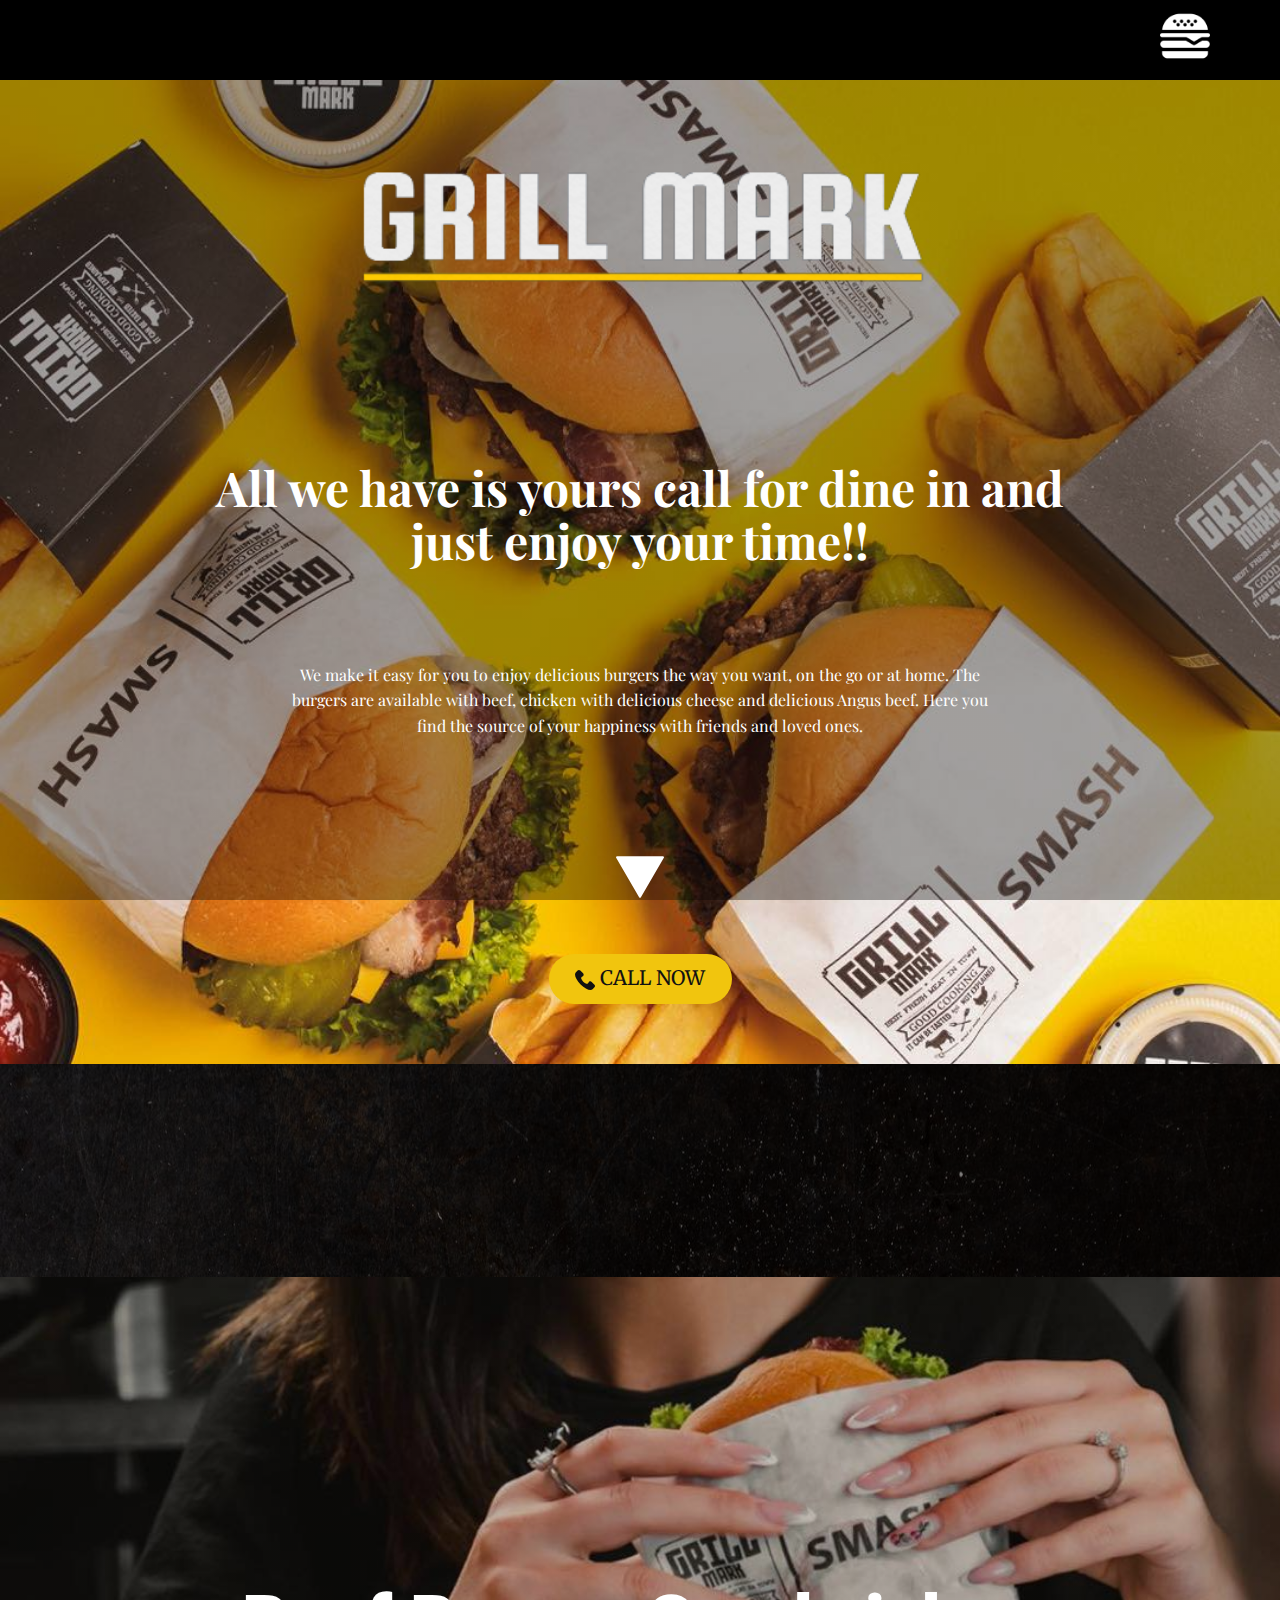
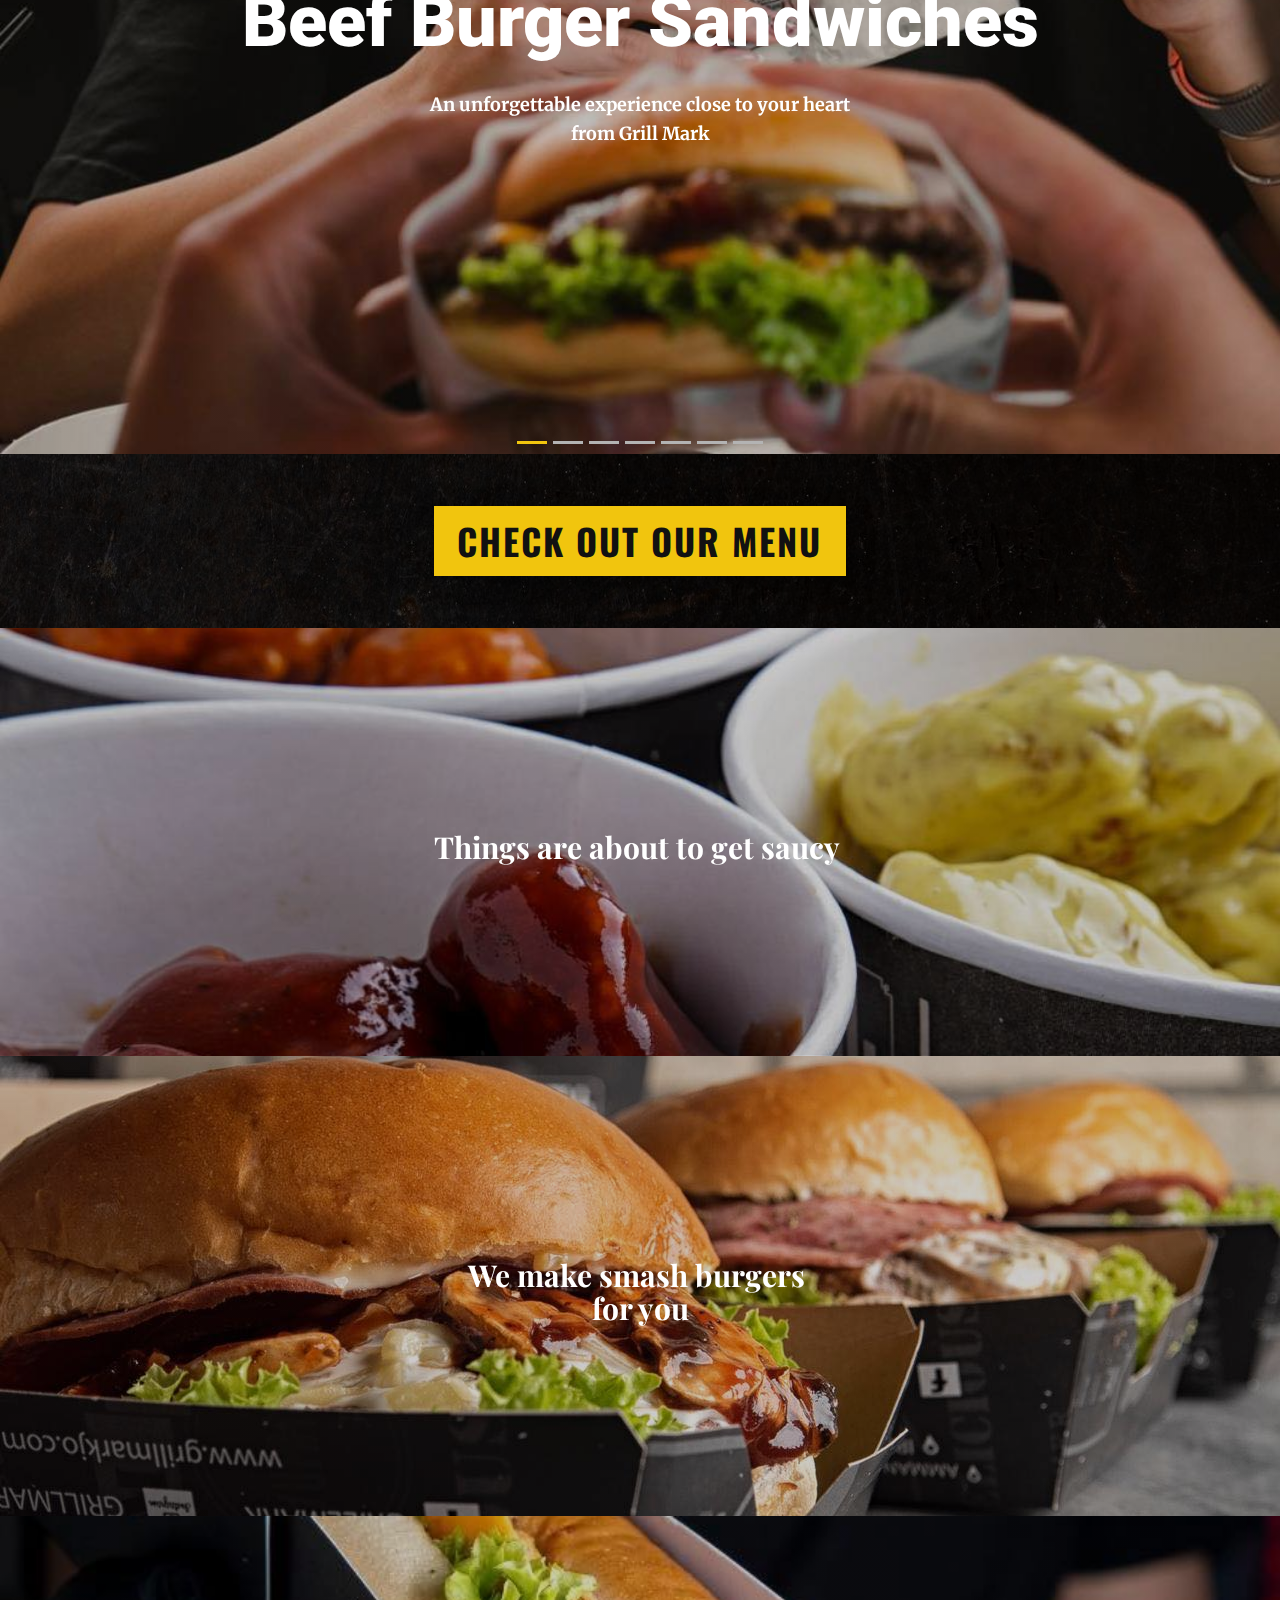
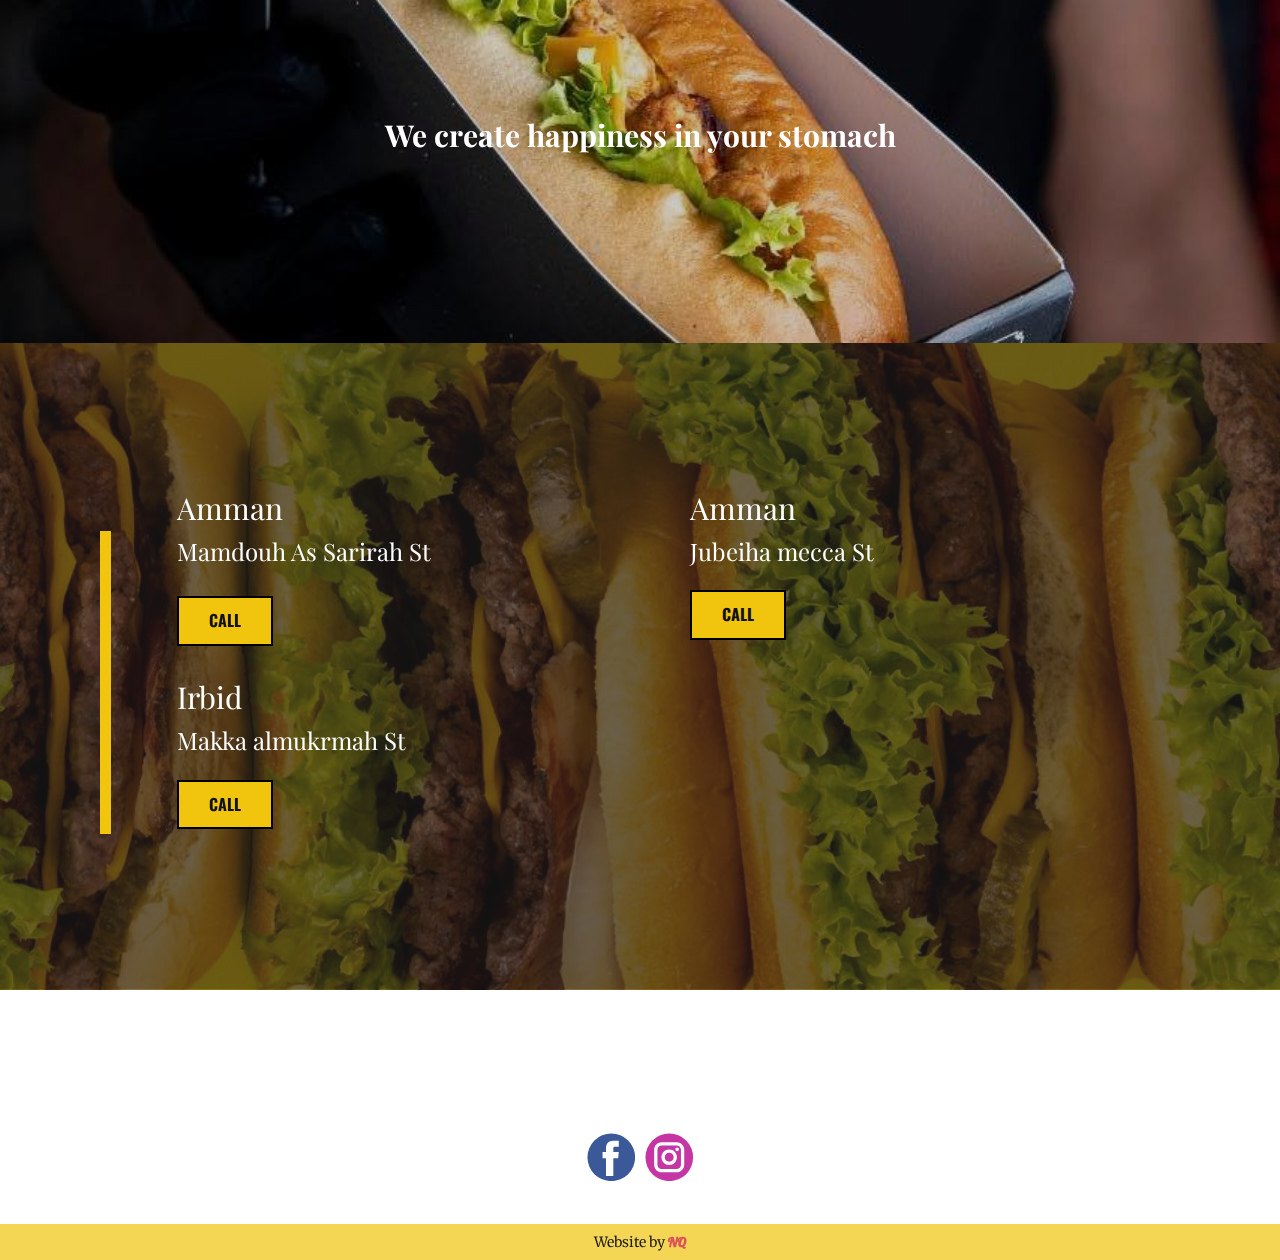
<file: index.html>
<!DOCTYPE html>
<html style="font-size: 16px;" lang="en"><head>
    <meta name="viewport" content="width=device-width, initial-scale=1.0">
    <meta charset="utf-8">
    <meta name="keywords" content="One Step to Making a Good Start, Italian Food, Mexican Food, Asian Food, Neapolitan Pizza, Neapolitan Pizza, Neapolitan Pizza, Neapolitan Pizza">
    <meta name="description" content="">
    <title>Home</title>
    <link rel="stylesheet" href="nicepage.css" media="screen">
<link rel="stylesheet" href="Home.css" media="screen">
    <script class="u-script" type="text/javascript" src="jquery.js" "="" defer=""></script>
    <script class="u-script" type="text/javascript" src="nicepage.js" "="" defer=""></script>
    <meta name="generator" content="Nicepage 4.17.10, nicepage.com">
    <link id="u-theme-google-font" rel="stylesheet" href="https://fonts.googleapis.com/css?family=Roboto:100,100i,300,300i,400,400i,500,500i,700,700i,900,900i|Open+Sans:300,300i,400,400i,500,500i,600,600i,700,700i,800,800i">
    <link id="u-page-google-font" rel="stylesheet" href="https://fonts.googleapis.com/css?family=Playfair+Display:400,400i,500,500i,600,600i,700,700i,800,800i,900,900i|Merriweather:300,300i,400,400i,700,700i,900,900i|Oswald:200,300,400,500,600,700|Lobster:400">
    
    
    
    
    
    
    
    
    <script type="application/ld+json">{
		"@context": "http://schema.org",
		"@type": "Organization",
		"name": ""
}</script>
    <meta name="theme-color" content="#478ac9">
    <meta property="og:title" content="Home">
    <meta property="og:type" content="website">
  </head>
  <body data-home-page="Home.html" data-home-page-title="Home" class="u-body u-xl-mode" data-lang="en"><header class="u-black u-clearfix u-header u-header" id="sec-7838"><div class="u-clearfix u-sheet u-sheet-1">
        <nav class="u-menu u-menu-hamburger u-offcanvas u-menu-1" data-responsive-from="XL">
          <div class="menu-collapse" style="font-size: 1rem; letter-spacing: 0px;">
            <a class="u-button-style u-custom-active-color u-custom-left-right-menu-spacing u-custom-padding-bottom u-custom-text-active-color u-custom-text-color u-custom-text-hover-color u-custom-top-bottom-menu-spacing u-file-icon u-nav-link u-text-active-palette-1-base u-text-hover-palette-2-base u-text-white u-file-icon-1" href="#">
              <img src="images/1653174-add24bb8.png" alt="">
            </a>
          </div>
          <div class="u-custom-menu u-nav-container">
            <ul class="u-nav u-unstyled u-nav-1"><li class="u-nav-item"><a class="u-button-style u-nav-link u-text-hover-grey-50 u-text-white" href="Home.html" style="padding: 10px 20px;">Home</a>
</li><li class="u-nav-item"><a class="u-button-style u-nav-link u-text-hover-grey-50 u-text-white" href="Menu.html" style="padding: 10px 20px;">Menu</a>
</li><li class="u-nav-item"><a class="u-button-style u-nav-link u-text-hover-grey-50 u-text-white" href="Location.html" style="padding: 10px 20px;">Location</a>
</li></ul>
          </div>
          <div class="u-custom-menu u-nav-container-collapse">
            <div class="u-container-style u-grey-90 u-inner-container-layout u-opacity u-opacity-85 u-sidenav">
              <div class="u-inner-container-layout u-sidenav-overflow">
                <div class="u-menu-close"></div>
                <ul class="u-active-palette-3-base u-align-center u-custom-font u-font-oswald u-nav u-popupmenu-items u-spacing-13 u-text-active-palette-3-base u-text-hover-grey-50 u-unstyled u-nav-2"><li class="u-nav-item"><a class="u-button-style u-nav-link" href="Home.html">Home</a>
</li><li class="u-nav-item"><a class="u-button-style u-nav-link" href="Menu.html">Menu</a>
</li><li class="u-nav-item"><a class="u-button-style u-nav-link" href="Location.html">Location</a>
</li></ul>
              </div>
            </div>
            <div class="u-black u-menu-overlay u-opacity u-opacity-40"></div>
          </div>
        </nav>
      </div></header>
    <section class="skrollable u-align-center u-clearfix u-image u-parallax u-shading u-section-1" id="carousel_b626" data-image-width="1080" data-image-height="1080">
      <div class="u-clearfix u-sheet u-sheet-1">
        <img src="images/Screenshot2022-08-3100.png" alt="" class="u-image u-image-contain u-image-default u-image-1" data-image-width="402" data-image-height="117" data-animation-name="flipIn" data-animation-duration="1000" data-animation-direction="X">
        <h1 class="u-align-center-lg u-align-center-md u-align-center-sm u-align-center-xs u-custom-font u-font-playfair-display u-text u-text-1"> All we have is yours call for dine in and just enjoy your time!!</h1>
        <p class="u-custom-font u-font-playfair-display u-text u-text-2"> We make it easy for you to enjoy delicious burgers the way you want, on the go or at home. The burgers are available with beef, chicken with delicious cheese and delicious Angus beef. Here you find the source of your happiness with friends and loved ones.</p><span class="u-icon u-icon-circle u-text-white u-icon-1"><svg class="u-svg-link" preserveAspectRatio="xMidYMin slice" viewBox="0 0 490.677 490.677" style=""><use xmlns:xlink="http://www.w3.org/1999/xlink" xlink:href="#svg-20dd"></use></svg><svg class="u-svg-content" viewBox="0 0 490.677 490.677" x="0px" y="0px" id="svg-20dd" style="enable-background:new 0 0 490.677 490.677;"><g><g><path d="M489.272,37.339c-1.92-3.307-5.44-5.333-9.259-5.333H10.68c-3.819,0-7.339,2.027-9.259,5.333    c-1.899,3.307-1.899,7.36,0.021,10.667l234.667,405.333c1.899,3.307,5.419,5.333,9.237,5.333s7.339-2.027,9.237-5.333    L489.251,48.005C491.149,44.72,491.149,40.645,489.272,37.339z"></path>
</g>
</g></svg></span>
        <a href="tel:0795258181" class="u-btn u-btn-round u-button-style u-custom-font u-font-merriweather u-hover-palette-4-base u-palette-3-base u-radius-50 u-btn-1"><span class="u-icon"><svg class="u-svg-content" viewBox="0 0 513.64 513.64" x="0px" y="0px" style="width: 1em; height: 1em;"><path d="M499.66,376.96l-71.68-71.68c-25.6-25.6-69.12-15.359-79.36,17.92c-7.68,23.041-33.28,35.841-56.32,30.72 c-51.2-12.8-120.32-79.36-133.12-133.12c-7.68-23.041,7.68-48.641,30.72-56.32c33.28-10.24,43.52-53.76,17.92-79.36l-71.68-71.68 c-20.48-17.92-51.2-17.92-69.12,0l-48.64,48.64c-48.64,51.2,5.12,186.88,125.44,307.2c120.32,120.32,256,176.641,307.2,125.44 l48.64-48.64C517.581,425.6,517.581,394.88,499.66,376.96z"></path></svg><img></span>&nbsp;Call now
        </a>
      </div>
    </section>
    <section class="u-align-center u-clearfix u-image u-shading u-section-2" id="sec-df4b" data-image-width="1280" data-image-height="1920">
      <div class="u-align-left u-clearfix u-sheet u-valign-middle u-sheet-1">
        <blockquote class="u-border-7 u-border-palette-3-base u-custom-font u-font-oswald u-indent-15 u-text u-text-default u-text-1" data-animation-name="flipIn" data-animation-duration="1000" data-animation-direction="X">Here we go</blockquote>
      </div>
    </section>
    <section id="carousel_7d08" class="u-carousel u-carousel-duration-500 u-slide u-block-4184-1" data-u-ride="carousel" data-interval="5000" data-pause="false">
      <ol class="u-absolute-hcenter u-carousel-indicators u-block-4184-2">
        <li data-u-target="#carousel_7d08" class="u-active u-active-palette-3-base u-grey-30" data-u-slide-to="0"></li>
        <li data-u-target="#carousel_7d08" class="u-active-palette-3-base u-grey-30" data-u-slide-to="1"></li>
        <li data-u-target="#carousel_7d08" class="u-active-palette-3-base u-grey-30" data-u-slide-to="2"></li>
        <li data-u-target="#carousel_7d08" class="u-active-palette-3-base u-grey-30" data-u-slide-to="3"></li>
        <li data-u-target="#carousel_7d08" class="u-active-palette-3-base u-grey-30" data-u-slide-to="4"></li>
        <li data-u-target="#carousel_7d08" class="u-active-palette-3-base u-grey-30" data-u-slide-to="5"></li>
        <li data-u-target="#carousel_7d08" class="u-active-palette-3-base u-grey-30" data-u-slide-to="6"></li>
      </ol>
      <div class="u-carousel-inner" role="listbox">
        <div class="u-active u-align-center u-carousel-item u-clearfix u-image u-shading u-section-3-1" src="" data-image-width="1169" data-image-height="1138">
          <div class="u-clearfix u-sheet u-valign-middle-md u-valign-middle-sm u-valign-middle-xl u-valign-middle-xs u-sheet-1">
            <h1 class="u-align-center-xs u-text u-text-body-alt-color u-text-default-lg u-text-default-md u-text-default-xl u-title u-text-1"> Beef Burger Sandwiches</h1>
            <p class="u-align-center-lg u-align-center-md u-custom-font u-font-merriweather u-large-text u-text u-text-body-alt-color u-text-variant u-text-2"> An unforgettable experience close to your heart from Grill Mark</p>
          </div>
        </div>
        <div class="u-align-center u-carousel-item u-clearfix u-image u-shading u-section-3-2" src="" data-image-width="1080" data-image-height="1080">
          <div class="u-clearfix u-sheet u-valign-middle-md u-valign-middle-sm u-valign-middle-xl u-valign-middle-xs u-sheet-1">
            <h1 class="u-align-center-xs u-text u-text-body-alt-color u-text-default u-title u-text-1">Boneless And Wings</h1>
            <p class="u-align-center-lg u-align-center-md u-align-center-sm u-align-center-xs u-custom-font u-font-merriweather u-large-text u-text u-text-body-alt-color u-text-variant u-text-2"> An unforgettable experience close to your heart from Grill Mark</p>
          </div>
        </div>
        <div class="u-align-center u-carousel-item u-clearfix u-image u-shading u-section-3-3" src="" data-image-width="854" data-image-height="1280">
          <div class="u-clearfix u-sheet u-valign-middle-md u-valign-middle-sm u-valign-middle-xl u-valign-middle-xs u-sheet-1">
            <h1 class="u-align-center-xs u-text u-text-body-alt-color u-text-default u-title u-text-1"> Chicken Burger Sandwiches</h1>
            <p class="u-align-center-lg u-align-center-md u-align-center-sm u-align-center-xs u-custom-font u-font-merriweather u-large-text u-text u-text-body-alt-color u-text-variant u-text-2"> An unforgettable experience close to your heart from Grill Mark</p>
          </div>
        </div>
        <div class="u-align-center u-carousel-item u-clearfix u-image u-shading u-section-3-4" src="" data-image-width="854" data-image-height="961">
          <div class="u-clearfix u-sheet u-valign-middle-md u-valign-middle-sm u-valign-middle-xl u-valign-middle-xs u-sheet-1">
            <h1 class="u-align-center-xs u-text u-text-body-alt-color u-text-default u-title u-text-1"> Snack Sandwiches</h1>
            <p class="u-align-center-lg u-align-center-md u-align-center-sm u-align-center-xs u-custom-font u-font-merriweather u-large-text u-text u-text-body-alt-color u-text-variant u-text-2"> An unforgettable experience close to your heart from Grill Mark</p>
          </div>
        </div>
        <div class="u-align-center u-carousel-item u-clearfix u-image u-shading u-section-3-5" src="" data-image-width="1080" data-image-height="1080">
          <div class="u-clearfix u-sheet u-valign-middle-md u-valign-middle-xl u-sheet-1">
            <h1 class="u-align-center-xs u-text u-text-body-alt-color u-text-default-lg u-text-default-md u-text-default-xl u-title u-text-1"> Chicken Burger Meals</h1>
            <p class="u-align-center-lg u-align-center-md u-custom-font u-font-merriweather u-large-text u-text u-text-body-alt-color u-text-variant u-text-2"> An unforgettable experience close to your heart from Grill Mark</p>
          </div>
        </div>
        <div class="u-align-center u-carousel-item u-clearfix u-image u-shading u-section-3-6" src="" data-image-width="1083" data-image-height="1083">
          <div class="u-clearfix u-sheet u-valign-middle-md u-valign-middle-sm u-valign-middle-xl u-valign-middle-xs u-sheet-1">
            <h1 class="u-align-center-xs u-text u-text-body-alt-color u-text-default u-title u-text-1"> Beef Burger Meals</h1>
            <p class="u-align-center-lg u-align-center-md u-align-center-sm u-align-center-xs u-custom-font u-font-merriweather u-large-text u-text u-text-body-alt-color u-text-variant u-text-2"> An unforgettable experience close to your heart from Grill Mark</p>
          </div>
        </div>
        <div class="u-align-center u-carousel-item u-clearfix u-image u-shading u-section-3-7" src="" data-image-width="778" data-image-height="778">
          <div class="u-clearfix u-sheet u-valign-middle-md u-valign-middle-sm u-valign-middle-xl u-valign-middle-xs u-sheet-1">
            <h1 class="u-align-center-xs u-text u-text-body-alt-color u-text-default-lg u-text-default-md u-text-default-xl u-title u-text-1"> Snack Sandwiches Meals</h1>
            <p class="u-align-center-lg u-align-center-md u-custom-font u-font-merriweather u-large-text u-text u-text-body-alt-color u-text-variant u-text-2"> An unforgettable experience close to your heart from Grill Mark</p>
          </div>
        </div>
      </div>
      <a class="u-absolute-vcenter-sm u-carousel-control u-carousel-control-prev u-hidden u-text-body-alt-color u-block-4184-3" href="#carousel_7d08" role="button" data-u-slide="prev">
        <span aria-hidden="true">
          <svg viewBox="0 0 477.175 477.175"><path d="M145.188,238.575l215.5-215.5c5.3-5.3,5.3-13.8,0-19.1s-13.8-5.3-19.1,0l-225.1,225.1c-5.3,5.3-5.3,13.8,0,19.1l225.1,225
                    c2.6,2.6,6.1,4,9.5,4s6.9-1.3,9.5-4c5.3-5.3,5.3-13.8,0-19.1L145.188,238.575z"></path></svg>
        </span>
        <span class="sr-only">Previous</span>
      </a>
      <a class="u-carousel-control u-carousel-control-next u-hidden u-text-body-alt-color u-block-4184-4" href="#carousel_7d08" role="button" data-u-slide="next">
        <span aria-hidden="true">
          <svg viewBox="0 0 477.175 477.175"><path d="M360.731,229.075l-225.1-225.1c-5.3-5.3-13.8-5.3-19.1,0s-5.3,13.8,0,19.1l215.5,215.5l-215.5,215.5
                    c-5.3,5.3-5.3,13.8,0,19.1c2.6,2.6,6.1,4,9.5,4c3.4,0,6.9-1.3,9.5-4l225.1-225.1C365.931,242.875,365.931,234.275,360.731,229.075z"></path></svg>
        </span>
        <span class="sr-only">Next</span>
      </a>
    </section>
    <section class="u-align-center u-clearfix u-image u-shading u-section-4" id="carousel_c542" data-image-width="1280" data-image-height="1920">
      <div class="u-clearfix u-sheet u-valign-middle-lg u-valign-middle-md u-valign-middle-sm u-valign-middle-xs u-sheet-1">
        <a href="Menu.html#carousel_ba84" data-page-id="284408719" class="u-btn u-button-style u-color-scheme-summer-time u-color-style-multicolor-1 u-custom-font u-font-oswald u-palette-3-base u-text-body-color u-btn-1">Check out our menu</a>
      </div>
    </section>
    <section class="u-align-center u-clearfix u-valign-middle-xs u-section-5" id="carousel_90ba">
      <div class="u-expanded-width u-list u-list-1">
        <div class="u-repeater u-repeater-1">
          <div class="u-align-center u-image u-list-item u-repeater-item u-shading u-image-1" data-image-width="1056" data-image-height="1280" data-animation-name="" data-animation-duration="0" data-animation-direction="">
            <div class="u-container-layout u-similar-container u-container-layout-1">
              <h2 class="u-align-center u-custom-font u-font-playfair-display u-text u-text-default u-text-1"> Things are about to get saucy&nbsp;<br>
              </h2>
            </div>
          </div>
          <div class="u-align-center u-image u-list-item u-repeater-item u-shading u-image-2" data-image-width="1280" data-image-height="1024" data-animation-name="" data-animation-duration="0" data-animation-direction="">
            <div class="u-container-layout u-similar-container u-container-layout-2">
              <h2 class="u-align-center u-custom-font u-font-playfair-display u-text u-text-default u-text-2"> We make smash burgers&nbsp;<br>for you<br>
              </h2>
            </div>
          </div>
          <div class="u-align-center-xs u-image u-list-item u-repeater-item u-shading u-image-3" data-image-width="854" data-image-height="961" data-animation-name="" data-animation-duration="0" data-animation-direction="">
            <div class="u-container-layout u-similar-container u-container-layout-3">
              <h2 class="u-align-center u-custom-font u-font-playfair-display u-text u-text-default u-text-3"> We create happiness in your stomach</h2>
            </div>
          </div>
        </div>
      </div>
    </section>
    <section class="u-align-center u-clearfix u-image u-shading u-section-6" id="sec-ce77" data-image-width="1080" data-image-height="1080">
      <div class="u-clearfix u-sheet u-valign-middle-sm u-sheet-1">
        <h2 class="u-custom-font u-font-merriweather u-text u-text-default-lg u-text-default-md u-text-default-sm u-text-default-xs u-text-1" data-animation-name="customAnimationIn" data-animation-duration="1000">Our Branches</h2>
        <div class="u-clearfix u-expanded-width u-layout-wrap u-layout-wrap-1">
          <div class="u-gutter-0 u-layout">
            <div class="u-layout-row">
              <div class="u-align-center-xs u-align-left-sm u-container-style u-layout-cell u-left-cell u-size-3 u-layout-cell-1">
                <div class="u-container-layout u-container-layout-1">
                  <div class="u-align-left u-border-11 u-border-palette-3-base u-line u-line-vertical u-line-1"></div>
                </div>
              </div>
              <div class="u-container-style u-layout-cell u-size-27 u-layout-cell-2">
                <div class="u-container-layout u-container-layout-2">
                  <p class="u-custom-font u-font-playfair-display u-text u-text-2">
                    <span style="font-size: 1.875rem;">Amman</span>
                    <br>
                    <span style="font-size: 1.5rem;"> Mamdouh As Sarirah St<br>
                    </span>
                    <br>
                    <br>
                    <br>
                    <br>
                    <span style="font-size: 1.875rem;">Irbid</span>
                    <br>
                    <span style="font-size: 1.5rem;">Makka almukrmah St</span>
                    <br>
                    <br>
                    <br>
                    <br>
                    <br>
                    <br>
                  </p>
                  <a href="tel:0795258181" class="u-border-2 u-border-black u-btn u-button-style u-custom-font u-font-oswald u-hover-black u-palette-3-base u-text-hover-white u-btn-1">CALL</a>
                  <a href="tel:0799717292" class="u-border-2 u-border-black u-btn u-button-style u-custom-font u-font-oswald u-hover-black u-palette-3-base u-text-hover-white u-btn-2">CALL</a>
                </div>
              </div>
              <div class="u-container-style u-layout-cell u-right-cell u-size-30 u-layout-cell-3">
                <div class="u-container-layout u-container-layout-3">
                  <p class="u-custom-font u-font-playfair-display u-text u-text-3">
                    <span style="font-size: 1.875rem;">Amman</span>
                    <span style="font-size: 1.5rem;">
                      <br>Jubeiha&nbsp;mecca&nbsp;St
                    </span>
                    <br>
                  </p>
                  <a href="tel:0775908000" class="u-border-2 u-border-black u-btn u-button-style u-custom-font u-font-oswald u-hover-black u-palette-3-base u-text-hover-white u-btn-3">CALL</a>
                  <a href="Location.html" data-page-id="1628553" class="u-align-center-sm u-align-center-xs u-border-none u-btn u-btn-round u-button-style u-hover-black u-radius-4 u-text-body-color u-text-hover-white u-white u-btn-4" data-animation-name="bounceIn" data-animation-duration="1000" data-animation-direction=""><span class="u-file-icon u-icon u-text-custom-color-2 u-icon-1"><img src="images/3179068-eeed2b59.png" alt=""></span>&nbsp;Check out our Locations
                  </a>
                </div>
              </div>
            </div>
          </div>
        </div>
      </div>
    </section>
    <section class="skrollable u-align-center u-clearfix u-image u-parallax u-shading u-section-7" id="carousel_5ab6" data-image-width="1080" data-image-height="1080">
      <div class="u-clearfix u-sheet u-valign-middle-sm u-valign-middle-xs u-sheet-1">
        <h2 class="u-custom-font u-font-merriweather u-text u-text-1">Follow Us​!</h2>
        <div class="u-align-center u-social-icons u-spacing-10 u-social-icons-1">
          <a class="u-social-url" title="facebook" target="_blank" href="https://www.facebook.com/grillmark/?ref=page_internal"><span class="u-icon u-social-facebook u-social-icon u-icon-1"><svg class="u-svg-link" preserveAspectRatio="xMidYMin slice" viewBox="0 0 112 112" style=""><use xmlns:xlink="http://www.w3.org/1999/xlink" xlink:href="#svg-19bd"></use></svg><svg class="u-svg-content" viewBox="0 0 112 112" x="0" y="0" id="svg-19bd"><circle fill="currentColor" cx="56.1" cy="56.1" r="55"></circle><path fill="#FFFFFF" d="M73.5,31.6h-9.1c-1.4,0-3.6,0.8-3.6,3.9v8.5h12.6L72,58.3H60.8v40.8H43.9V58.3h-8V43.9h8v-9.2
c0-6.7,3.1-17,17-17h12.5v13.9H73.5z"></path></svg></span>
          </a>
          <a class="u-social-url" title="instagram" target="_blank" href="https://www.instagram.com/grillmarkjo/"><span class="u-icon u-social-icon u-social-instagram u-icon-2"><svg class="u-svg-link" preserveAspectRatio="xMidYMin slice" viewBox="0 0 112 112" style=""><use xmlns:xlink="http://www.w3.org/1999/xlink" xlink:href="#svg-e51d"></use></svg><svg class="u-svg-content" viewBox="0 0 112 112" x="0" y="0" id="svg-e51d"><circle fill="currentColor" cx="56.1" cy="56.1" r="55"></circle><path fill="#FFFFFF" d="M55.9,38.2c-9.9,0-17.9,8-17.9,17.9C38,66,46,74,55.9,74c9.9,0,17.9-8,17.9-17.9C73.8,46.2,65.8,38.2,55.9,38.2
z M55.9,66.4c-5.7,0-10.3-4.6-10.3-10.3c-0.1-5.7,4.6-10.3,10.3-10.3c5.7,0,10.3,4.6,10.3,10.3C66.2,61.8,61.6,66.4,55.9,66.4z"></path><path fill="#FFFFFF" d="M74.3,33.5c-2.3,0-4.2,1.9-4.2,4.2s1.9,4.2,4.2,4.2s4.2-1.9,4.2-4.2S76.6,33.5,74.3,33.5z"></path><path fill="#FFFFFF" d="M73.1,21.3H38.6c-9.7,0-17.5,7.9-17.5,17.5v34.5c0,9.7,7.9,17.6,17.5,17.6h34.5c9.7,0,17.5-7.9,17.5-17.5V38.8
C90.6,29.1,82.7,21.3,73.1,21.3z M83,73.3c0,5.5-4.5,9.9-9.9,9.9H38.6c-5.5,0-9.9-4.5-9.9-9.9V38.8c0-5.5,4.5-9.9,9.9-9.9h34.5
c5.5,0,9.9,4.5,9.9,9.9V73.3z"></path></svg></span>
          </a>
        </div>
      </div>
    </section>
    
    
    <footer class="u-align-center u-clearfix u-footer u-palette-3-light-1 u-footer" id="sec-9d0e"><div class="u-clearfix u-sheet u-valign-middle-lg u-valign-middle-xl u-sheet-1">
        <p class="u-custom-font u-font-merriweather u-small-text u-text u-text-grey-90 u-text-variant u-text-1">Website by <a href="tel:0778984950" class="u-btn u-button-link u-button-style u-custom-font u-font-lobster u-none u-text-palette-2-base u-btn-1">NQ</a>
        </p>
      </div></footer>
   <span style="height: 27px; width: 27px; margin-left: 0px; margin-right: auto; margin-top: 0px; right: 25px; bottom: 40px;" class="u-back-to-top u-file-icon u-icon u-opacity u-opacity-90 u-text-white" data-href="#"><img src="images/2989972-27414ea4.png" alt="" data-original-src="images/2989972.png" data-color="#000000"></span>
  
</body></html>
</file>
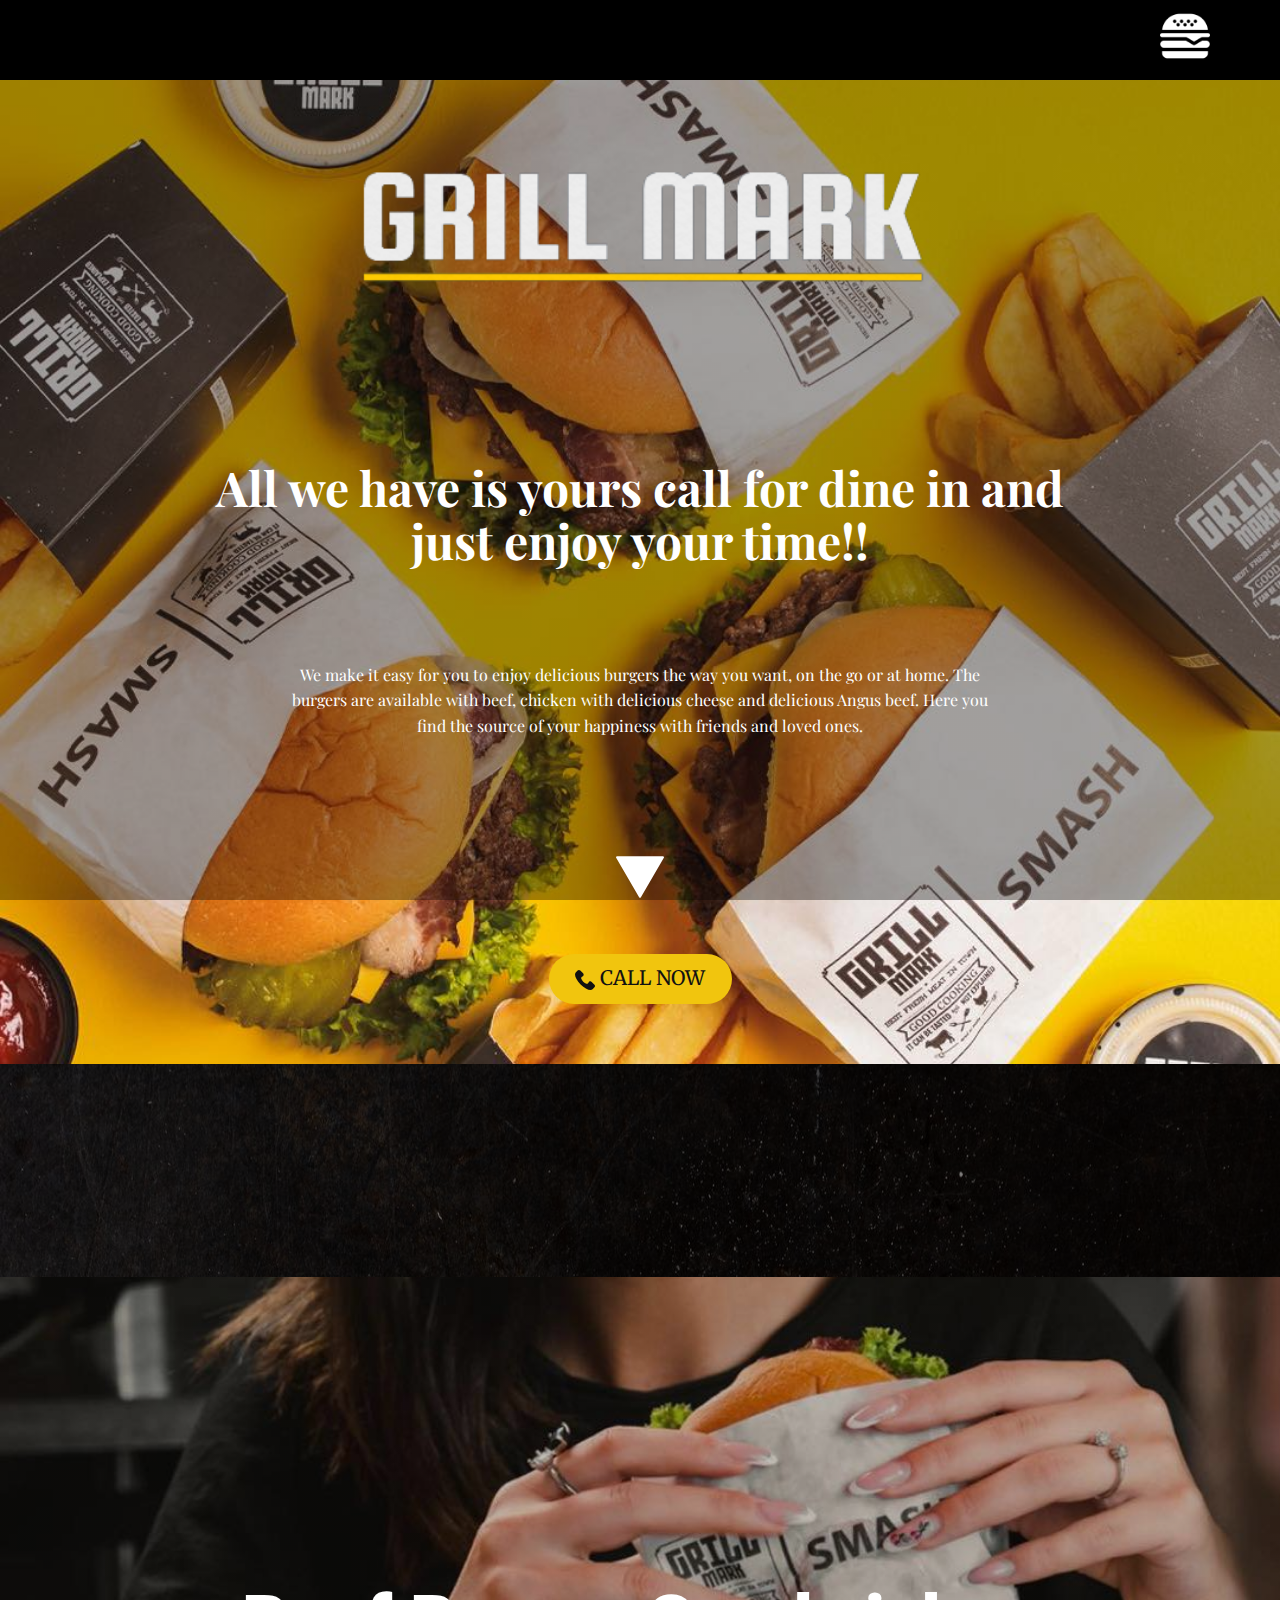
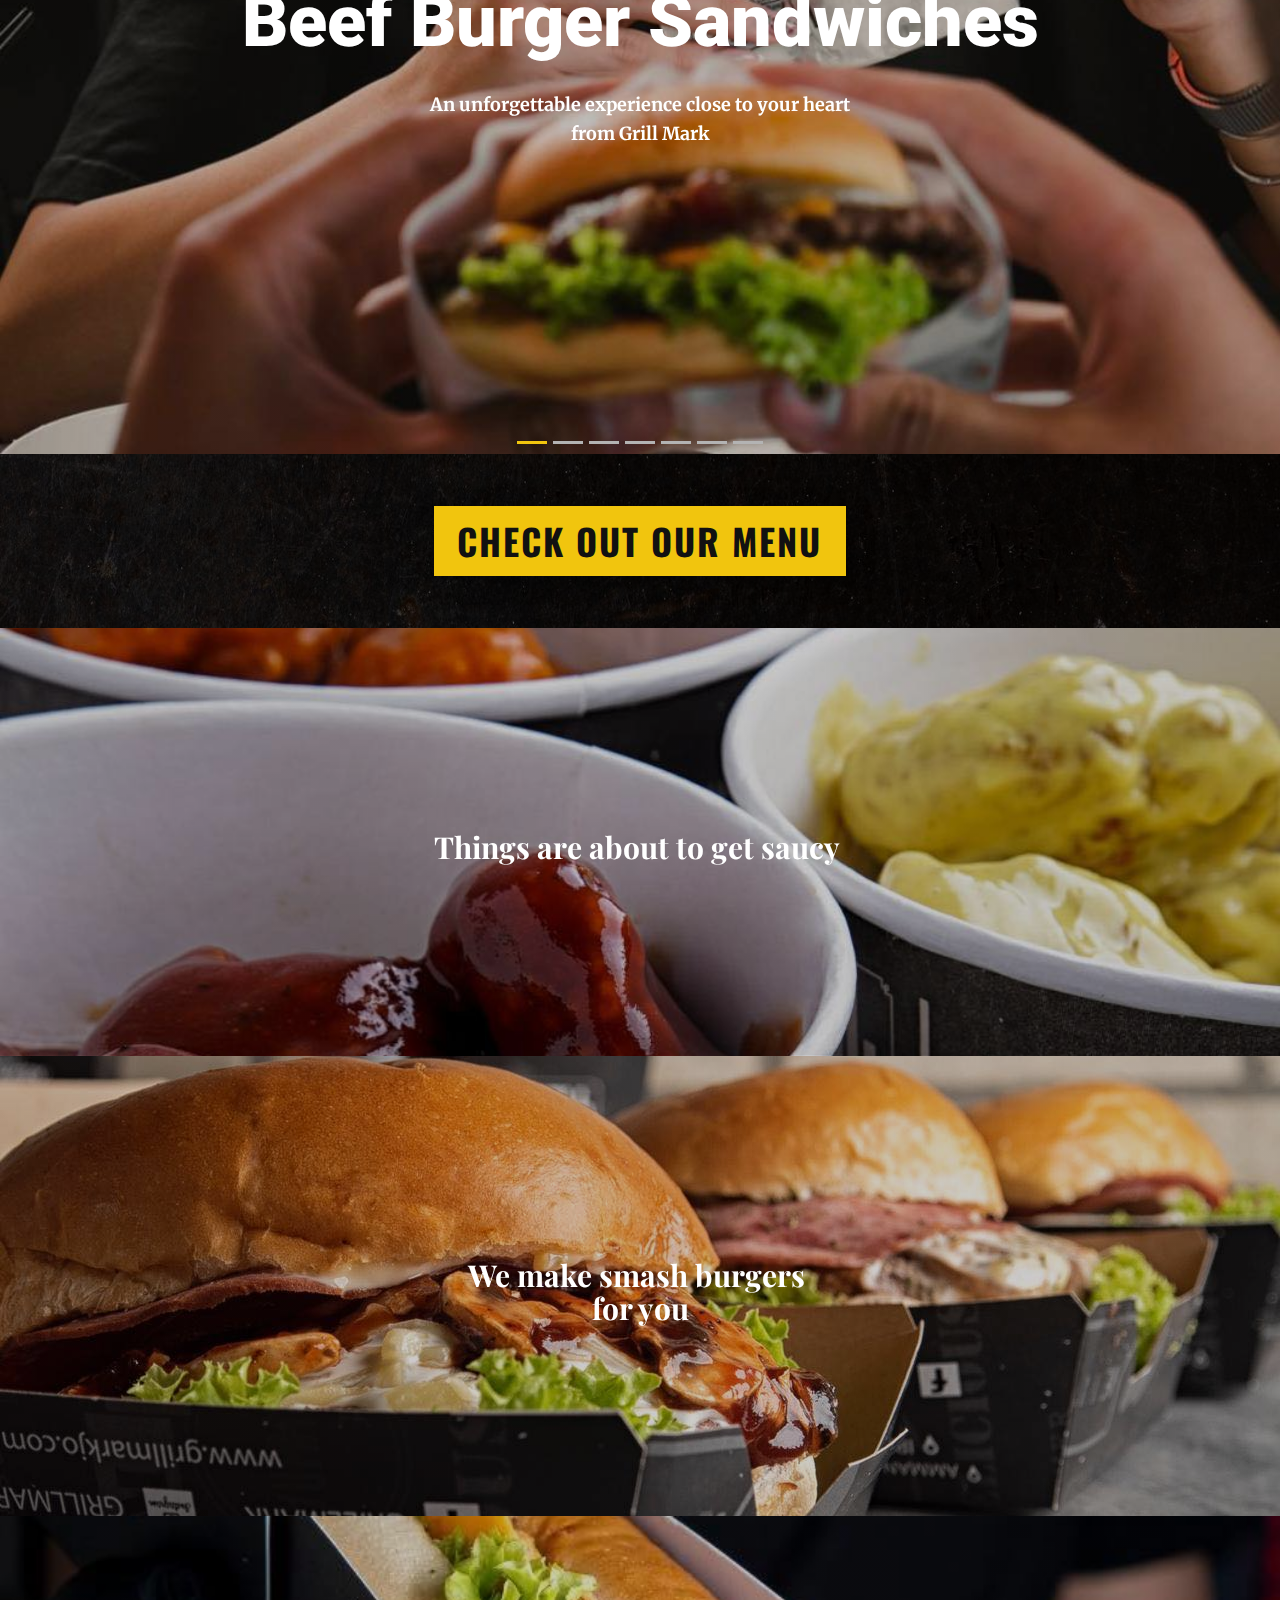
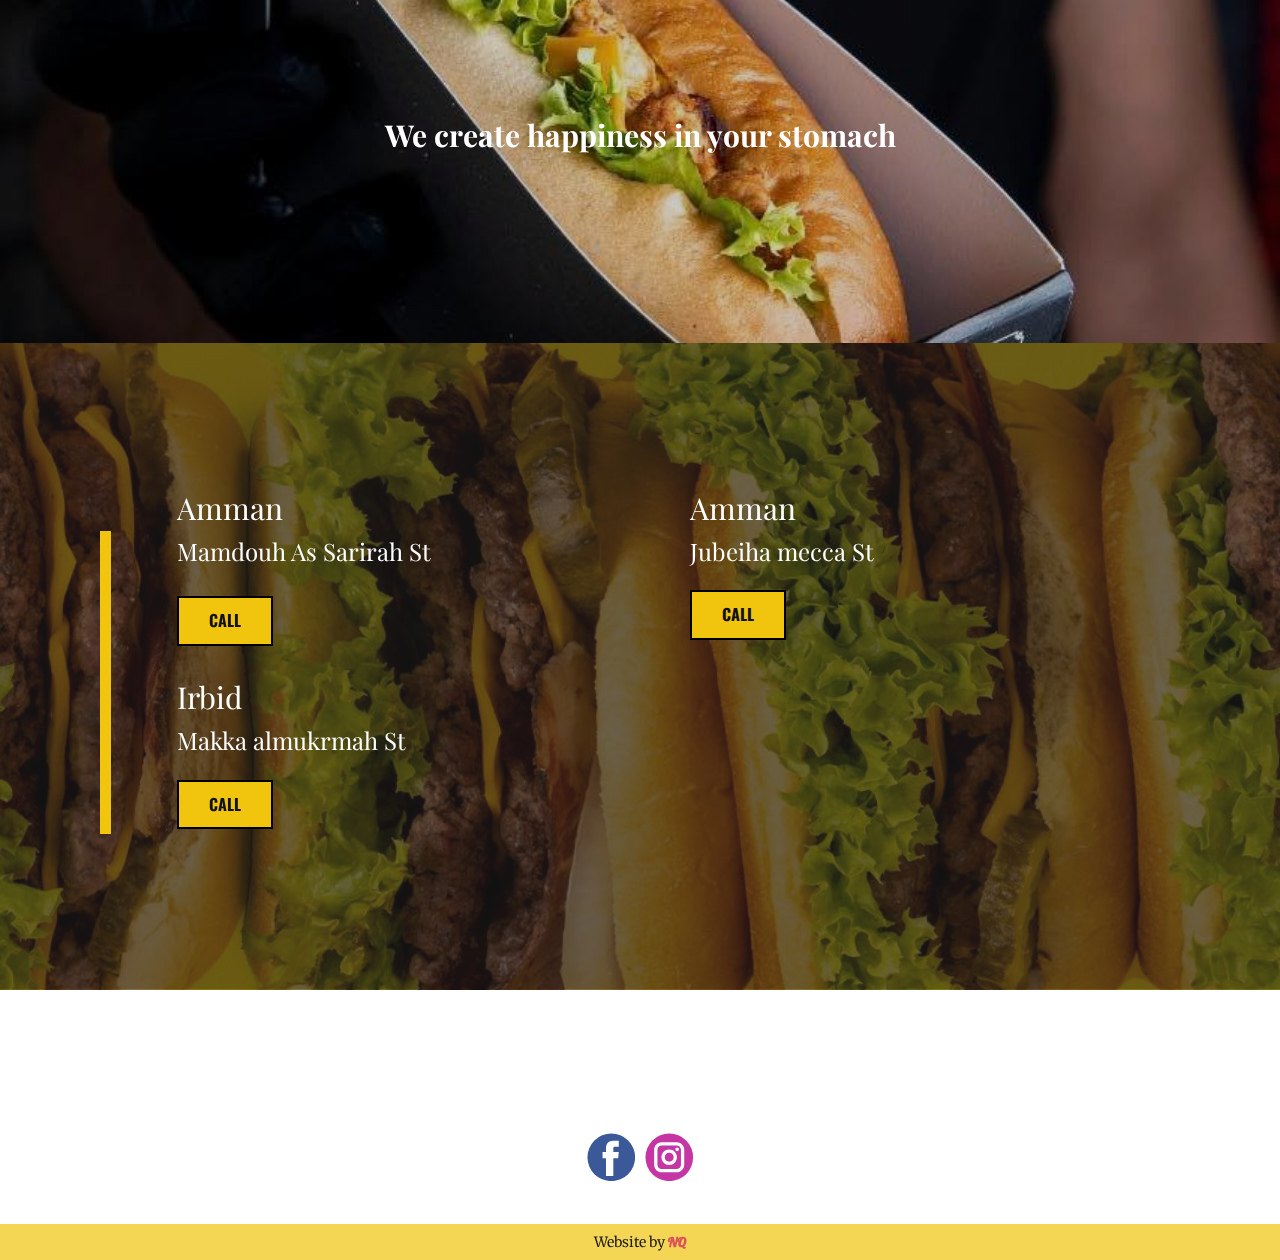
<file: Home.html>
<!DOCTYPE html>
<html style="font-size: 16px;" lang="en"><head>
    <meta name="viewport" content="width=device-width, initial-scale=1.0">
    <meta charset="utf-8">
    <meta name="keywords" content="One Step to Making a Good Start, Italian Food, Mexican Food, Asian Food, Neapolitan Pizza, Neapolitan Pizza, Neapolitan Pizza, Neapolitan Pizza">
    <meta name="description" content="">
    <title>Home</title>
    <link rel="stylesheet" href="nicepage.css" media="screen">
<link rel="stylesheet" href="Home.css" media="screen">
    <script class="u-script" type="text/javascript" src="jquery.js" "="" defer=""></script>
    <script class="u-script" type="text/javascript" src="nicepage.js" "="" defer=""></script>
    <meta name="generator" content="Nicepage 4.17.10, nicepage.com">
    <link id="u-theme-google-font" rel="stylesheet" href="https://fonts.googleapis.com/css?family=Roboto:100,100i,300,300i,400,400i,500,500i,700,700i,900,900i|Open+Sans:300,300i,400,400i,500,500i,600,600i,700,700i,800,800i">
    <link id="u-page-google-font" rel="stylesheet" href="https://fonts.googleapis.com/css?family=Playfair+Display:400,400i,500,500i,600,600i,700,700i,800,800i,900,900i|Merriweather:300,300i,400,400i,700,700i,900,900i|Oswald:200,300,400,500,600,700|Lobster:400">
    
    
    
    
    
    
    
    
    <script type="application/ld+json">{
		"@context": "http://schema.org",
		"@type": "Organization",
		"name": ""
}</script>
    <meta name="theme-color" content="#478ac9">
    <meta property="og:title" content="Home">
    <meta property="og:type" content="website">
  </head>
  <body class="u-body u-xl-mode" data-lang="en"><header class="u-black u-clearfix u-header u-header" id="sec-7838"><div class="u-clearfix u-sheet u-sheet-1">
        <nav class="u-menu u-menu-hamburger u-offcanvas u-menu-1" data-responsive-from="XL">
          <div class="menu-collapse" style="font-size: 1rem; letter-spacing: 0px;">
            <a class="u-button-style u-custom-active-color u-custom-left-right-menu-spacing u-custom-padding-bottom u-custom-text-active-color u-custom-text-color u-custom-text-hover-color u-custom-top-bottom-menu-spacing u-file-icon u-nav-link u-text-active-palette-1-base u-text-hover-palette-2-base u-text-white u-file-icon-1" href="#">
              <img src="images/1653174-add24bb8.png" alt="">
            </a>
          </div>
          <div class="u-custom-menu u-nav-container">
            <ul class="u-nav u-unstyled u-nav-1"><li class="u-nav-item"><a class="u-button-style u-nav-link u-text-hover-grey-50 u-text-white" href="Home.html" style="padding: 10px 20px;">Home</a>
</li><li class="u-nav-item"><a class="u-button-style u-nav-link u-text-hover-grey-50 u-text-white" href="Menu.html" style="padding: 10px 20px;">Menu</a>
</li><li class="u-nav-item"><a class="u-button-style u-nav-link u-text-hover-grey-50 u-text-white" href="Location.html" style="padding: 10px 20px;">Location</a>
</li></ul>
          </div>
          <div class="u-custom-menu u-nav-container-collapse">
            <div class="u-container-style u-grey-90 u-inner-container-layout u-opacity u-opacity-85 u-sidenav">
              <div class="u-inner-container-layout u-sidenav-overflow">
                <div class="u-menu-close"></div>
                <ul class="u-active-palette-3-base u-align-center u-custom-font u-font-oswald u-nav u-popupmenu-items u-spacing-13 u-text-active-palette-3-base u-text-hover-grey-50 u-unstyled u-nav-2"><li class="u-nav-item"><a class="u-button-style u-nav-link" href="Home.html">Home</a>
</li><li class="u-nav-item"><a class="u-button-style u-nav-link" href="Menu.html">Menu</a>
</li><li class="u-nav-item"><a class="u-button-style u-nav-link" href="Location.html">Location</a>
</li></ul>
              </div>
            </div>
            <div class="u-black u-menu-overlay u-opacity u-opacity-40"></div>
          </div>
        </nav>
      </div></header>
    <section class="skrollable u-align-center u-clearfix u-image u-parallax u-shading u-section-1" id="carousel_b626" data-image-width="1080" data-image-height="1080">
      <div class="u-clearfix u-sheet u-sheet-1">
        <img src="images/Screenshot2022-08-3100.png" alt="" class="u-image u-image-contain u-image-default u-image-1" data-image-width="402" data-image-height="117" data-animation-name="flipIn" data-animation-duration="1000" data-animation-direction="X">
        <h1 class="u-align-center-lg u-align-center-md u-align-center-sm u-align-center-xs u-custom-font u-font-playfair-display u-text u-text-1"> All we have is yours call for dine in and just enjoy your time!!</h1>
        <p class="u-custom-font u-font-playfair-display u-text u-text-2"> We make it easy for you to enjoy delicious burgers the way you want, on the go or at home. The burgers are available with beef, chicken with delicious cheese and delicious Angus beef. Here you find the source of your happiness with friends and loved ones.</p><span class="u-icon u-icon-circle u-text-white u-icon-1"><svg class="u-svg-link" preserveAspectRatio="xMidYMin slice" viewBox="0 0 490.677 490.677" style=""><use xmlns:xlink="http://www.w3.org/1999/xlink" xlink:href="#svg-20dd"></use></svg><svg class="u-svg-content" viewBox="0 0 490.677 490.677" x="0px" y="0px" id="svg-20dd" style="enable-background:new 0 0 490.677 490.677;"><g><g><path d="M489.272,37.339c-1.92-3.307-5.44-5.333-9.259-5.333H10.68c-3.819,0-7.339,2.027-9.259,5.333    c-1.899,3.307-1.899,7.36,0.021,10.667l234.667,405.333c1.899,3.307,5.419,5.333,9.237,5.333s7.339-2.027,9.237-5.333    L489.251,48.005C491.149,44.72,491.149,40.645,489.272,37.339z"></path>
</g>
</g></svg></span>
        <a href="tel:0795258181" class="u-btn u-btn-round u-button-style u-custom-font u-font-merriweather u-hover-palette-4-base u-palette-3-base u-radius-50 u-btn-1"><span class="u-icon"><svg class="u-svg-content" viewBox="0 0 513.64 513.64" x="0px" y="0px" style="width: 1em; height: 1em;"><path d="M499.66,376.96l-71.68-71.68c-25.6-25.6-69.12-15.359-79.36,17.92c-7.68,23.041-33.28,35.841-56.32,30.72 c-51.2-12.8-120.32-79.36-133.12-133.12c-7.68-23.041,7.68-48.641,30.72-56.32c33.28-10.24,43.52-53.76,17.92-79.36l-71.68-71.68 c-20.48-17.92-51.2-17.92-69.12,0l-48.64,48.64c-48.64,51.2,5.12,186.88,125.44,307.2c120.32,120.32,256,176.641,307.2,125.44 l48.64-48.64C517.581,425.6,517.581,394.88,499.66,376.96z"></path></svg><img></span>&nbsp;Call now
        </a>
      </div>
    </section>
    <section class="u-align-center u-clearfix u-image u-shading u-section-2" id="sec-df4b" data-image-width="1280" data-image-height="1920">
      <div class="u-align-left u-clearfix u-sheet u-valign-middle u-sheet-1">
        <blockquote class="u-border-7 u-border-palette-3-base u-custom-font u-font-oswald u-indent-15 u-text u-text-default u-text-1" data-animation-name="flipIn" data-animation-duration="1000" data-animation-direction="X">Here we go</blockquote>
      </div>
    </section>
    <section id="carousel_7d08" class="u-carousel u-carousel-duration-500 u-slide u-block-4184-1" data-u-ride="carousel" data-interval="5000" data-pause="false">
      <ol class="u-absolute-hcenter u-carousel-indicators u-block-4184-2">
        <li data-u-target="#carousel_7d08" class="u-active u-active-palette-3-base u-grey-30" data-u-slide-to="0"></li>
        <li data-u-target="#carousel_7d08" class="u-active-palette-3-base u-grey-30" data-u-slide-to="1"></li>
        <li data-u-target="#carousel_7d08" class="u-active-palette-3-base u-grey-30" data-u-slide-to="2"></li>
        <li data-u-target="#carousel_7d08" class="u-active-palette-3-base u-grey-30" data-u-slide-to="3"></li>
        <li data-u-target="#carousel_7d08" class="u-active-palette-3-base u-grey-30" data-u-slide-to="4"></li>
        <li data-u-target="#carousel_7d08" class="u-active-palette-3-base u-grey-30" data-u-slide-to="5"></li>
        <li data-u-target="#carousel_7d08" class="u-active-palette-3-base u-grey-30" data-u-slide-to="6"></li>
      </ol>
      <div class="u-carousel-inner" role="listbox">
        <div class="u-active u-align-center u-carousel-item u-clearfix u-image u-shading u-section-3-1" src="" data-image-width="1169" data-image-height="1138">
          <div class="u-clearfix u-sheet u-valign-middle-md u-valign-middle-sm u-valign-middle-xl u-valign-middle-xs u-sheet-1">
            <h1 class="u-align-center-xs u-text u-text-body-alt-color u-text-default-lg u-text-default-md u-text-default-xl u-title u-text-1"> Beef Burger Sandwiches</h1>
            <p class="u-align-center-lg u-align-center-md u-custom-font u-font-merriweather u-large-text u-text u-text-body-alt-color u-text-variant u-text-2"> An unforgettable experience close to your heart from Grill Mark</p>
          </div>
        </div>
        <div class="u-align-center u-carousel-item u-clearfix u-image u-shading u-section-3-2" src="" data-image-width="1080" data-image-height="1080">
          <div class="u-clearfix u-sheet u-valign-middle-md u-valign-middle-sm u-valign-middle-xl u-valign-middle-xs u-sheet-1">
            <h1 class="u-align-center-xs u-text u-text-body-alt-color u-text-default u-title u-text-1">Boneless And Wings</h1>
            <p class="u-align-center-lg u-align-center-md u-align-center-sm u-align-center-xs u-custom-font u-font-merriweather u-large-text u-text u-text-body-alt-color u-text-variant u-text-2"> An unforgettable experience close to your heart from Grill Mark</p>
          </div>
        </div>
        <div class="u-align-center u-carousel-item u-clearfix u-image u-shading u-section-3-3" src="" data-image-width="854" data-image-height="1280">
          <div class="u-clearfix u-sheet u-valign-middle-md u-valign-middle-sm u-valign-middle-xl u-valign-middle-xs u-sheet-1">
            <h1 class="u-align-center-xs u-text u-text-body-alt-color u-text-default u-title u-text-1"> Chicken Burger Sandwiches</h1>
            <p class="u-align-center-lg u-align-center-md u-align-center-sm u-align-center-xs u-custom-font u-font-merriweather u-large-text u-text u-text-body-alt-color u-text-variant u-text-2"> An unforgettable experience close to your heart from Grill Mark</p>
          </div>
        </div>
        <div class="u-align-center u-carousel-item u-clearfix u-image u-shading u-section-3-4" src="" data-image-width="854" data-image-height="961">
          <div class="u-clearfix u-sheet u-valign-middle-md u-valign-middle-sm u-valign-middle-xl u-valign-middle-xs u-sheet-1">
            <h1 class="u-align-center-xs u-text u-text-body-alt-color u-text-default u-title u-text-1"> Snack Sandwiches</h1>
            <p class="u-align-center-lg u-align-center-md u-align-center-sm u-align-center-xs u-custom-font u-font-merriweather u-large-text u-text u-text-body-alt-color u-text-variant u-text-2"> An unforgettable experience close to your heart from Grill Mark</p>
          </div>
        </div>
        <div class="u-align-center u-carousel-item u-clearfix u-image u-shading u-section-3-5" src="" data-image-width="1080" data-image-height="1080">
          <div class="u-clearfix u-sheet u-valign-middle-md u-valign-middle-xl u-sheet-1">
            <h1 class="u-align-center-xs u-text u-text-body-alt-color u-text-default-lg u-text-default-md u-text-default-xl u-title u-text-1"> Chicken Burger Meals</h1>
            <p class="u-align-center-lg u-align-center-md u-custom-font u-font-merriweather u-large-text u-text u-text-body-alt-color u-text-variant u-text-2"> An unforgettable experience close to your heart from Grill Mark</p>
          </div>
        </div>
        <div class="u-align-center u-carousel-item u-clearfix u-image u-shading u-section-3-6" src="" data-image-width="1083" data-image-height="1083">
          <div class="u-clearfix u-sheet u-valign-middle-md u-valign-middle-sm u-valign-middle-xl u-valign-middle-xs u-sheet-1">
            <h1 class="u-align-center-xs u-text u-text-body-alt-color u-text-default u-title u-text-1"> Beef Burger Meals</h1>
            <p class="u-align-center-lg u-align-center-md u-align-center-sm u-align-center-xs u-custom-font u-font-merriweather u-large-text u-text u-text-body-alt-color u-text-variant u-text-2"> An unforgettable experience close to your heart from Grill Mark</p>
          </div>
        </div>
        <div class="u-align-center u-carousel-item u-clearfix u-image u-shading u-section-3-7" src="" data-image-width="778" data-image-height="778">
          <div class="u-clearfix u-sheet u-valign-middle-md u-valign-middle-sm u-valign-middle-xl u-valign-middle-xs u-sheet-1">
            <h1 class="u-align-center-xs u-text u-text-body-alt-color u-text-default-lg u-text-default-md u-text-default-xl u-title u-text-1"> Snack Sandwiches Meals</h1>
            <p class="u-align-center-lg u-align-center-md u-custom-font u-font-merriweather u-large-text u-text u-text-body-alt-color u-text-variant u-text-2"> An unforgettable experience close to your heart from Grill Mark</p>
          </div>
        </div>
      </div>
      <a class="u-absolute-vcenter-sm u-carousel-control u-carousel-control-prev u-hidden u-text-body-alt-color u-block-4184-3" href="#carousel_7d08" role="button" data-u-slide="prev">
        <span aria-hidden="true">
          <svg viewBox="0 0 477.175 477.175"><path d="M145.188,238.575l215.5-215.5c5.3-5.3,5.3-13.8,0-19.1s-13.8-5.3-19.1,0l-225.1,225.1c-5.3,5.3-5.3,13.8,0,19.1l225.1,225
                    c2.6,2.6,6.1,4,9.5,4s6.9-1.3,9.5-4c5.3-5.3,5.3-13.8,0-19.1L145.188,238.575z"></path></svg>
        </span>
        <span class="sr-only">Previous</span>
      </a>
      <a class="u-carousel-control u-carousel-control-next u-hidden u-text-body-alt-color u-block-4184-4" href="#carousel_7d08" role="button" data-u-slide="next">
        <span aria-hidden="true">
          <svg viewBox="0 0 477.175 477.175"><path d="M360.731,229.075l-225.1-225.1c-5.3-5.3-13.8-5.3-19.1,0s-5.3,13.8,0,19.1l215.5,215.5l-215.5,215.5
                    c-5.3,5.3-5.3,13.8,0,19.1c2.6,2.6,6.1,4,9.5,4c3.4,0,6.9-1.3,9.5-4l225.1-225.1C365.931,242.875,365.931,234.275,360.731,229.075z"></path></svg>
        </span>
        <span class="sr-only">Next</span>
      </a>
    </section>
    <section class="u-align-center u-clearfix u-image u-shading u-section-4" id="carousel_c542" data-image-width="1280" data-image-height="1920">
      <div class="u-clearfix u-sheet u-valign-middle-lg u-valign-middle-md u-valign-middle-sm u-valign-middle-xs u-sheet-1">
        <a href="Menu.html#carousel_ba84" data-page-id="284408719" class="u-btn u-button-style u-color-scheme-summer-time u-color-style-multicolor-1 u-custom-font u-font-oswald u-palette-3-base u-text-body-color u-btn-1">Check out our menu</a>
      </div>
    </section>
    <section class="u-align-center u-clearfix u-valign-middle-xs u-section-5" id="carousel_90ba">
      <div class="u-expanded-width u-list u-list-1">
        <div class="u-repeater u-repeater-1">
          <div class="u-align-center u-image u-list-item u-repeater-item u-shading u-image-1" data-image-width="1056" data-image-height="1280" data-animation-name="" data-animation-duration="0" data-animation-direction="">
            <div class="u-container-layout u-similar-container u-container-layout-1">
              <h2 class="u-align-center u-custom-font u-font-playfair-display u-text u-text-default u-text-1"> Things are about to get saucy&nbsp;<br>
              </h2>
            </div>
          </div>
          <div class="u-align-center u-image u-list-item u-repeater-item u-shading u-image-2" data-image-width="1280" data-image-height="1024" data-animation-name="" data-animation-duration="0" data-animation-direction="">
            <div class="u-container-layout u-similar-container u-container-layout-2">
              <h2 class="u-align-center u-custom-font u-font-playfair-display u-text u-text-default u-text-2"> We make smash burgers&nbsp;<br>for you<br>
              </h2>
            </div>
          </div>
          <div class="u-align-center-xs u-image u-list-item u-repeater-item u-shading u-image-3" data-image-width="854" data-image-height="961" data-animation-name="" data-animation-duration="0" data-animation-direction="">
            <div class="u-container-layout u-similar-container u-container-layout-3">
              <h2 class="u-align-center u-custom-font u-font-playfair-display u-text u-text-default u-text-3"> We create happiness in your stomach</h2>
            </div>
          </div>
        </div>
      </div>
    </section>
    <section class="u-align-center u-clearfix u-image u-shading u-section-6" id="sec-ce77" data-image-width="1080" data-image-height="1080">
      <div class="u-clearfix u-sheet u-valign-middle-sm u-sheet-1">
        <h2 class="u-custom-font u-font-merriweather u-text u-text-default-lg u-text-default-md u-text-default-sm u-text-default-xs u-text-1" data-animation-name="customAnimationIn" data-animation-duration="1000">Our Branches</h2>
        <div class="u-clearfix u-expanded-width u-layout-wrap u-layout-wrap-1">
          <div class="u-gutter-0 u-layout">
            <div class="u-layout-row">
              <div class="u-align-center-xs u-align-left-sm u-container-style u-layout-cell u-left-cell u-size-3 u-layout-cell-1">
                <div class="u-container-layout u-container-layout-1">
                  <div class="u-align-left u-border-11 u-border-palette-3-base u-line u-line-vertical u-line-1"></div>
                </div>
              </div>
              <div class="u-container-style u-layout-cell u-size-27 u-layout-cell-2">
                <div class="u-container-layout u-container-layout-2">
                  <p class="u-custom-font u-font-playfair-display u-text u-text-2">
                    <span style="font-size: 1.875rem;">Amman</span>
                    <br>
                    <span style="font-size: 1.5rem;"> Mamdouh As Sarirah St<br>
                    </span>
                    <br>
                    <br>
                    <br>
                    <br>
                    <span style="font-size: 1.875rem;">Irbid</span>
                    <br>
                    <span style="font-size: 1.5rem;">Makka almukrmah St</span>
                    <br>
                    <br>
                    <br>
                    <br>
                    <br>
                    <br>
                  </p>
                  <a href="tel:0795258181" class="u-border-2 u-border-black u-btn u-button-style u-custom-font u-font-oswald u-hover-black u-palette-3-base u-text-hover-white u-btn-1">CALL</a>
                  <a href="tel:0799717292" class="u-border-2 u-border-black u-btn u-button-style u-custom-font u-font-oswald u-hover-black u-palette-3-base u-text-hover-white u-btn-2">CALL</a>
                </div>
              </div>
              <div class="u-container-style u-layout-cell u-right-cell u-size-30 u-layout-cell-3">
                <div class="u-container-layout u-container-layout-3">
                  <p class="u-custom-font u-font-playfair-display u-text u-text-3">
                    <span style="font-size: 1.875rem;">Amman</span>
                    <span style="font-size: 1.5rem;">
                      <br>Jubeiha&nbsp;mecca&nbsp;St
                    </span>
                    <br>
                  </p>
                  <a href="tel:0775908000" class="u-border-2 u-border-black u-btn u-button-style u-custom-font u-font-oswald u-hover-black u-palette-3-base u-text-hover-white u-btn-3">CALL</a>
                  <a href="Location.html" data-page-id="1628553" class="u-align-center-sm u-align-center-xs u-border-none u-btn u-btn-round u-button-style u-hover-black u-radius-4 u-text-body-color u-text-hover-white u-white u-btn-4" data-animation-name="bounceIn" data-animation-duration="1000" data-animation-direction=""><span class="u-file-icon u-icon u-text-custom-color-2 u-icon-1"><img src="images/3179068-eeed2b59.png" alt=""></span>&nbsp;Check out our Locations
                  </a>
                </div>
              </div>
            </div>
          </div>
        </div>
      </div>
    </section>
    <section class="skrollable u-align-center u-clearfix u-image u-parallax u-shading u-section-7" id="carousel_5ab6" data-image-width="1080" data-image-height="1080">
      <div class="u-clearfix u-sheet u-valign-middle-sm u-valign-middle-xs u-sheet-1">
        <h2 class="u-custom-font u-font-merriweather u-text u-text-1">Follow Us​!</h2>
        <div class="u-align-center u-social-icons u-spacing-10 u-social-icons-1">
          <a class="u-social-url" title="facebook" target="_blank" href="https://www.facebook.com/grillmark/?ref=page_internal"><span class="u-icon u-social-facebook u-social-icon u-icon-1"><svg class="u-svg-link" preserveAspectRatio="xMidYMin slice" viewBox="0 0 112 112" style=""><use xmlns:xlink="http://www.w3.org/1999/xlink" xlink:href="#svg-19bd"></use></svg><svg class="u-svg-content" viewBox="0 0 112 112" x="0" y="0" id="svg-19bd"><circle fill="currentColor" cx="56.1" cy="56.1" r="55"></circle><path fill="#FFFFFF" d="M73.5,31.6h-9.1c-1.4,0-3.6,0.8-3.6,3.9v8.5h12.6L72,58.3H60.8v40.8H43.9V58.3h-8V43.9h8v-9.2
c0-6.7,3.1-17,17-17h12.5v13.9H73.5z"></path></svg></span>
          </a>
          <a class="u-social-url" title="instagram" target="_blank" href="https://www.instagram.com/grillmarkjo/"><span class="u-icon u-social-icon u-social-instagram u-icon-2"><svg class="u-svg-link" preserveAspectRatio="xMidYMin slice" viewBox="0 0 112 112" style=""><use xmlns:xlink="http://www.w3.org/1999/xlink" xlink:href="#svg-e51d"></use></svg><svg class="u-svg-content" viewBox="0 0 112 112" x="0" y="0" id="svg-e51d"><circle fill="currentColor" cx="56.1" cy="56.1" r="55"></circle><path fill="#FFFFFF" d="M55.9,38.2c-9.9,0-17.9,8-17.9,17.9C38,66,46,74,55.9,74c9.9,0,17.9-8,17.9-17.9C73.8,46.2,65.8,38.2,55.9,38.2
z M55.9,66.4c-5.7,0-10.3-4.6-10.3-10.3c-0.1-5.7,4.6-10.3,10.3-10.3c5.7,0,10.3,4.6,10.3,10.3C66.2,61.8,61.6,66.4,55.9,66.4z"></path><path fill="#FFFFFF" d="M74.3,33.5c-2.3,0-4.2,1.9-4.2,4.2s1.9,4.2,4.2,4.2s4.2-1.9,4.2-4.2S76.6,33.5,74.3,33.5z"></path><path fill="#FFFFFF" d="M73.1,21.3H38.6c-9.7,0-17.5,7.9-17.5,17.5v34.5c0,9.7,7.9,17.6,17.5,17.6h34.5c9.7,0,17.5-7.9,17.5-17.5V38.8
C90.6,29.1,82.7,21.3,73.1,21.3z M83,73.3c0,5.5-4.5,9.9-9.9,9.9H38.6c-5.5,0-9.9-4.5-9.9-9.9V38.8c0-5.5,4.5-9.9,9.9-9.9h34.5
c5.5,0,9.9,4.5,9.9,9.9V73.3z"></path></svg></span>
          </a>
        </div>
      </div>
    </section>
    
    
    <footer class="u-align-center u-clearfix u-footer u-palette-3-light-1 u-footer" id="sec-9d0e"><div class="u-clearfix u-sheet u-valign-middle-lg u-valign-middle-xl u-sheet-1">
        <p class="u-custom-font u-font-merriweather u-small-text u-text u-text-grey-90 u-text-variant u-text-1">Website by <a href="tel:0778984950" class="u-btn u-button-link u-button-style u-custom-font u-font-lobster u-none u-text-palette-2-base u-btn-1">NQ</a>
        </p>
      </div></footer>
  <span style="height: 27px; width: 27px; margin-left: 0px; margin-right: auto; margin-top: 0px; right: 25px; bottom: 40px;" class="u-back-to-top u-file-icon u-icon u-opacity u-opacity-90 u-text-white" data-href="#"><img src="images/2989972-27414ea4.png" alt="" data-original-src="images/2989972.png" data-color="#000000"></span>
  
</body></html>
</file>
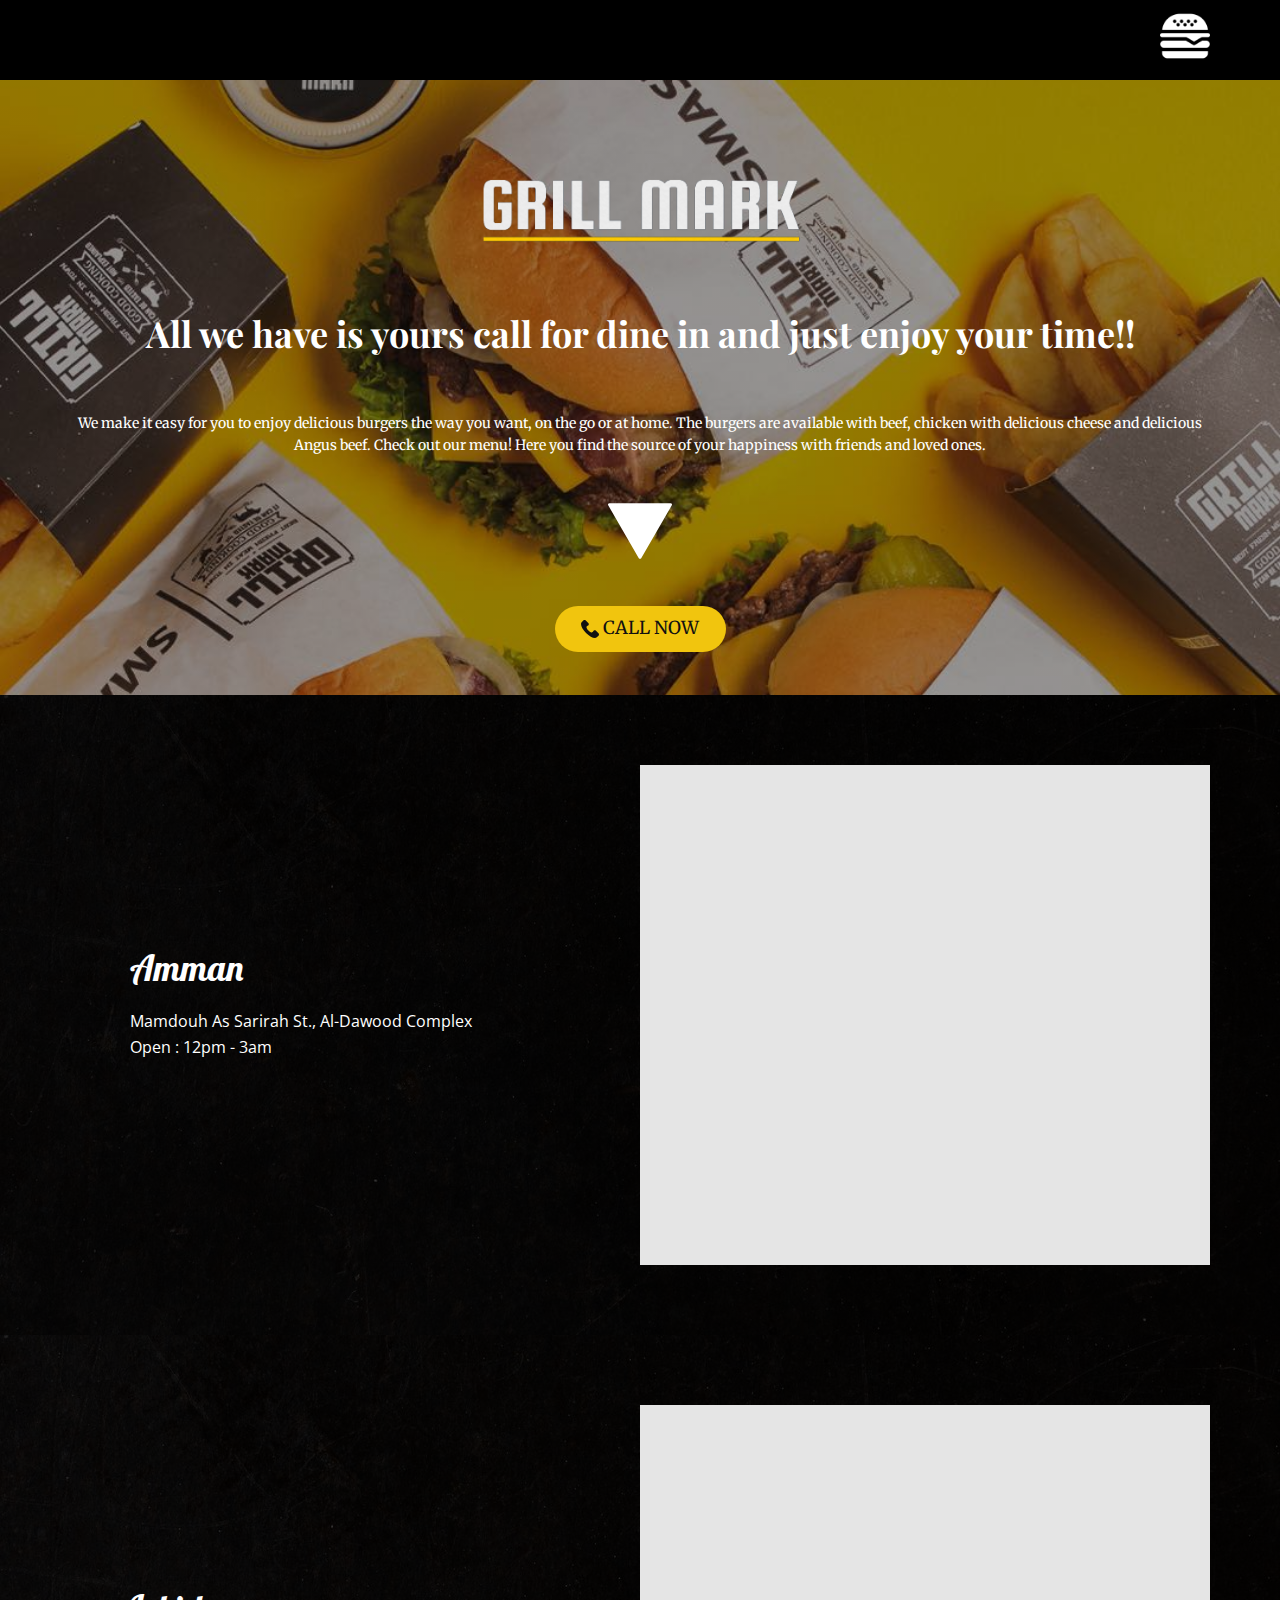
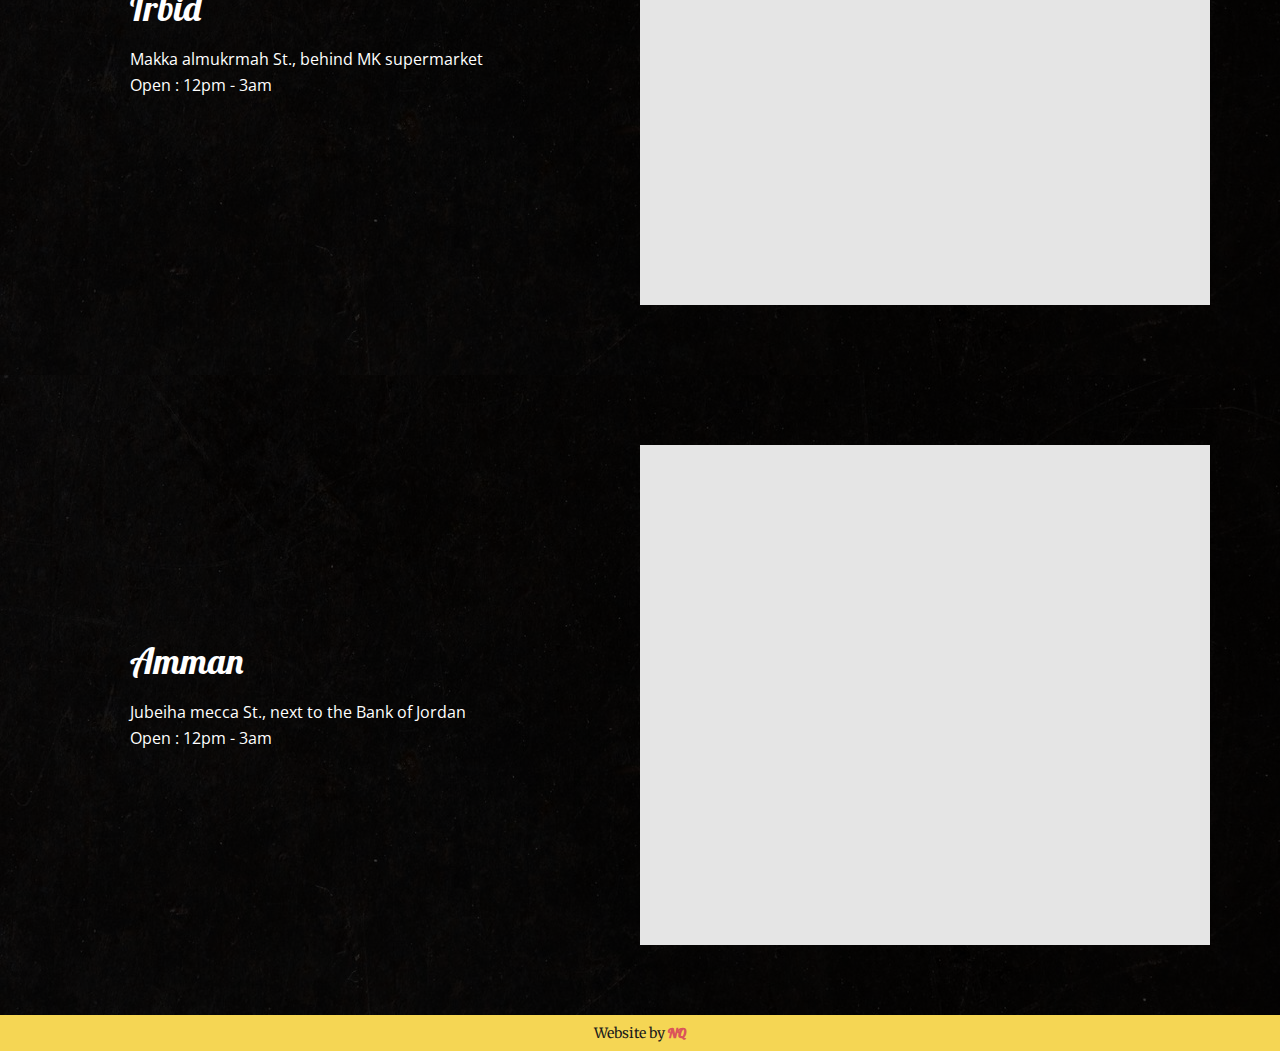
<file: Location.html>
<!DOCTYPE html>
<html style="font-size: 16px;" lang="en"><head>
    <meta name="viewport" content="width=device-width, initial-scale=1.0">
    <meta charset="utf-8">
    <meta name="keywords" content="One Step to Making a Good Start, Empire State Building, Empire State Building, Empire State Building">
    <meta name="description" content="">
    <title>Location</title>
    <link rel="stylesheet" href="nicepage.css" media="screen">
<link rel="stylesheet" href="Location.css" media="screen">
    <script class="u-script" type="text/javascript" src="jquery.js" "="" defer=""></script>
    <script class="u-script" type="text/javascript" src="nicepage.js" "="" defer=""></script>
    <meta name="generator" content="Nicepage 4.17.10, nicepage.com">
    <link id="u-theme-google-font" rel="stylesheet" href="https://fonts.googleapis.com/css?family=Roboto:100,100i,300,300i,400,400i,500,500i,700,700i,900,900i|Open+Sans:300,300i,400,400i,500,500i,600,600i,700,700i,800,800i">
    <link id="u-page-google-font" rel="stylesheet" href="https://fonts.googleapis.com/css?family=Playfair+Display:400,400i,500,500i,600,600i,700,700i,800,800i,900,900i|Merriweather:300,300i,400,400i,700,700i,900,900i|Lobster:400|Oswald:200,300,400,500,600,700">
    
    
    
    
    
    <script type="application/ld+json">{
		"@context": "http://schema.org",
		"@type": "Organization",
		"name": ""
}</script>
    <meta name="theme-color" content="#478ac9">
    <meta property="og:title" content="Location">
    <meta property="og:type" content="website">
  </head>
  <body class="u-body u-xl-mode" data-lang="en"><header class="u-black u-clearfix u-header u-header" id="sec-7838"><div class="u-clearfix u-sheet u-sheet-1">
        <nav class="u-menu u-menu-hamburger u-offcanvas u-menu-1" data-responsive-from="XL">
          <div class="menu-collapse" style="font-size: 1rem; letter-spacing: 0px;">
            <a class="u-button-style u-custom-active-color u-custom-left-right-menu-spacing u-custom-padding-bottom u-custom-text-active-color u-custom-text-color u-custom-text-hover-color u-custom-top-bottom-menu-spacing u-file-icon u-nav-link u-text-active-palette-1-base u-text-hover-palette-2-base u-text-white u-file-icon-1" href="#">
              <img src="images/1653174-add24bb8.png" alt="">
            </a>
          </div>
          <div class="u-custom-menu u-nav-container">
            <ul class="u-nav u-unstyled u-nav-1"><li class="u-nav-item"><a class="u-button-style u-nav-link u-text-hover-grey-50 u-text-white" href="Home.html" style="padding: 10px 20px;">Home</a>
</li><li class="u-nav-item"><a class="u-button-style u-nav-link u-text-hover-grey-50 u-text-white" href="Menu.html" style="padding: 10px 20px;">Menu</a>
</li><li class="u-nav-item"><a class="u-button-style u-nav-link u-text-hover-grey-50 u-text-white" href="Location.html" style="padding: 10px 20px;">Location</a>
</li></ul>
          </div>
          <div class="u-custom-menu u-nav-container-collapse">
            <div class="u-container-style u-grey-90 u-inner-container-layout u-opacity u-opacity-85 u-sidenav">
              <div class="u-inner-container-layout u-sidenav-overflow">
                <div class="u-menu-close"></div>
                <ul class="u-active-palette-3-base u-align-center u-custom-font u-font-oswald u-nav u-popupmenu-items u-spacing-13 u-text-active-palette-3-base u-text-hover-grey-50 u-unstyled u-nav-2"><li class="u-nav-item"><a class="u-button-style u-nav-link" href="Home.html">Home</a>
</li><li class="u-nav-item"><a class="u-button-style u-nav-link" href="Menu.html">Menu</a>
</li><li class="u-nav-item"><a class="u-button-style u-nav-link" href="Location.html">Location</a>
</li></ul>
              </div>
            </div>
            <div class="u-black u-menu-overlay u-opacity u-opacity-40"></div>
          </div>
        </nav>
      </div></header> 
    <section class="skrollable u-align-center u-clearfix u-image u-parallax u-shading u-section-1" id="sec-d9d3" data-image-width="1080" data-image-height="1080">
      <div class="u-clearfix u-sheet u-sheet-1">
        <img src="images/Screenshot2022-08-3100.png" alt="" class="u-image u-image-contain u-image-default u-image-1" data-image-width="402" data-image-height="117" data-animation-name="flipIn" data-animation-duration="1000" data-animation-direction="X">
        <h1 class="u-align-center u-custom-font u-font-playfair-display u-text u-text-1"> All we have is yours call for dine in and just enjoy your time!!</h1>
        <p class="u-custom-font u-font-merriweather u-text u-text-2"> We make it easy for you to enjoy delicious burgers the way you want, on the go or at home. The burgers are available with beef, chicken with delicious cheese and delicious Angus beef. Check out our menu! Here you find the source of your happiness with friends and loved ones.</p><span class="u-icon u-icon-circle u-text-white u-icon-1"><svg class="u-svg-link" preserveAspectRatio="xMidYMin slice" viewBox="0 0 490.677 490.677" style=""><use xmlns:xlink="http://www.w3.org/1999/xlink" xlink:href="#svg-20dd"></use></svg><svg class="u-svg-content" viewBox="0 0 490.677 490.677" x="0px" y="0px" id="svg-20dd" style="enable-background:new 0 0 490.677 490.677;"><g><g><path d="M489.272,37.339c-1.92-3.307-5.44-5.333-9.259-5.333H10.68c-3.819,0-7.339,2.027-9.259,5.333    c-1.899,3.307-1.899,7.36,0.021,10.667l234.667,405.333c1.899,3.307,5.419,5.333,9.237,5.333s7.339-2.027,9.237-5.333    L489.251,48.005C491.149,44.72,491.149,40.645,489.272,37.339z"></path>
</g>
</g></svg></span>
        <a href="tel:07 9525 8181" class="u-btn u-btn-round u-button-style u-custom-font u-font-merriweather u-hover-palette-4-base u-palette-3-base u-radius-50 u-btn-1"><span class="u-icon"><svg class="u-svg-content" viewBox="0 0 513.64 513.64" x="0px" y="0px" style="width: 1em; height: 1em;"><path d="M499.66,376.96l-71.68-71.68c-25.6-25.6-69.12-15.359-79.36,17.92c-7.68,23.041-33.28,35.841-56.32,30.72 c-51.2-12.8-120.32-79.36-133.12-133.12c-7.68-23.041,7.68-48.641,30.72-56.32c33.28-10.24,43.52-53.76,17.92-79.36l-71.68-71.68 c-20.48-17.92-51.2-17.92-69.12,0l-48.64,48.64c-48.64,51.2,5.12,186.88,125.44,307.2c120.32,120.32,256,176.641,307.2,125.44 l48.64-48.64C517.581,425.6,517.581,394.88,499.66,376.96z"></path></svg><img></span>&nbsp;Call now
        </a>
      </div>
    </section>
    <section class="u-clearfix u-image u-shading u-section-2" id="sec-e77e" data-image-width="1280" data-image-height="1920">
      <div class="u-clearfix u-sheet u-sheet-1">
        <div class="u-clearfix u-expanded-width u-layout-wrap u-layout-wrap-1">
          <div class="u-layout">
            <div class="u-layout-row">
              <div class="u-align-left u-container-style u-layout-cell u-left-cell u-size-30 u-layout-cell-1">
                <div class="u-container-layout u-container-layout-1">
                  <h2 class="u-custom-font u-font-lobster u-text u-text-1">Amman</h2>
                  <p class="u-text u-text-2"> Mamdouh As Sarirah St., Al-Dawood Complex<br>Open : 12pm - 3am
                  </p>
                </div>
              </div>
              <div class="u-container-style u-layout-cell u-right-cell u-size-30 u-layout-cell-2">
                <div class="u-container-layout u-container-layout-2">
                  <div class="u-expanded u-grey-10 u-map">
                    <div class="embed-responsive">
                      <iframe class="embed-responsive-item" src="//maps.google.com/maps?output=embed&amp;q=%E2%80%8BMamdouh%20As%20Sarirah%20St.%2C%20Amman%2C%20Jordan%2011821&amp;t=m" data-map="[base64]"></iframe>
                    </div>
                  </div>
                </div>
              </div>
            </div>
          </div>
        </div>
      </div>
    </section>
    <section class="u-clearfix u-image u-shading u-section-3" id="carousel_cc79" data-image-width="1280" data-image-height="1920">
      <div class="u-clearfix u-sheet u-sheet-1">
        <div class="u-clearfix u-expanded-width u-layout-wrap u-layout-wrap-1">
          <div class="u-layout">
            <div class="u-layout-row">
              <div class="u-align-left u-container-style u-layout-cell u-left-cell u-size-30 u-layout-cell-1">
                <div class="u-container-layout u-container-layout-1">
                  <h2 class="u-custom-font u-font-lobster u-text u-text-1">Irbid</h2>
                  <p class="u-text u-text-2"> Makka almukrmah St., ​behind MK supermarket<br>Open : 12pm - 3am<br>
                  </p>
                </div>
              </div>
              <div class="u-container-style u-layout-cell u-right-cell u-size-30 u-layout-cell-2">
                <div class="u-container-layout u-container-layout-2">
                  <div class="u-expanded u-grey-10 u-map">
                    <div class="embed-responsive">
                      <iframe class="embed-responsive-item" src="//maps.google.com/maps?output=embed&amp;q=makka%20almukrmah%20street%D8%8C%20Irbid&amp;t=m" data-map="[base64]"></iframe>
                    </div>
                  </div>
                </div>
              </div>
            </div>
          </div>
        </div>
      </div>
    </section>
    <section class="u-clearfix u-image u-shading u-section-4" id="carousel_d1e4" data-image-width="1280" data-image-height="1920">
      <div class="u-clearfix u-sheet u-sheet-1">
        <div class="u-clearfix u-expanded-width u-layout-wrap u-layout-wrap-1">
          <div class="u-layout">
            <div class="u-layout-row">
              <div class="u-align-left u-container-style u-layout-cell u-left-cell u-size-30 u-layout-cell-1">
                <div class="u-container-layout u-container-layout-1">
                  <h2 class="u-custom-font u-font-lobster u-text u-text-1">Amman</h2>
                  <p class="u-text u-text-2"> Jubeiha&nbsp;mecca ​St., next to the Bank of Jordan<br>Open : 12pm - 3am<br>
                  </p>
                </div>
              </div>
              <div class="u-container-style u-layout-cell u-right-cell u-size-30 u-layout-cell-2">
                <div class="u-container-layout u-container-layout-2">
                  <div class="u-expanded u-grey-10 u-map">
                    <div class="embed-responsive">
                      <iframe class="embed-responsive-item" src="//maps.google.com/maps?output=embed&amp;q=30%2069-53%2C%20Amman&amp;t=m" data-map="[base64]"></iframe>
                    </div>
                  </div>
                </div>
              </div>
            </div>
          </div>
        </div>
      </div>
    </section>
    
    
    <footer class="u-align-center u-clearfix u-footer u-palette-3-light-1 u-footer" id="sec-9d0e"><div class="u-clearfix u-sheet u-valign-middle-lg u-valign-middle-xl u-sheet-1">
        <p class="u-custom-font u-font-merriweather u-small-text u-text u-text-grey-90 u-text-variant u-text-1">Website by <a href="tel:0778984950" class="u-btn u-button-link u-button-style u-custom-font u-font-lobster u-none u-text-palette-2-base u-btn-1">NQ</a>
        </p>
      </div></footer>
  
  
</body></html>
</file>
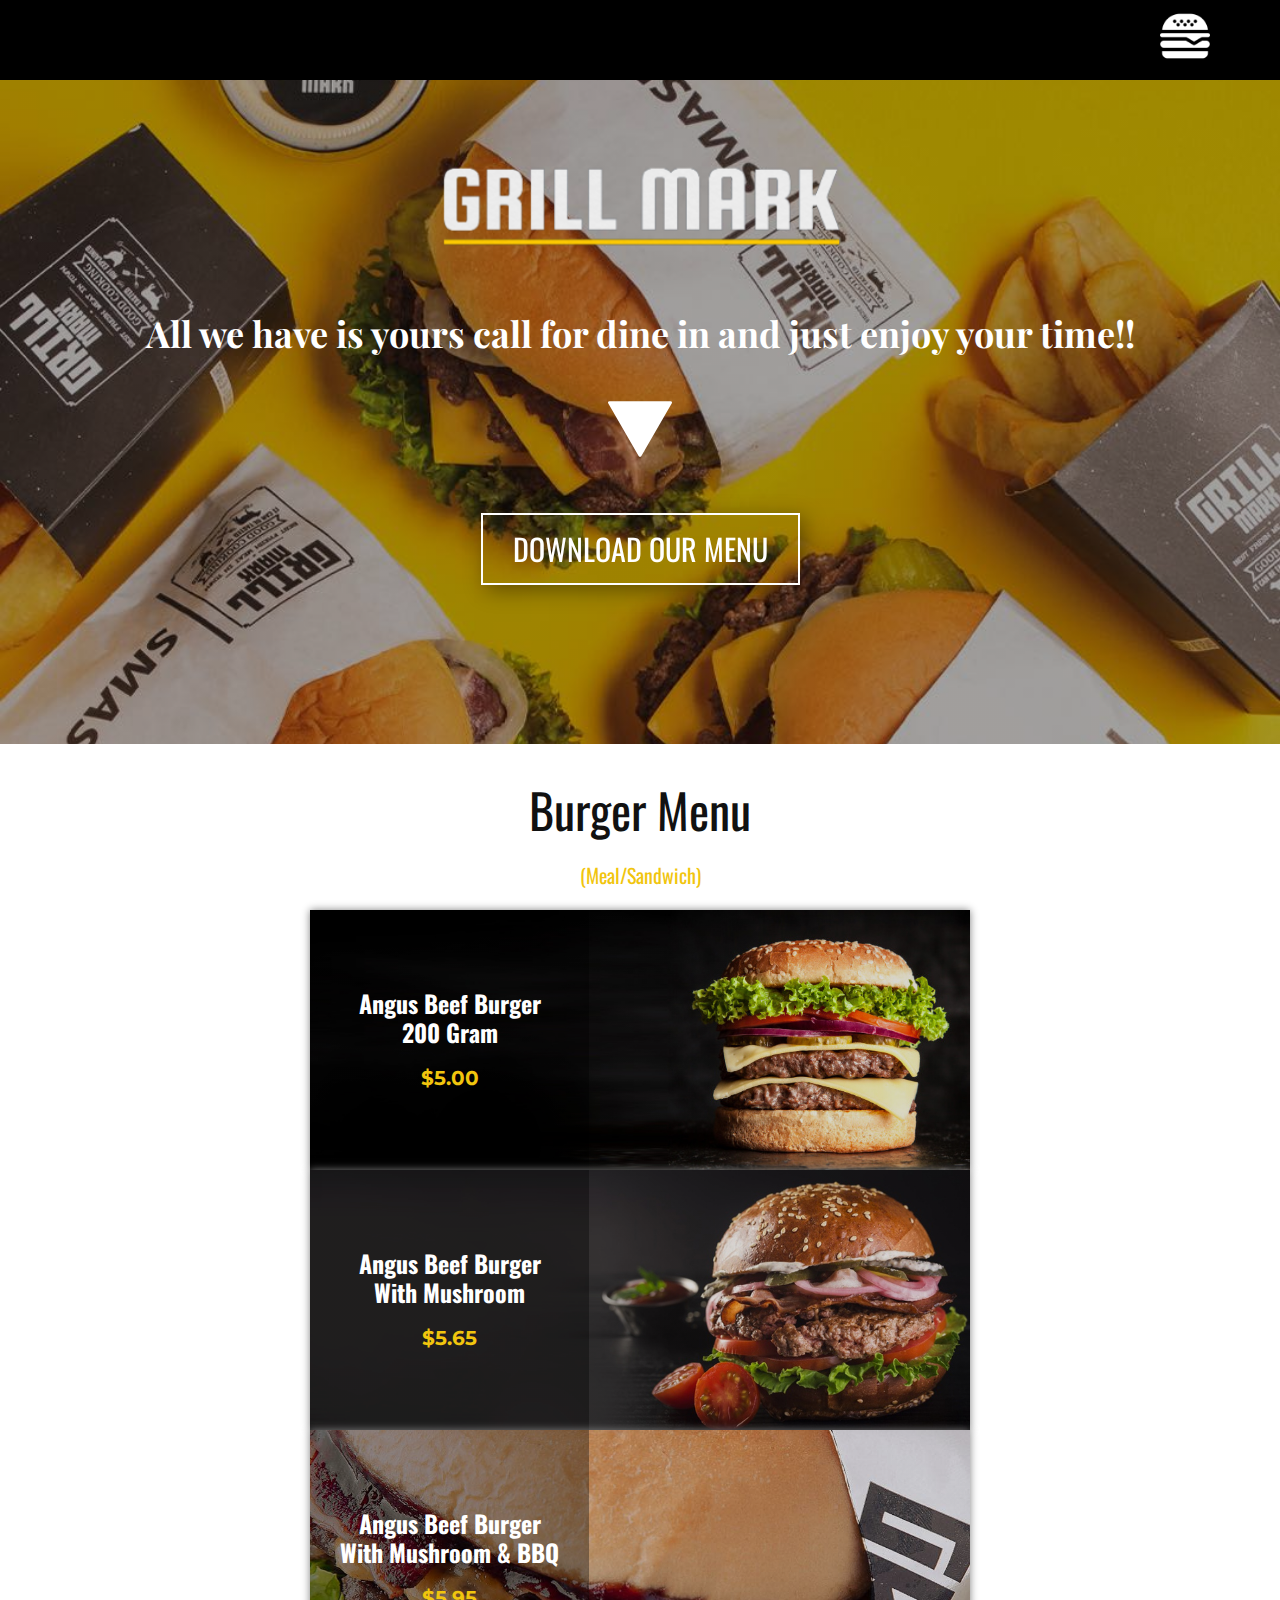
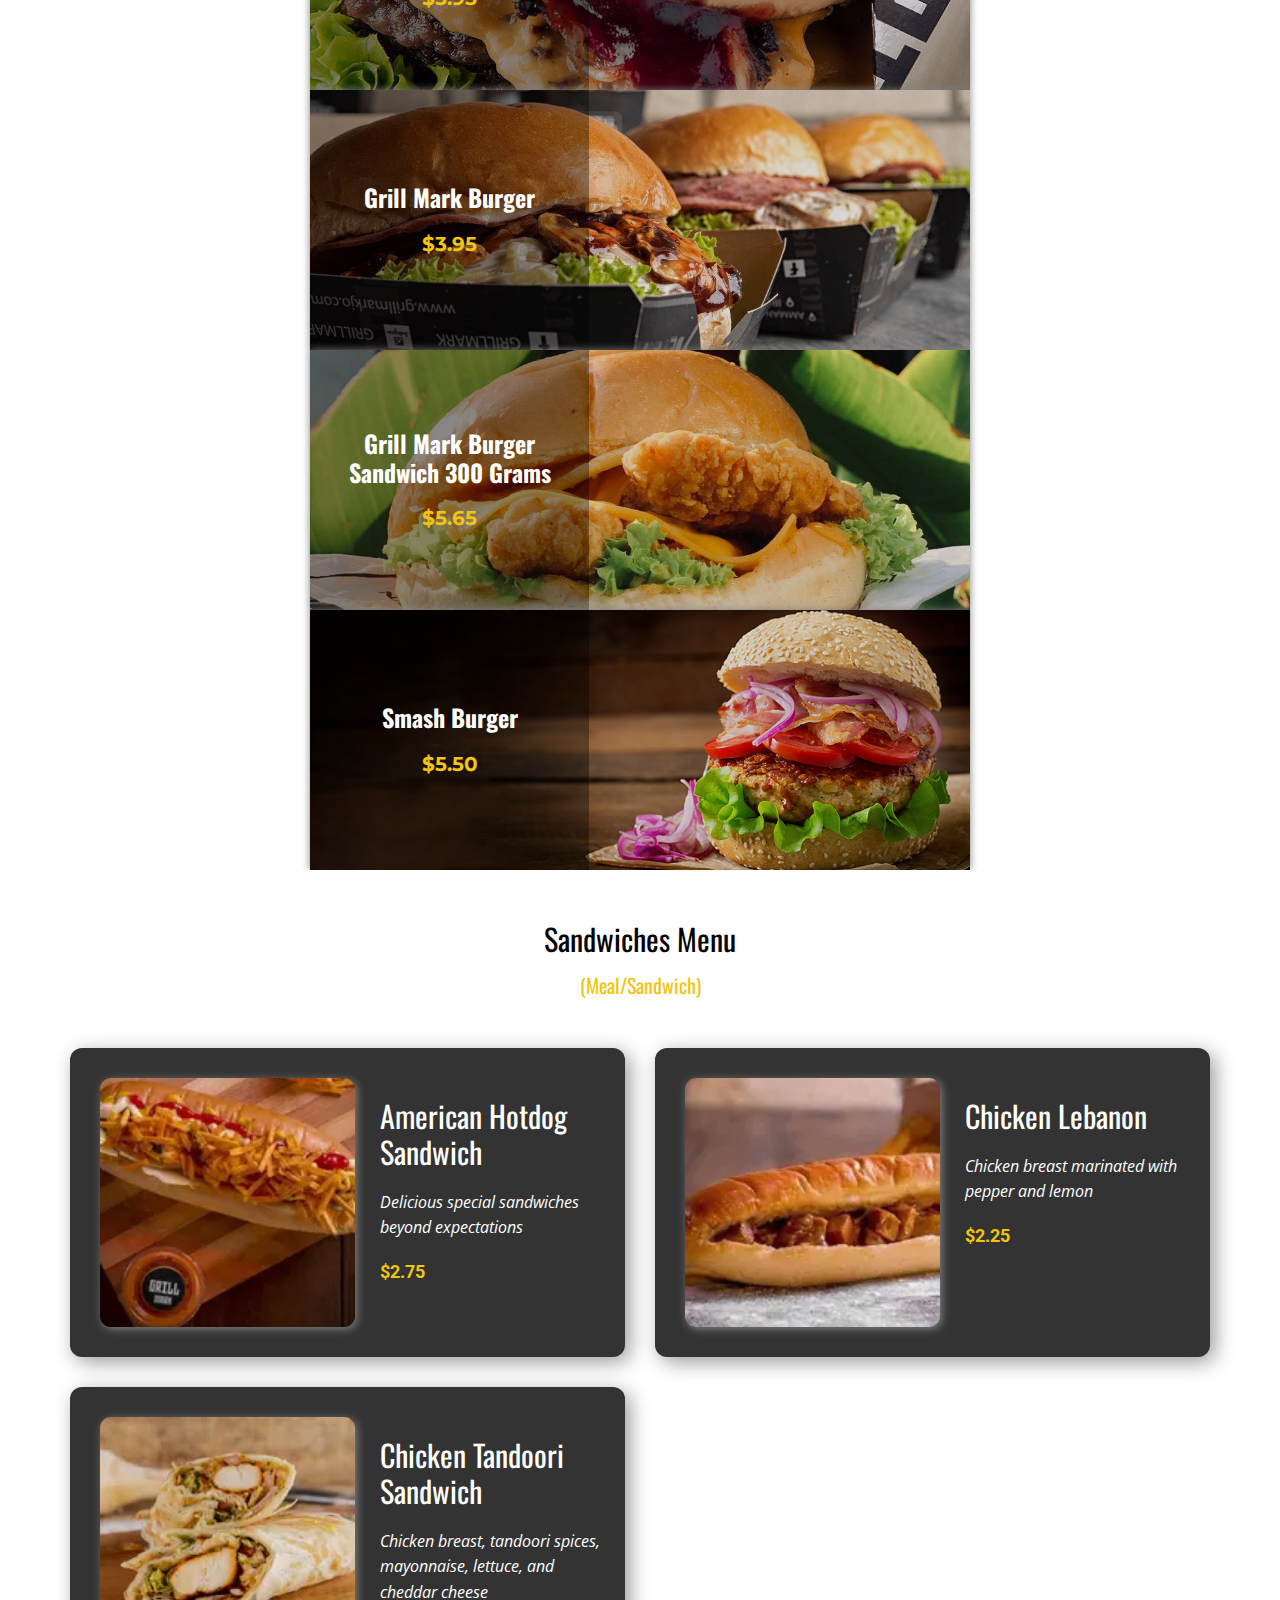
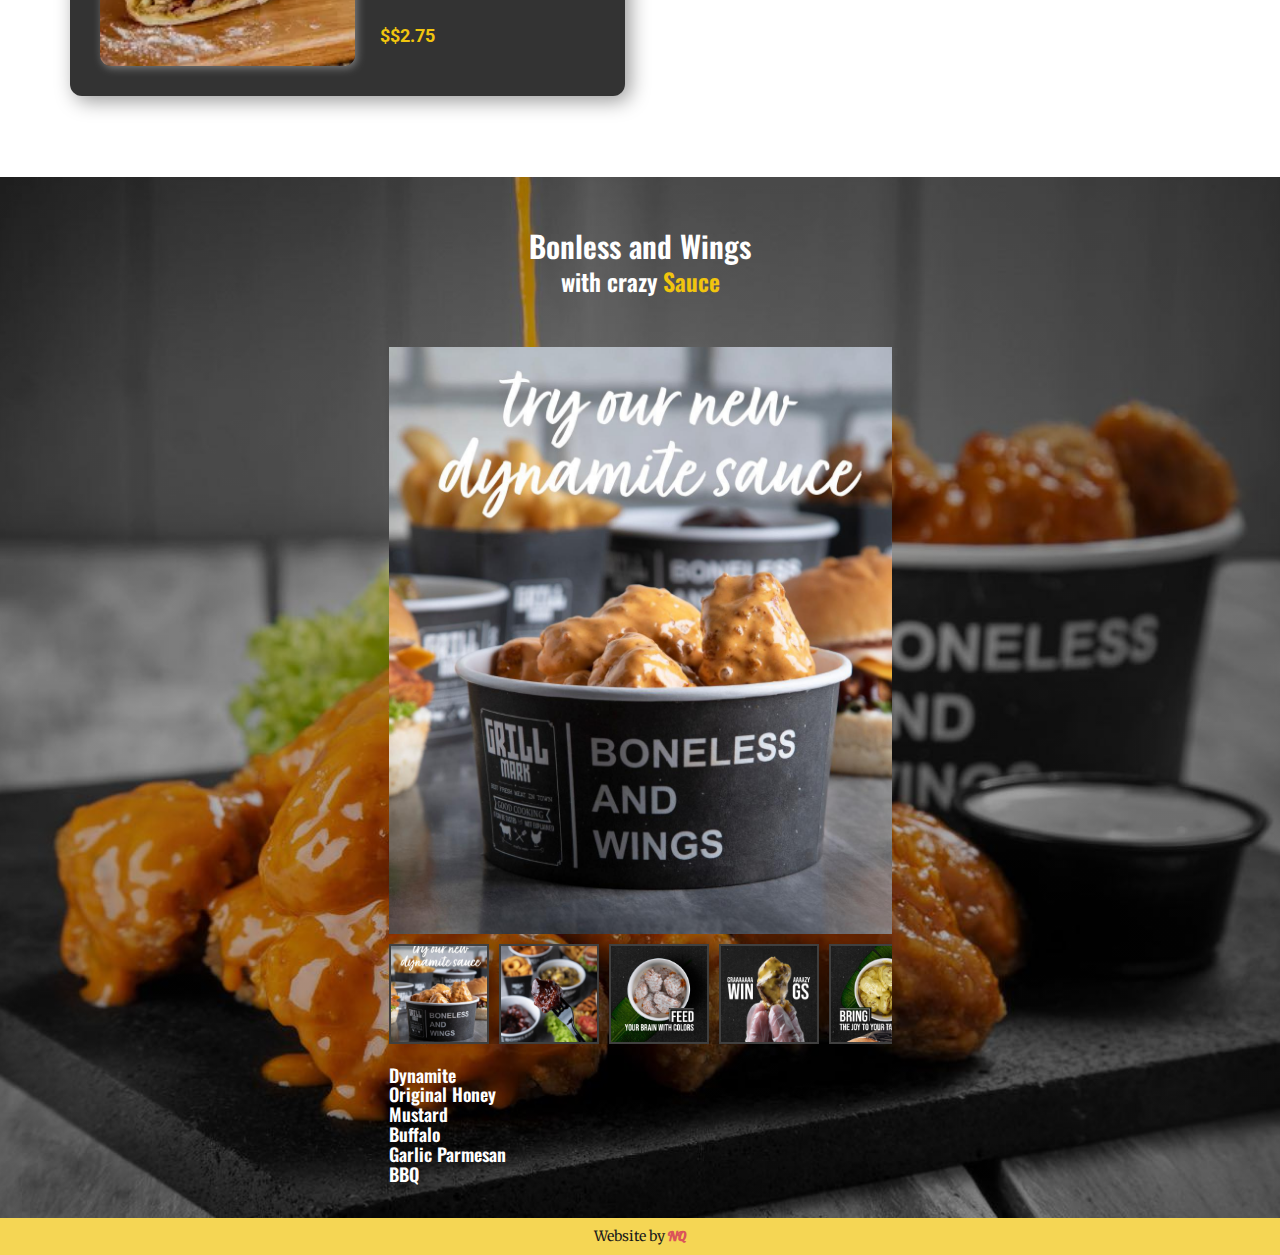
<file: Menu.html>
<!DOCTYPE html>
<html style="font-size: 16px;" lang="en"><head>
    <meta name="viewport" content="width=device-width, initial-scale=1.0">
    <meta charset="utf-8">
    <meta name="keywords" content="​Popular Dishes, Keto Ice Cream Recipes, Menu">
    <meta name="description" content="">
    <title>Menu</title>
    <link rel="stylesheet" href="nicepage.css" media="screen">
<link rel="stylesheet" href="Menu.css" media="screen">
    <script class="u-script" type="text/javascript" src="jquery.js" "="" defer=""></script>
    <script class="u-script" type="text/javascript" src="nicepage.js" "="" defer=""></script>
    <meta name="generator" content="Nicepage 4.17.10, nicepage.com">
    <link id="u-theme-google-font" rel="stylesheet" href="https://fonts.googleapis.com/css?family=Roboto:100,100i,300,300i,400,400i,500,500i,700,700i,900,900i|Open+Sans:300,300i,400,400i,500,500i,600,600i,700,700i,800,800i">
    <link id="u-page-google-font" rel="stylesheet" href="https://fonts.googleapis.com/css?family=Playfair+Display:400,400i,500,500i,600,600i,700,700i,800,800i,900,900i|Oswald:200,300,400,500,600,700|Montserrat:100,100i,200,200i,300,300i,400,400i,500,500i,600,600i,700,700i,800,800i,900,900i|Merriweather:300,300i,400,400i,700,700i,900,900i|Lobster:400">
    
    
    
    
    
    <script type="application/ld+json">{
		"@context": "http://schema.org",
		"@type": "Organization",
		"name": ""
}</script>
    <meta name="theme-color" content="#478ac9">
    <meta property="og:title" content="Menu">
    <meta property="og:type" content="website">
  </head>
  <body class="u-body u-white u-xl-mode" data-lang="en"><header class="u-black u-clearfix u-header u-header" id="sec-7838"><div class="u-clearfix u-sheet u-sheet-1">
        <nav class="u-menu u-menu-hamburger u-offcanvas u-menu-1" data-responsive-from="XL">
          <div class="menu-collapse" style="font-size: 1rem; letter-spacing: 0px;">
            <a class="u-button-style u-custom-active-color u-custom-left-right-menu-spacing u-custom-padding-bottom u-custom-text-active-color u-custom-text-color u-custom-text-hover-color u-custom-top-bottom-menu-spacing u-file-icon u-nav-link u-text-active-palette-1-base u-text-hover-palette-2-base u-text-white u-file-icon-1" href="#">
              <img src="images/1653174-add24bb8.png" alt="">
            </a>
          </div>
          <div class="u-custom-menu u-nav-container">
            <ul class="u-nav u-unstyled u-nav-1"><li class="u-nav-item"><a class="u-button-style u-nav-link u-text-hover-grey-50 u-text-white" href="Home.html" style="padding: 10px 20px;">Home</a>
</li><li class="u-nav-item"><a class="u-button-style u-nav-link u-text-hover-grey-50 u-text-white" href="Menu.html" style="padding: 10px 20px;">Menu</a>
</li><li class="u-nav-item"><a class="u-button-style u-nav-link u-text-hover-grey-50 u-text-white" href="Location.html" style="padding: 10px 20px;">Location</a>
</li></ul>
          </div>
          <div class="u-custom-menu u-nav-container-collapse">
            <div class="u-container-style u-grey-90 u-inner-container-layout u-opacity u-opacity-85 u-sidenav">
              <div class="u-inner-container-layout u-sidenav-overflow">
                <div class="u-menu-close"></div>
                <ul class="u-active-palette-3-base u-align-center u-custom-font u-font-oswald u-nav u-popupmenu-items u-spacing-13 u-text-active-palette-3-base u-text-hover-grey-50 u-unstyled u-nav-2"><li class="u-nav-item"><a class="u-button-style u-nav-link" href="Home.html">Home</a>
</li><li class="u-nav-item"><a class="u-button-style u-nav-link" href="Menu.html">Menu</a>
</li><li class="u-nav-item"><a class="u-button-style u-nav-link" href="Location.html">Location</a>
</li></ul>
              </div>
            </div>
            <div class="u-black u-menu-overlay u-opacity u-opacity-40"></div>
          </div>
        </nav>
      </div></header>
    <section class="skrollable u-align-center u-clearfix u-image u-parallax u-shading u-section-1" id="sec-da1f" data-image-width="1080" data-image-height="1080">
      <div class="u-clearfix u-sheet u-valign-middle-sm u-sheet-1">
        <img src="images/Screenshot2022-08-3100.png" alt="" class="u-align-center u-expanded-width-xs u-image u-image-contain u-image-default u-image-1" data-image-width="402" data-image-height="117" data-animation-name="flipIn" data-animation-duration="1000" data-animation-direction="X">
        <h1 class="u-align-center-lg u-align-center-md u-align-center-sm u-align-center-xs u-custom-font u-font-playfair-display u-text u-text-1"> All we have is yours call for dine in and just enjoy your time!!</h1><span class="u-align-center-xs u-icon u-icon-circle u-text-white u-icon-1"><svg class="u-svg-link" preserveAspectRatio="xMidYMin slice" viewBox="0 0 490.677 490.677" style=""><use xmlns:xlink="http://www.w3.org/1999/xlink" xlink:href="#svg-20dd"></use></svg><svg class="u-svg-content" viewBox="0 0 490.677 490.677" x="0px" y="0px" id="svg-20dd" style="enable-background:new 0 0 490.677 490.677;"><g><g><path d="M489.272,37.339c-1.92-3.307-5.44-5.333-9.259-5.333H10.68c-3.819,0-7.339,2.027-9.259,5.333    c-1.899,3.307-1.899,7.36,0.021,10.667l234.667,405.333c1.899,3.307,5.419,5.333,9.237,5.333s7.339-2.027,9.237-5.333    L489.251,48.005C491.149,44.72,491.149,40.645,489.272,37.339z"></path>
</g>
</g></svg></span>
        <a href="files/Ammanmeu1.pdf" class="u-border-2 u-border-white u-btn u-button-style u-custom-font u-file-link u-font-oswald u-hover-black u-none u-text-hover-white u-text-white u-btn-1" data-animation-name="bounceIn" data-animation-duration="1000" data-animation-direction="">Download our Menu</a>
      </div>
    </section>
    <section class="u-align-center u-clearfix u-section-2" id="carousel_0217">
      <div class="u-clearfix u-sheet u-valign-middle-xl u-sheet-1">
        <h1 class="u-custom-font u-font-oswald u-text u-text-default u-text-1">Burger Menu<br>
          <span style="font-size: 1.25rem; font-weight: 400;" class="u-text-palette-3-base">(Meal/Sandwich)</span>
        </h1>
        <div class="u-list u-list-1">
          <div class="u-repeater u-repeater-1">
            <div class="u-align-right u-container-style u-image u-list-item u-repeater-item u-shading u-video-cover u-image-1" data-image-width="996" data-image-height="389">
              <div class="u-container-layout u-similar-container u-container-layout-1">
                <div class="u-align-center u-black u-container-style u-group u-opacity u-opacity-35 u-video-cover u-group-1">
                  <div class="u-container-layout u-valign-middle-lg u-valign-middle-xl u-valign-middle-xs u-container-layout-2">
                    <h4 class="u-align-center u-custom-font u-font-oswald u-text u-text-default u-text-2"> Angus Beef Burger<br>200 Gram
                    </h4>
                    <h6 class="u-custom-font u-font-montserrat u-text u-text-default u-text-palette-3-base u-text-3">$5.00</h6>
                  </div>
                </div>
              </div>
            </div>
            <div class="u-align-right u-container-style u-image u-list-item u-repeater-item u-shading u-image-2" data-image-width="996" data-image-height="389">
              <div class="u-container-layout u-similar-container u-container-layout-3">
                <div class="u-align-center u-black u-container-style u-group u-opacity u-opacity-35 u-video-cover u-group-2">
                  <div class="u-container-layout u-valign-middle-lg u-valign-middle-xl u-valign-middle-xs u-container-layout-4">
                    <h4 class="u-align-center u-custom-font u-font-oswald u-text u-text-4"> Angus Beef Burger With Mushroom</h4>
                    <h6 class="u-custom-font u-font-montserrat u-text u-text-default u-text-palette-3-base u-text-5">$5.65</h6>
                  </div>
                </div>
              </div>
            </div>
            <div class="u-align-right u-container-style u-image u-list-item u-repeater-item u-shading u-video-cover u-image-3" data-image-width="1080" data-image-height="1080">
              <div class="u-container-layout u-similar-container u-container-layout-5">
                <div class="u-align-center u-black u-container-style u-group u-opacity u-opacity-35 u-video-cover u-group-3">
                  <div class="u-container-layout u-valign-middle-lg u-valign-middle-xl u-valign-middle-xs u-container-layout-6">
                    <h4 class="u-align-center u-custom-font u-font-oswald u-text u-text-default u-text-6"> Angus Beef Burger With Mushroom &amp; BBQ</h4>
                    <h6 class="u-custom-font u-font-montserrat u-text u-text-default u-text-palette-3-base u-text-7">$5.95</h6>
                  </div>
                </div>
              </div>
            </div>
            <div class="u-align-right u-container-style u-image u-list-item u-repeater-item u-shading u-video-cover u-image-4" data-image-width="1280" data-image-height="1024">
              <div class="u-container-layout u-similar-container u-container-layout-7">
                <div class="u-align-center u-black u-container-style u-group u-opacity u-opacity-35 u-video-cover u-group-4">
                  <div class="u-container-layout u-valign-middle-lg u-valign-middle-xl u-valign-middle-xs u-container-layout-8">
                    <h4 class="u-align-center u-custom-font u-font-oswald u-text u-text-default u-text-8"> Grill Mark Burger</h4>
                    <h6 class="u-custom-font u-font-montserrat u-text u-text-default u-text-palette-3-base u-text-9">$3.95</h6>
                  </div>
                </div>
              </div>
            </div>
            <div class="u-align-right u-container-style u-image u-list-item u-repeater-item u-shading u-image-5" data-image-width="1024" data-image-height="1280">
              <div class="u-container-layout u-similar-container u-container-layout-9">
                <div class="u-align-center u-black u-container-style u-group u-opacity u-opacity-35 u-video-cover u-group-5">
                  <div class="u-container-layout u-valign-middle-lg u-valign-middle-xl u-valign-middle-xs u-container-layout-10">
                    <h4 class="u-align-center u-custom-font u-font-oswald u-text u-text-10"> Grill Mark Burger Sandwich 300 Grams</h4>
                    <h6 class="u-custom-font u-font-montserrat u-text u-text-default u-text-palette-3-base u-text-11">$5.65</h6>
                  </div>
                </div>
              </div>
            </div>
            <div class="u-align-right u-container-style u-image u-list-item u-repeater-item u-shading u-video-cover u-image-6" data-image-width="996" data-image-height="389">
              <div class="u-container-layout u-similar-container u-container-layout-11">
                <div class="u-align-center u-black u-container-style u-group u-opacity u-opacity-35 u-video-cover u-group-6">
                  <div class="u-container-layout u-valign-middle-lg u-valign-middle-xl u-valign-middle-xs u-container-layout-12">
                    <h4 class="u-align-center u-custom-font u-font-oswald u-text u-text-default u-text-12"> Smash Burger</h4>
                    <h6 class="u-custom-font u-font-montserrat u-text u-text-default u-text-palette-3-base u-text-13">$5.50</h6>
                  </div>
                </div>
              </div>
            </div>
          </div>
        </div>
      </div>
    </section>
    <section class="u-align-center u-clearfix u-white u-section-3" id="carousel_7a87">
      <div class="u-clearfix u-sheet u-sheet-1">
        <h1 class="u-custom-font u-font-oswald u-text u-text-default u-text-palette-3-base u-text-1">
          <span style="font-size: 1.875rem;">
            <span class="u-text-black">Sandwiches Menu</span>
          </span>
          <span style="font-size: 1.25rem;">
            <br>(Meal/Sandwich)
          </span>
        </h1>
        <div class="u-expanded-width u-list u-list-1">
          <div class="u-repeater u-repeater-1">
            <div class="u-container-style u-grey-80 u-list-item u-radius-12 u-repeater-item u-shape-round u-list-item-1">
              <div class="u-container-layout u-similar-container u-valign-top u-container-layout-1">
                <img alt="" class="u-expanded-width-xs u-image u-image-round u-radius-11 u-image-1" src="images/blob_637560241983184074.webp" data-image-width="172" data-image-height="172">
                <div class="u-align-center-xs u-container-style u-expanded-width-xs u-group u-video-cover u-group-1">
                  <div class="u-container-layout u-container-layout-2">
                    <h3 class="u-align-center-xs u-custom-font u-font-oswald u-text u-text-2"> American Hotdog Sandwich</h3>
                    <p class="u-text u-text-default u-text-3"> Delicious special sandwiches beyond expectations</p>
                    <h6 class="u-text u-text-palette-3-base u-text-4"> $2.75</h6>
                  </div>
                </div>
              </div>
            </div>
            <div class="u-container-style u-grey-80 u-list-item u-radius-12 u-repeater-item u-shape-round u-list-item-2">
              <div class="u-container-layout u-similar-container u-valign-top u-container-layout-3">
                <img alt="" class="u-expanded-width-xs u-image u-image-round u-radius-11 u-image-2" src="images/mmw_637852481552864203.webp" data-image-width="172" data-image-height="172">
                <div class="u-align-center-xs u-container-style u-expanded-width-xs u-group u-video-cover u-group-2">
                  <div class="u-container-layout u-container-layout-4">
                    <h3 class="u-custom-font u-font-oswald u-text u-text-default u-text-5"> Chicken Lebanon</h3>
                    <p class="u-text u-text-default u-text-6"> Chicken breast marinated with pepper and lemon</p>
                    <h6 class="u-text u-text-palette-3-base u-text-7">$2.25</h6>
                  </div>
                </div>
              </div>
            </div>
            <div class="u-container-style u-grey-80 u-list-item u-radius-12 u-repeater-item u-shape-round u-list-item-3">
              <div class="u-container-layout u-similar-container u-valign-top u-container-layout-5">
                <img alt="" class="u-expanded-width-xs u-image u-image-round u-radius-11 u-image-3" src="images/20181209_Talabat_UAE_637729905551902621.webp" data-image-width="172" data-image-height="172">
                <div class="u-align-center-xs u-container-style u-expanded-width-xs u-group u-video-cover u-group-3">
                  <div class="u-container-layout u-container-layout-6">
                    <h3 class="u-custom-font u-font-oswald u-text u-text-default u-text-8"> Chicken Tandoori Sandwich</h3>
                    <p class="u-text u-text-default u-text-9"> Chicken breast, tandoori spices, mayonnaise, lettuce, and cheddar cheese</p>
                    <h6 class="u-text u-text-palette-3-base u-text-10">$​$2.75</h6>
                  </div>
                </div>
              </div>
            </div>
          </div>
        </div>
      </div>
    </section>
    <section class="u-align-center u-clearfix u-image u-shading u-section-4" id="carousel_10a4" data-image-width="1280" data-image-height="1024">
      <div class="u-clearfix u-sheet u-sheet-1">
        <h2 class="u-align-center-md u-align-center-sm u-align-center-xs u-custom-font u-font-oswald u-text u-text-default-xs u-text-1">Bonless and Wings<br>
          <span style="font-size: 1.5rem;">with crazy <span class="u-text-palette-3-base">Sauce</span>
          </span>
        </h2>
        <div class="u-carousel u-carousel-duration-500 u-expanded-width-xs u-gallery u-layout-thumbnails u-lightbox u-no-transition u-show-text-always u-thumbnails-position-bottom u-gallery-1" data-interval="5000" data-u-ride="carousel" id="carousel-4c37">
          <div class="u-carousel-inner u-gallery-inner" role="listbox">
            <div class="u-active u-carousel-item u-gallery-item u-carousel-item-1">
              <div class="u-back-slide" data-image-width="1024" data-image-height="1280">
                <img class="u-back-image u-expanded" src="images/131984703_2657038371273238_7639465065091287554_n.jpg">
              </div>
              <div class="u-over-slide u-valign-middle-xs u-over-slide-1">
                <h3 class="u-gallery-heading">Sample Title</h3>
                <p class="u-gallery-text">Sample Text</p>
              </div>
            </div>
            <div class="u-carousel-item u-gallery-item u-carousel-item-2">
              <div class="u-back-slide" data-image-width="1024" data-image-height="1280">
                <img class="u-back-image u-expanded" src="images/140497340_2678773229099752_3614005108673867878_n.jpg">
              </div>
              <div class="u-over-slide u-valign-middle-xs u-over-slide-2">
                <h3 class="u-gallery-heading">Sample Title</h3>
                <p class="u-gallery-text">Sample Text</p>
              </div>
            </div>
            <div class="u-carousel-item u-gallery-item u-carousel-item-3" data-image-width="844" data-image-height="1500">
              <div class="u-back-slide" data-image-width="1080" data-image-height="1080">
                <img class="u-back-image u-expanded" src="images/215812515_2796028414040899_8955962986511547010_n.jpg">
              </div>
              <div class="u-over-slide u-valign-middle-xs u-over-slide-3">
                <h3 class="u-gallery-heading"></h3>
                <p class="u-gallery-text"></p>
              </div>
            </div>
            <div class="u-carousel-item u-gallery-item u-carousel-item-4" data-image-width="810" data-image-height="1080">
              <div class="u-back-slide" data-image-width="960" data-image-height="960">
                <img class="u-back-image u-expanded" src="images/201997924_2781313268845747_9060005578141436527_n.jpg">
              </div>
              <div class="u-over-slide u-valign-middle-xs u-over-slide-4">
                <h3 class="u-gallery-heading"></h3>
                <p class="u-gallery-text"></p>
              </div>
            </div>
            <div class="u-carousel-item u-gallery-item u-carousel-item-5" data-image-width="563" data-image-height="750">
              <div class="u-back-slide" data-image-width="1080" data-image-height="1080">
                <img class="u-back-image u-expanded" src="images/205798157_2785933128383761_3443984113662711302_n.jpg">
              </div>
              <div class="u-over-slide u-valign-middle-xs u-over-slide-5">
                <h3 class="u-gallery-heading"></h3>
                <p class="u-gallery-text"></p>
              </div>
            </div>
            <div class="u-carousel-item u-gallery-item u-carousel-item-6" data-image-width="810" data-image-height="1080">
              <div class="u-back-slide" data-image-width="1023" data-image-height="1280">
                <img class="u-back-image u-expanded" src="images/image.png">
              </div>
              <div class="u-over-slide u-valign-middle-xs u-over-slide-6">
                <h3 class="u-gallery-heading"></h3>
                <p class="u-gallery-text"></p>
              </div>
            </div>
          </div>
          <a class="u-absolute-vcenter u-carousel-control u-carousel-control-prev u-grey-70 u-hidden u-icon-circle u-opacity u-opacity-70 u-spacing-10 u-text-white u-carousel-control-1" href="#carousel-4c37" role="button" data-u-slide="prev">
            <span aria-hidden="true">
              <svg viewBox="0 0 451.847 451.847"><path d="M97.141,225.92c0-8.095,3.091-16.192,9.259-22.366L300.689,9.27c12.359-12.359,32.397-12.359,44.751,0
c12.354,12.354,12.354,32.388,0,44.748L173.525,225.92l171.903,171.909c12.354,12.354,12.354,32.391,0,44.744
c-12.354,12.365-32.386,12.365-44.745,0l-194.29-194.281C100.226,242.115,97.141,234.018,97.141,225.92z"></path></svg>
            </span>
            <span class="sr-only">
              <svg viewBox="0 0 451.847 451.847"><path d="M97.141,225.92c0-8.095,3.091-16.192,9.259-22.366L300.689,9.27c12.359-12.359,32.397-12.359,44.751,0
c12.354,12.354,12.354,32.388,0,44.748L173.525,225.92l171.903,171.909c12.354,12.354,12.354,32.391,0,44.744
c-12.354,12.365-32.386,12.365-44.745,0l-194.29-194.281C100.226,242.115,97.141,234.018,97.141,225.92z"></path></svg>
            </span>
          </a>
          <a class="u-absolute-vcenter u-carousel-control u-carousel-control-next u-grey-70 u-hidden u-icon-circle u-opacity u-opacity-70 u-spacing-10 u-text-white u-carousel-control-2" href="#carousel-4c37" role="button" data-u-slide="next">
            <span aria-hidden="true">
              <svg viewBox="0 0 451.846 451.847"><path d="M345.441,248.292L151.154,442.573c-12.359,12.365-32.397,12.365-44.75,0c-12.354-12.354-12.354-32.391,0-44.744
L278.318,225.92L106.409,54.017c-12.354-12.359-12.354-32.394,0-44.748c12.354-12.359,32.391-12.359,44.75,0l194.287,194.284
c6.177,6.18,9.262,14.271,9.262,22.366C354.708,234.018,351.617,242.115,345.441,248.292z"></path></svg>
            </span>
            <span class="sr-only">
              <svg viewBox="0 0 451.846 451.847"><path d="M345.441,248.292L151.154,442.573c-12.359,12.365-32.397,12.365-44.75,0c-12.354-12.354-12.354-32.391,0-44.744
L278.318,225.92L106.409,54.017c-12.354-12.359-12.354-32.394,0-44.748c12.354-12.359,32.391-12.359,44.75,0l194.287,194.284
c6.177,6.18,9.262,14.271,9.262,22.366C354.708,234.018,351.617,242.115,345.441,248.292z"></path></svg>
            </span>
          </a>
          <ol class="u-carousel-thumbnails u-spacing-10 u-carousel-thumbnails-1">
            <li class="u-active u-border-2 u-border-grey-75 u-carousel-thumbnail u-carousel-thumbnail-1" data-u-target="#carousel-4c37" data-u-slide-to="0">
              <img class="u-carousel-thumbnail-image u-image" src="images/131984703_2657038371273238_7639465065091287554_n.jpg">
            </li>
            <li class="u-border-2 u-border-grey-75 u-carousel-thumbnail u-carousel-thumbnail-2" data-u-target="#carousel-4c37" data-u-slide-to="1">
              <img class="u-carousel-thumbnail-image u-image" src="images/140497340_2678773229099752_3614005108673867878_n.jpg">
            </li>
            <li class="u-border-2 u-border-grey-75 u-carousel-thumbnail u-carousel-thumbnail-1" data-u-target="#carousel-4c37" data-u-slide-to="2">
              <img class="u-carousel-thumbnail-image u-image" src="images/215812515_2796028414040899_8955962986511547010_n.jpg">
            </li>
            <li class="u-border-2 u-border-grey-75 u-carousel-thumbnail u-carousel-thumbnail-1" data-u-target="#carousel-4c37" data-u-slide-to="3">
              <img class="u-carousel-thumbnail-image u-image" src="images/201997924_2781313268845747_9060005578141436527_n.jpg">
            </li>
            <li class="u-border-2 u-border-grey-75 u-carousel-thumbnail u-carousel-thumbnail-1" data-u-target="#carousel-4c37" data-u-slide-to="4">
              <img class="u-carousel-thumbnail-image u-image" src="images/205798157_2785933128383761_3443984113662711302_n.jpg">
            </li>
            <li class="u-border-2 u-border-grey-75 u-carousel-thumbnail u-carousel-thumbnail-1" data-u-target="#carousel-4c37" data-u-slide-to="5">
              <img class="u-carousel-thumbnail-image u-image" src="images/image.png">
            </li>
          </ol>
        </div>
        <h2 class="u-align-left u-custom-font u-font-oswald u-text u-text-2"> Dynamite <br>Original Honey <br>Mustard <br>Buffalo <br>Garlic Parmesan <br>BBQ&nbsp;
        </h2>
      </div>
    </section>
    <style class="u-overlap-style">.u-overlap:not(.u-sticky-scroll) .u-header {
background-color: #1a1a1a !important
}</style>
    
    
    <footer class="u-align-center u-clearfix u-footer u-palette-3-light-1 u-footer" id="sec-9d0e"><div class="u-clearfix u-sheet u-valign-middle-lg u-valign-middle-xl u-sheet-1">
        <p class="u-custom-font u-font-merriweather u-small-text u-text u-text-grey-90 u-text-variant u-text-1">Website by <a href="tel:0778984950" class="u-btn u-button-link u-button-style u-custom-font u-font-lobster u-none u-text-palette-2-base u-btn-1">NQ</a>
        </p>
      </div></footer>
 
  
</body></html>
</file>
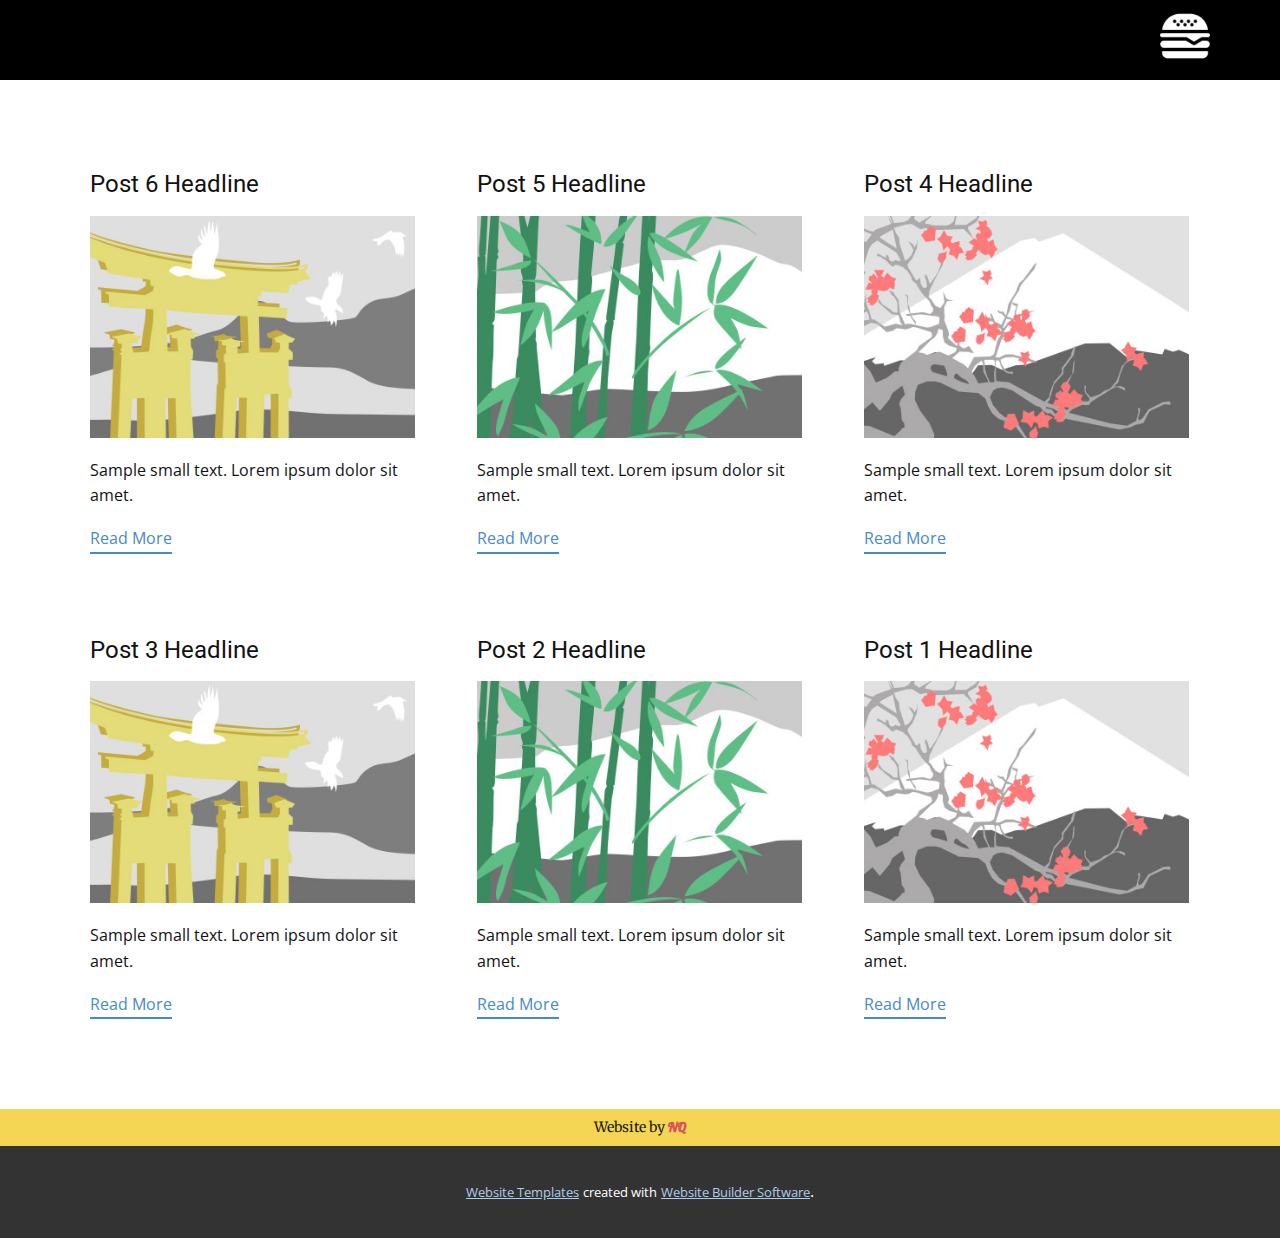
<file: blog/blog.html>
<html style="font-size: 16px;" lang="en"><head>
    <meta name="viewport" content="width=device-width, initial-scale=1.0">
    <meta charset="utf-8">
    <meta name="keywords" content="">
    <meta name="description" content="">
    <title>Blog Template</title>
    <link rel="stylesheet" href="../nicepage.css" media="screen">
<link rel="stylesheet" href="../Blog-Template.css" media="screen">
    <script class="u-script" type="text/javascript" src="../jquery.js" "="" defer=""></script>
    <script class="u-script" type="text/javascript" src="../nicepage.js" "="" defer=""></script>
    <meta name="generator" content="Nicepage 4.17.10, nicepage.com">
    <link id="u-theme-google-font" rel="stylesheet" href="https://fonts.googleapis.com/css?family=Roboto:100,100i,300,300i,400,400i,500,500i,700,700i,900,900i|Open+Sans:300,300i,400,400i,500,500i,600,600i,700,700i,800,800i">
    <link id="u-page-google-font" rel="stylesheet" href="https://fonts.googleapis.com/css?family=Oswald:200,300,400,500,600,700|Merriweather:300,300i,400,400i,700,700i,900,900i|Lobster:400">
    
    
    <script type="application/ld+json">{
		"@context": "http://schema.org",
		"@type": "Organization",
		"name": ""
}</script>
    <meta name="theme-color" content="#478ac9">
  </head>
  <body class="u-body u-xl-mode" data-lang="en"><header class="u-black u-clearfix u-header u-header" id="sec-7838"><div class="u-clearfix u-sheet u-sheet-1">
        <nav class="u-menu u-menu-hamburger u-offcanvas u-menu-1" data-responsive-from="XL">
          <div class="menu-collapse" style="font-size: 1rem; letter-spacing: 0px;">
            <a class="u-button-style u-custom-active-color u-custom-left-right-menu-spacing u-custom-padding-bottom u-custom-text-active-color u-custom-text-color u-custom-text-hover-color u-custom-top-bottom-menu-spacing u-file-icon u-nav-link u-text-active-palette-1-base u-text-hover-palette-2-base u-text-white u-file-icon-1" href="#">
              <img src="../images/1653174-add24bb8.png" alt="">
            </a>
          </div>
          <div class="u-custom-menu u-nav-container">
            <ul class="u-nav u-unstyled u-nav-1"><li class="u-nav-item"><a class="u-button-style u-nav-link u-text-hover-grey-50 u-text-white" href="../Home.html" style="padding: 10px 20px;">Home</a>
</li><li class="u-nav-item"><a class="u-button-style u-nav-link u-text-hover-grey-50 u-text-white" href="../Menu.html" style="padding: 10px 20px;">Menu</a>
</li><li class="u-nav-item"><a class="u-button-style u-nav-link u-text-hover-grey-50 u-text-white" href="../Location.html" style="padding: 10px 20px;">Location</a>
</li></ul>
          </div>
          <div class="u-custom-menu u-nav-container-collapse">
            <div class="u-container-style u-grey-90 u-inner-container-layout u-opacity u-opacity-85 u-sidenav">
              <div class="u-inner-container-layout u-sidenav-overflow">
                <div class="u-menu-close"></div>
                <ul class="u-active-palette-3-base u-align-center u-custom-font u-font-oswald u-nav u-popupmenu-items u-spacing-13 u-text-active-palette-3-base u-text-hover-grey-50 u-unstyled u-nav-2"><li class="u-nav-item"><a class="u-button-style u-nav-link" href="../Home.html">Home</a>
</li><li class="u-nav-item"><a class="u-button-style u-nav-link" href="../Menu.html">Menu</a>
</li><li class="u-nav-item"><a class="u-button-style u-nav-link" href="../Location.html">Location</a>
</li></ul>
              </div>
            </div>
            <div class="u-black u-menu-overlay u-opacity u-opacity-40"></div>
          </div>
        </nav>
      </div></header>
    <section class="u-clearfix u-section-1" id="sec-be1f">
      <div class="u-clearfix u-sheet u-valign-middle u-sheet-1"><!--blog--><!--blog_options_json--><!--{"type":"Recent","source":"","tags":"","count":""}--><!--/blog_options_json-->
        <div class="u-blog u-expanded-width u-repeater u-repeater-1"><!--blog_post-->
          <div class="u-blog-post u-container-style u-repeater-item u-white u-repeater-item-1">
            <div class="u-container-layout u-similar-container u-valign-top u-container-layout-1"><!--blog_post_header-->
              <h4 class="u-blog-control u-text u-text-1">
                <a class="u-post-header-link" href="../blog/post-5.html">Post 6 Headline</a>
              </h4><!--/blog_post_header--><!--blog_post_image-->
              <a class="u-post-header-link" href="../blog/post-5.html"><img alt="" class="u-blog-control u-expanded-width u-image u-image-default u-image-1" src="../images/8ad73f3c.jpeg"></a><!--/blog_post_image--><!--blog_post_content-->
              <div class="u-blog-control u-post-content u-text u-text-2 fr-view">Sample small text. Lorem ipsum dolor sit amet.</div><!--/blog_post_content--><!--blog_post_readmore-->
              <a href="../blog/post-5.html" class="u-blog-control u-border-2 u-border-palette-1-base u-btn u-btn-rectangle u-button-style u-none u-btn-1"><!--blog_post_readmore_content--><!--options_json--><!--{"content":"","defaultValue":"Read More"}--><!--/options_json-->Read More<!--/blog_post_readmore_content--></a><!--/blog_post_readmore-->
            </div>
          </div><div class="u-blog-post u-container-style u-repeater-item u-video-cover u-white">
            <div class="u-container-layout u-similar-container u-valign-top u-container-layout-2"><!--blog_post_header-->
              <h4 class="u-blog-control u-text u-text-3">
                <a class="u-post-header-link" href="../blog/post-4.html">Post 5 Headline</a>
              </h4><!--/blog_post_header--><!--blog_post_image-->
              <a class="u-post-header-link" href="../blog/post-4.html"><img alt="" class="u-blog-control u-expanded-width u-image u-image-default u-image-2" src="../images/68f64b9d.jpeg"></a><!--/blog_post_image--><!--blog_post_content-->
              <div class="u-blog-control u-post-content u-text u-text-4 fr-view">Sample small text. Lorem ipsum dolor sit amet.</div><!--/blog_post_content--><!--blog_post_readmore-->
              <a href="../blog/post-4.html" class="u-blog-control u-border-2 u-border-palette-1-base u-btn u-btn-rectangle u-button-style u-none u-btn-2"><!--blog_post_readmore_content--><!--options_json--><!--{"content":"","defaultValue":"Read More"}--><!--/options_json-->Read More<!--/blog_post_readmore_content--></a><!--/blog_post_readmore-->
            </div>
          </div><div class="u-blog-post u-container-style u-repeater-item u-video-cover u-white">
            <div class="u-container-layout u-similar-container u-valign-top u-container-layout-3"><!--blog_post_header-->
              <h4 class="u-blog-control u-text u-text-5">
                <a class="u-post-header-link" href="../blog/post-3.html">Post 4 Headline</a>
              </h4><!--/blog_post_header--><!--blog_post_image-->
              <a class="u-post-header-link" href="../blog/post-3.html"><img alt="" class="u-blog-control u-expanded-width u-image u-image-default u-image-3" src="../images/0fd3416c.jpeg"></a><!--/blog_post_image--><!--blog_post_content-->
              <div class="u-blog-control u-post-content u-text u-text-6 fr-view">Sample small text. Lorem ipsum dolor sit amet.</div><!--/blog_post_content--><!--blog_post_readmore-->
              <a href="../blog/post-3.html" class="u-blog-control u-border-2 u-border-palette-1-base u-btn u-btn-rectangle u-button-style u-none u-btn-3"><!--blog_post_readmore_content--><!--options_json--><!--{"content":"","defaultValue":"Read More"}--><!--/options_json-->Read More<!--/blog_post_readmore_content--></a><!--/blog_post_readmore-->
            </div>
          </div><div class="u-blog-post u-container-style u-repeater-item u-white u-repeater-item-1">
            <div class="u-container-layout u-similar-container u-valign-top u-container-layout-1"><!--blog_post_header-->
              <h4 class="u-blog-control u-text u-text-1">
                <a class="u-post-header-link" href="../blog/post-2.html">Post 3 Headline</a>
              </h4><!--/blog_post_header--><!--blog_post_image-->
              <a class="u-post-header-link" href="../blog/post-2.html"><img alt="" class="u-blog-control u-expanded-width u-image u-image-default u-image-1" src="../images/8ad73f3c.jpeg"></a><!--/blog_post_image--><!--blog_post_content-->
              <div class="u-blog-control u-post-content u-text u-text-2 fr-view">Sample small text. Lorem ipsum dolor sit amet.</div><!--/blog_post_content--><!--blog_post_readmore-->
              <a href="../blog/post-2.html" class="u-blog-control u-border-2 u-border-palette-1-base u-btn u-btn-rectangle u-button-style u-none u-btn-1"><!--blog_post_readmore_content--><!--options_json--><!--{"content":"","defaultValue":"Read More"}--><!--/options_json-->Read More<!--/blog_post_readmore_content--></a><!--/blog_post_readmore-->
            </div>
          </div><div class="u-blog-post u-container-style u-repeater-item u-video-cover u-white">
            <div class="u-container-layout u-similar-container u-valign-top u-container-layout-2"><!--blog_post_header-->
              <h4 class="u-blog-control u-text u-text-3">
                <a class="u-post-header-link" href="../blog/post-1.html">Post 2 Headline</a>
              </h4><!--/blog_post_header--><!--blog_post_image-->
              <a class="u-post-header-link" href="../blog/post-1.html"><img alt="" class="u-blog-control u-expanded-width u-image u-image-default u-image-2" src="../images/68f64b9d.jpeg"></a><!--/blog_post_image--><!--blog_post_content-->
              <div class="u-blog-control u-post-content u-text u-text-4 fr-view">Sample small text. Lorem ipsum dolor sit amet.</div><!--/blog_post_content--><!--blog_post_readmore-->
              <a href="../blog/post-1.html" class="u-blog-control u-border-2 u-border-palette-1-base u-btn u-btn-rectangle u-button-style u-none u-btn-2"><!--blog_post_readmore_content--><!--options_json--><!--{"content":"","defaultValue":"Read More"}--><!--/options_json-->Read More<!--/blog_post_readmore_content--></a><!--/blog_post_readmore-->
            </div>
          </div><div class="u-blog-post u-container-style u-repeater-item u-video-cover u-white">
            <div class="u-container-layout u-similar-container u-valign-top u-container-layout-3"><!--blog_post_header-->
              <h4 class="u-blog-control u-text u-text-5">
                <a class="u-post-header-link" href="../blog/post.html">Post 1 Headline</a>
              </h4><!--/blog_post_header--><!--blog_post_image-->
              <a class="u-post-header-link" href="../blog/post.html"><img alt="" class="u-blog-control u-expanded-width u-image u-image-default u-image-3" src="../images/0fd3416c.jpeg"></a><!--/blog_post_image--><!--blog_post_content-->
              <div class="u-blog-control u-post-content u-text u-text-6 fr-view">Sample small text. Lorem ipsum dolor sit amet.</div><!--/blog_post_content--><!--blog_post_readmore-->
              <a href="../blog/post.html" class="u-blog-control u-border-2 u-border-palette-1-base u-btn u-btn-rectangle u-button-style u-none u-btn-3"><!--blog_post_readmore_content--><!--options_json--><!--{"content":"","defaultValue":"Read More"}--><!--/options_json-->Read More<!--/blog_post_readmore_content--></a><!--/blog_post_readmore-->
            </div>
          </div><!--/blog_post--><!--blog_post-->
          <!--/blog_post--><!--blog_post-->
          <!--/blog_post-->
        </div><!--/blog-->
      </div>
    </section>
    
    
    <footer class="u-align-center u-clearfix u-footer u-palette-3-light-1 u-footer" id="sec-9d0e"><div class="u-clearfix u-sheet u-valign-middle-lg u-valign-middle-xl u-sheet-1">
        <p class="u-custom-font u-font-merriweather u-small-text u-text u-text-grey-90 u-text-variant u-text-1">Website by <a href="../tel:0778984950" class="u-btn u-button-link u-button-style u-custom-font u-font-lobster u-none u-text-palette-2-base u-btn-1">NQ</a>
        </p>
      </div></footer>
    <section class="u-backlink u-clearfix u-grey-80">
      <a class="u-link" href="https://nicepage.com/website-templates" target="_blank">
        <span>Website Templates</span>
      </a>
      <p class="u-text">
        <span>created with</span>
      </p>
      <a class="u-link" href="" target="_blank">
        <span>Website Builder Software</span>
      </a>. 
    </section>
  
</body></html>
</file>
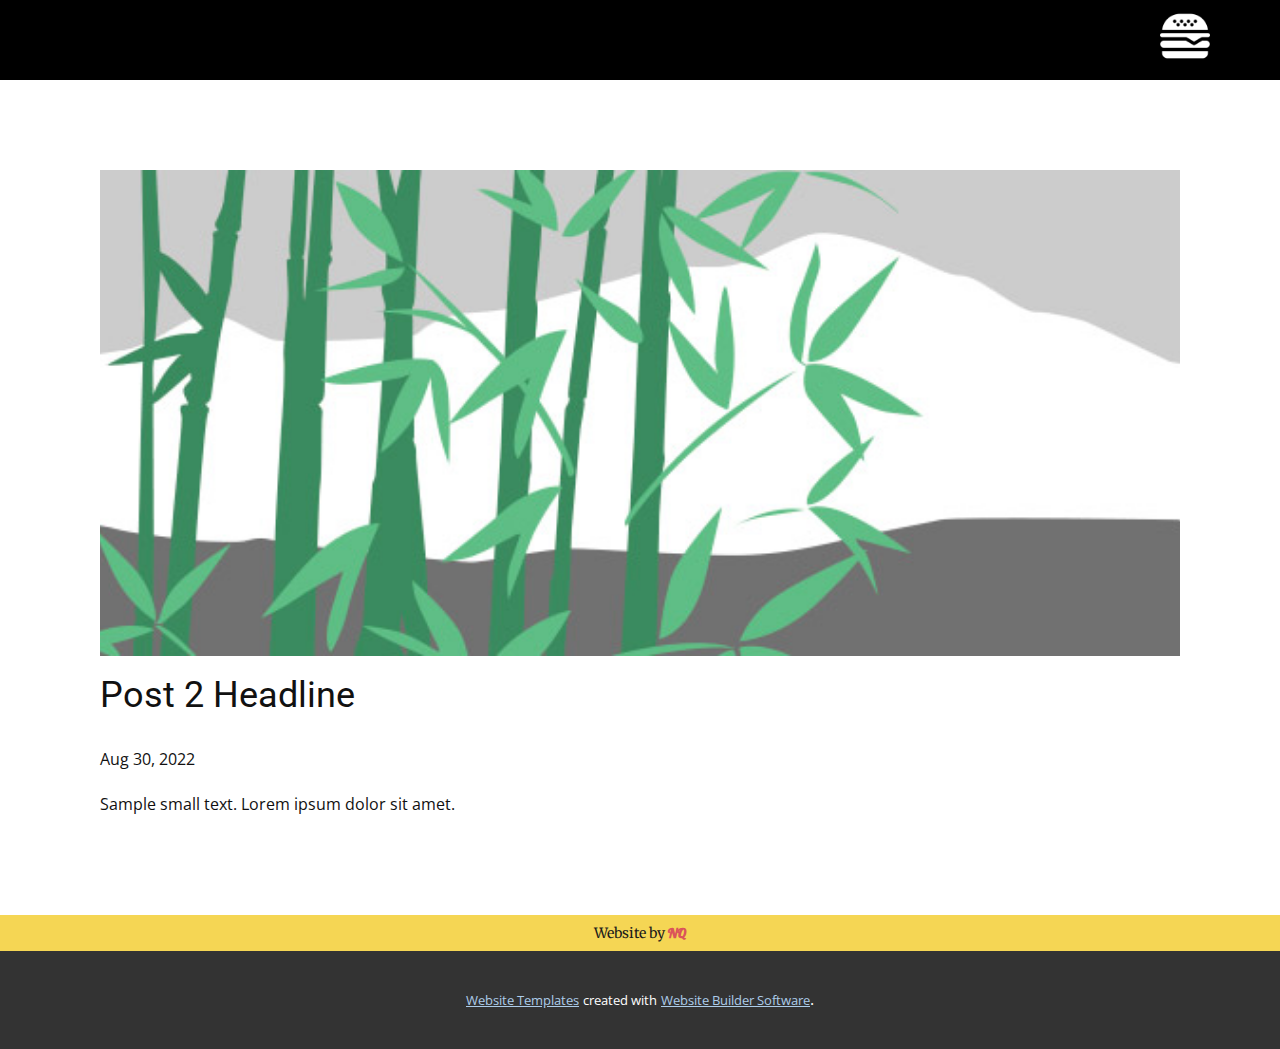
<file: blog/post-1.html>
<!doctype html>
<html style="font-size: 16px;" lang="en"><head>
    <meta name="viewport" content="width=device-width, initial-scale=1.0">
    <meta charset="utf-8">
    <meta name="keywords" content="Post 1 Headline">
    <meta name="description" content="">
    <title>Post 2 Headline</title>
    <link rel="stylesheet" href="../nicepage.css" media="screen">
<link rel="stylesheet" href="../Post-Template.css" media="screen">
    <script class="u-script" type="text/javascript" src="../jquery.js" "="" defer=""></script>
    <script class="u-script" type="text/javascript" src="../nicepage.js" "="" defer=""></script>
    <meta name="generator" content="Nicepage 4.17.10, nicepage.com">
    <link id="u-theme-google-font" rel="stylesheet" href="https://fonts.googleapis.com/css?family=Roboto:100,100i,300,300i,400,400i,500,500i,700,700i,900,900i|Open+Sans:300,300i,400,400i,500,500i,600,600i,700,700i,800,800i">
    <link id="u-page-google-font" rel="stylesheet" href="https://fonts.googleapis.com/css?family=Oswald:200,300,400,500,600,700|Merriweather:300,300i,400,400i,700,700i,900,900i|Lobster:400">
    
    
    <script type="application/ld+json">{
		"@context": "http://schema.org",
		"@type": "Organization",
		"name": ""
}</script>
    <meta name="theme-color" content="#478ac9">
  </head>
  <body class="u-body u-xl-mode" data-lang="en"><header class="u-black u-clearfix u-header u-header" id="sec-7838"><div class="u-clearfix u-sheet u-sheet-1">
        <nav class="u-menu u-menu-hamburger u-offcanvas u-menu-1" data-responsive-from="XL">
          <div class="menu-collapse" style="font-size: 1rem; letter-spacing: 0px;">
            <a class="u-button-style u-custom-active-color u-custom-left-right-menu-spacing u-custom-padding-bottom u-custom-text-active-color u-custom-text-color u-custom-text-hover-color u-custom-top-bottom-menu-spacing u-file-icon u-nav-link u-text-active-palette-1-base u-text-hover-palette-2-base u-text-white u-file-icon-1" href="#">
              <img src="../images/1653174-add24bb8.png" alt="">
            </a>
          </div>
          <div class="u-custom-menu u-nav-container">
            <ul class="u-nav u-unstyled u-nav-1"><li class="u-nav-item"><a class="u-button-style u-nav-link u-text-hover-grey-50 u-text-white" href="../Home.html" style="padding: 10px 20px;">Home</a>
</li><li class="u-nav-item"><a class="u-button-style u-nav-link u-text-hover-grey-50 u-text-white" href="../Menu.html" style="padding: 10px 20px;">Menu</a>
</li><li class="u-nav-item"><a class="u-button-style u-nav-link u-text-hover-grey-50 u-text-white" href="../Location.html" style="padding: 10px 20px;">Location</a>
</li></ul>
          </div>
          <div class="u-custom-menu u-nav-container-collapse">
            <div class="u-container-style u-grey-90 u-inner-container-layout u-opacity u-opacity-85 u-sidenav">
              <div class="u-inner-container-layout u-sidenav-overflow">
                <div class="u-menu-close"></div>
                <ul class="u-active-palette-3-base u-align-center u-custom-font u-font-oswald u-nav u-popupmenu-items u-spacing-13 u-text-active-palette-3-base u-text-hover-grey-50 u-unstyled u-nav-2"><li class="u-nav-item"><a class="u-button-style u-nav-link" href="../Home.html">Home</a>
</li><li class="u-nav-item"><a class="u-button-style u-nav-link" href="../Menu.html">Menu</a>
</li><li class="u-nav-item"><a class="u-button-style u-nav-link" href="../Location.html">Location</a>
</li></ul>
              </div>
            </div>
            <div class="u-black u-menu-overlay u-opacity u-opacity-40"></div>
          </div>
        </nav>
      </div></header>
    <section class="u-align-center u-clearfix u-section-1" id="sec-3fb9">
      <div class="u-clearfix u-sheet u-valign-middle-md u-valign-middle-sm u-valign-middle-xs u-sheet-1"><!--post_details--><!--post_details_options_json--><!--{"source":""}--><!--/post_details_options_json--><!--blog_post-->
        <div class="u-container-style u-expanded-width u-post-details u-post-details-1">
          <div class="u-container-layout u-valign-middle u-container-layout-1"><!--blog_post_image-->
            <img alt="" class="u-blog-control u-expanded-width u-image u-image-default u-image-1" src="../images/68f64b9d.jpeg"><!--/blog_post_image--><!--blog_post_header-->
            <h2 class="u-blog-control u-text u-text-1">Post 2 Headline</h2><!--/blog_post_header--><!--blog_post_metadata-->
            <div class="u-blog-control u-metadata u-metadata-1"><!--blog_post_metadata_date-->
              <span class="u-meta-date u-meta-icon">Aug 30, 2022</span><!--/blog_post_metadata_date--><!--blog_post_metadata_category-->
              <!--/blog_post_metadata_category--><!--blog_post_metadata_comments-->
              <!--/blog_post_metadata_comments-->
            </div><!--/blog_post_metadata--><!--blog_post_content-->
            <div class="u-align-justify u-blog-control u-post-content u-text u-text-2 fr-view">
  Sample small text. Lorem ipsum dolor sit amet.
  </div><!--/blog_post_content-->
          </div>
        </div><!--/blog_post--><!--/post_details-->
      </div>
    </section>
    
    
    <footer class="u-align-center u-clearfix u-footer u-palette-3-light-1 u-footer" id="sec-9d0e"><div class="u-clearfix u-sheet u-valign-middle-lg u-valign-middle-xl u-sheet-1">
        <p class="u-custom-font u-font-merriweather u-small-text u-text u-text-grey-90 u-text-variant u-text-1">Website by <a href="../tel:0778984950" class="u-btn u-button-link u-button-style u-custom-font u-font-lobster u-none u-text-palette-2-base u-btn-1">NQ</a>
        </p>
      </div></footer>
    <section class="u-backlink u-clearfix u-grey-80">
      <a class="u-link" href="https://nicepage.com/website-templates" target="_blank">
        <span>Website Templates</span>
      </a>
      <p class="u-text">
        <span>created with</span>
      </p>
      <a class="u-link" href="" target="_blank">
        <span>Website Builder Software</span>
      </a>. 
    </section>
  
</body></html>
</file>
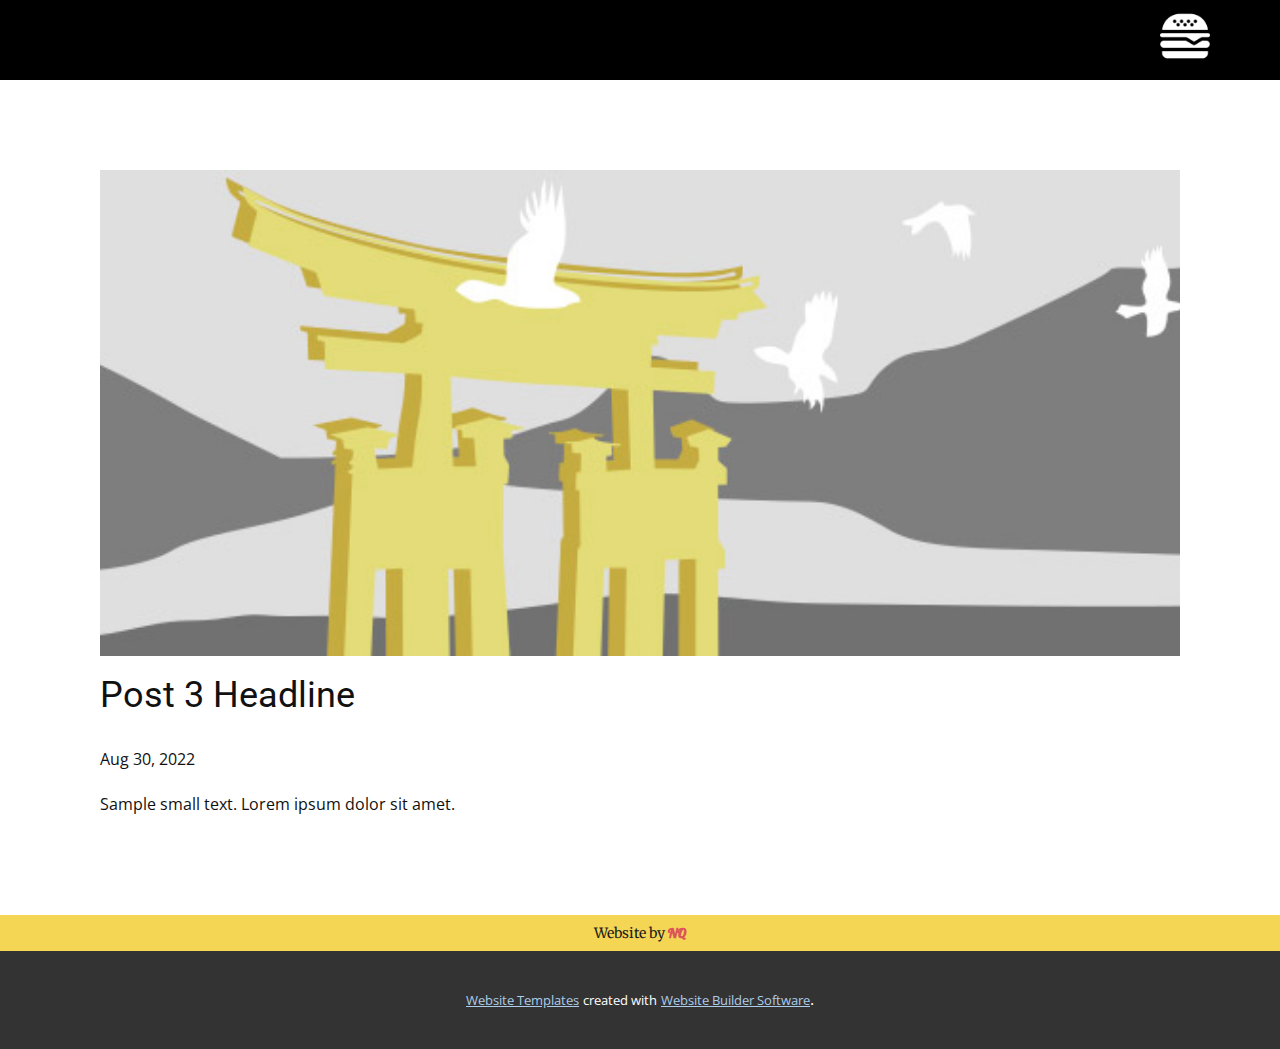
<file: blog/post-2.html>
<!doctype html>
<html style="font-size: 16px;" lang="en"><head>
    <meta name="viewport" content="width=device-width, initial-scale=1.0">
    <meta charset="utf-8">
    <meta name="keywords" content="Post 1 Headline">
    <meta name="description" content="">
    <title>Post 3 Headline</title>
    <link rel="stylesheet" href="../nicepage.css" media="screen">
<link rel="stylesheet" href="../Post-Template.css" media="screen">
    <script class="u-script" type="text/javascript" src="../jquery.js" "="" defer=""></script>
    <script class="u-script" type="text/javascript" src="../nicepage.js" "="" defer=""></script>
    <meta name="generator" content="Nicepage 4.17.10, nicepage.com">
    <link id="u-theme-google-font" rel="stylesheet" href="https://fonts.googleapis.com/css?family=Roboto:100,100i,300,300i,400,400i,500,500i,700,700i,900,900i|Open+Sans:300,300i,400,400i,500,500i,600,600i,700,700i,800,800i">
    <link id="u-page-google-font" rel="stylesheet" href="https://fonts.googleapis.com/css?family=Oswald:200,300,400,500,600,700|Merriweather:300,300i,400,400i,700,700i,900,900i|Lobster:400">
    
    
    <script type="application/ld+json">{
		"@context": "http://schema.org",
		"@type": "Organization",
		"name": ""
}</script>
    <meta name="theme-color" content="#478ac9">
  </head>
  <body class="u-body u-xl-mode" data-lang="en"><header class="u-black u-clearfix u-header u-header" id="sec-7838"><div class="u-clearfix u-sheet u-sheet-1">
        <nav class="u-menu u-menu-hamburger u-offcanvas u-menu-1" data-responsive-from="XL">
          <div class="menu-collapse" style="font-size: 1rem; letter-spacing: 0px;">
            <a class="u-button-style u-custom-active-color u-custom-left-right-menu-spacing u-custom-padding-bottom u-custom-text-active-color u-custom-text-color u-custom-text-hover-color u-custom-top-bottom-menu-spacing u-file-icon u-nav-link u-text-active-palette-1-base u-text-hover-palette-2-base u-text-white u-file-icon-1" href="#">
              <img src="../images/1653174-add24bb8.png" alt="">
            </a>
          </div>
          <div class="u-custom-menu u-nav-container">
            <ul class="u-nav u-unstyled u-nav-1"><li class="u-nav-item"><a class="u-button-style u-nav-link u-text-hover-grey-50 u-text-white" href="../Home.html" style="padding: 10px 20px;">Home</a>
</li><li class="u-nav-item"><a class="u-button-style u-nav-link u-text-hover-grey-50 u-text-white" href="../Menu.html" style="padding: 10px 20px;">Menu</a>
</li><li class="u-nav-item"><a class="u-button-style u-nav-link u-text-hover-grey-50 u-text-white" href="../Location.html" style="padding: 10px 20px;">Location</a>
</li></ul>
          </div>
          <div class="u-custom-menu u-nav-container-collapse">
            <div class="u-container-style u-grey-90 u-inner-container-layout u-opacity u-opacity-85 u-sidenav">
              <div class="u-inner-container-layout u-sidenav-overflow">
                <div class="u-menu-close"></div>
                <ul class="u-active-palette-3-base u-align-center u-custom-font u-font-oswald u-nav u-popupmenu-items u-spacing-13 u-text-active-palette-3-base u-text-hover-grey-50 u-unstyled u-nav-2"><li class="u-nav-item"><a class="u-button-style u-nav-link" href="../Home.html">Home</a>
</li><li class="u-nav-item"><a class="u-button-style u-nav-link" href="../Menu.html">Menu</a>
</li><li class="u-nav-item"><a class="u-button-style u-nav-link" href="../Location.html">Location</a>
</li></ul>
              </div>
            </div>
            <div class="u-black u-menu-overlay u-opacity u-opacity-40"></div>
          </div>
        </nav>
      </div></header>
    <section class="u-align-center u-clearfix u-section-1" id="sec-3fb9">
      <div class="u-clearfix u-sheet u-valign-middle-md u-valign-middle-sm u-valign-middle-xs u-sheet-1"><!--post_details--><!--post_details_options_json--><!--{"source":""}--><!--/post_details_options_json--><!--blog_post-->
        <div class="u-container-style u-expanded-width u-post-details u-post-details-1">
          <div class="u-container-layout u-valign-middle u-container-layout-1"><!--blog_post_image-->
            <img alt="" class="u-blog-control u-expanded-width u-image u-image-default u-image-1" src="../images/8ad73f3c.jpeg"><!--/blog_post_image--><!--blog_post_header-->
            <h2 class="u-blog-control u-text u-text-1">Post 3 Headline</h2><!--/blog_post_header--><!--blog_post_metadata-->
            <div class="u-blog-control u-metadata u-metadata-1"><!--blog_post_metadata_date-->
              <span class="u-meta-date u-meta-icon">Aug 30, 2022</span><!--/blog_post_metadata_date--><!--blog_post_metadata_category-->
              <!--/blog_post_metadata_category--><!--blog_post_metadata_comments-->
              <!--/blog_post_metadata_comments-->
            </div><!--/blog_post_metadata--><!--blog_post_content-->
            <div class="u-align-justify u-blog-control u-post-content u-text u-text-2 fr-view">
  Sample small text. Lorem ipsum dolor sit amet.
  </div><!--/blog_post_content-->
          </div>
        </div><!--/blog_post--><!--/post_details-->
      </div>
    </section>
    
    
    <footer class="u-align-center u-clearfix u-footer u-palette-3-light-1 u-footer" id="sec-9d0e"><div class="u-clearfix u-sheet u-valign-middle-lg u-valign-middle-xl u-sheet-1">
        <p class="u-custom-font u-font-merriweather u-small-text u-text u-text-grey-90 u-text-variant u-text-1">Website by <a href="../tel:0778984950" class="u-btn u-button-link u-button-style u-custom-font u-font-lobster u-none u-text-palette-2-base u-btn-1">NQ</a>
        </p>
      </div></footer>
    <section class="u-backlink u-clearfix u-grey-80">
      <a class="u-link" href="https://nicepage.com/website-templates" target="_blank">
        <span>Website Templates</span>
      </a>
      <p class="u-text">
        <span>created with</span>
      </p>
      <a class="u-link" href="" target="_blank">
        <span>Website Builder Software</span>
      </a>. 
    </section>
  
</body></html>
</file>
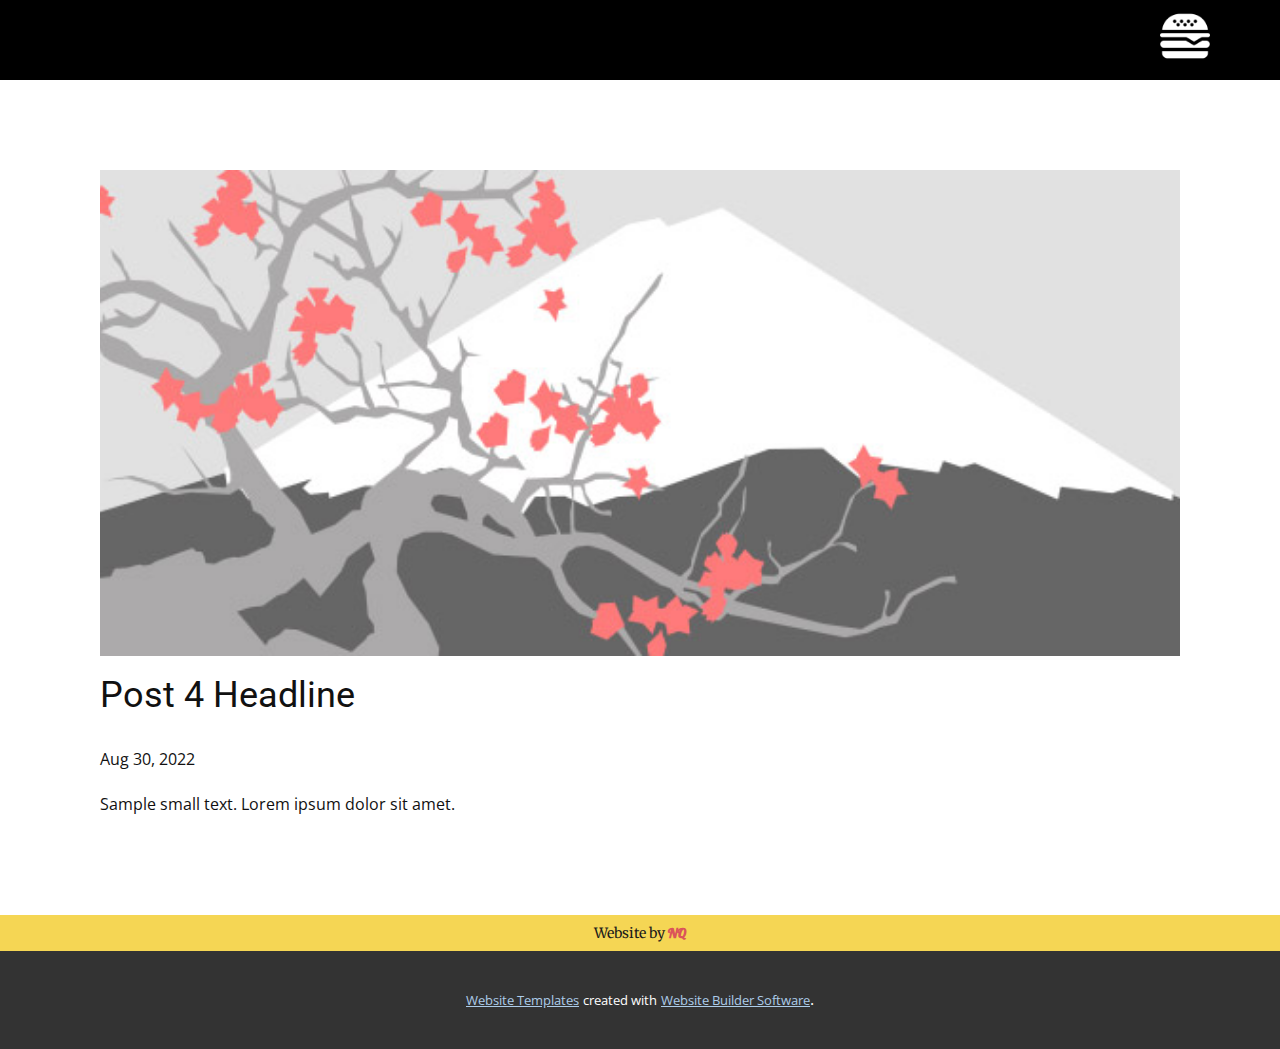
<file: blog/post-3.html>
<!doctype html>
<html style="font-size: 16px;" lang="en"><head>
    <meta name="viewport" content="width=device-width, initial-scale=1.0">
    <meta charset="utf-8">
    <meta name="keywords" content="Post 1 Headline">
    <meta name="description" content="">
    <title>Post 4 Headline</title>
    <link rel="stylesheet" href="../nicepage.css" media="screen">
<link rel="stylesheet" href="../Post-Template.css" media="screen">
    <script class="u-script" type="text/javascript" src="../jquery.js" "="" defer=""></script>
    <script class="u-script" type="text/javascript" src="../nicepage.js" "="" defer=""></script>
    <meta name="generator" content="Nicepage 4.17.10, nicepage.com">
    <link id="u-theme-google-font" rel="stylesheet" href="https://fonts.googleapis.com/css?family=Roboto:100,100i,300,300i,400,400i,500,500i,700,700i,900,900i|Open+Sans:300,300i,400,400i,500,500i,600,600i,700,700i,800,800i">
    <link id="u-page-google-font" rel="stylesheet" href="https://fonts.googleapis.com/css?family=Oswald:200,300,400,500,600,700|Merriweather:300,300i,400,400i,700,700i,900,900i|Lobster:400">
    
    
    <script type="application/ld+json">{
		"@context": "http://schema.org",
		"@type": "Organization",
		"name": ""
}</script>
    <meta name="theme-color" content="#478ac9">
  </head>
  <body class="u-body u-xl-mode" data-lang="en"><header class="u-black u-clearfix u-header u-header" id="sec-7838"><div class="u-clearfix u-sheet u-sheet-1">
        <nav class="u-menu u-menu-hamburger u-offcanvas u-menu-1" data-responsive-from="XL">
          <div class="menu-collapse" style="font-size: 1rem; letter-spacing: 0px;">
            <a class="u-button-style u-custom-active-color u-custom-left-right-menu-spacing u-custom-padding-bottom u-custom-text-active-color u-custom-text-color u-custom-text-hover-color u-custom-top-bottom-menu-spacing u-file-icon u-nav-link u-text-active-palette-1-base u-text-hover-palette-2-base u-text-white u-file-icon-1" href="#">
              <img src="../images/1653174-add24bb8.png" alt="">
            </a>
          </div>
          <div class="u-custom-menu u-nav-container">
            <ul class="u-nav u-unstyled u-nav-1"><li class="u-nav-item"><a class="u-button-style u-nav-link u-text-hover-grey-50 u-text-white" href="../Home.html" style="padding: 10px 20px;">Home</a>
</li><li class="u-nav-item"><a class="u-button-style u-nav-link u-text-hover-grey-50 u-text-white" href="../Menu.html" style="padding: 10px 20px;">Menu</a>
</li><li class="u-nav-item"><a class="u-button-style u-nav-link u-text-hover-grey-50 u-text-white" href="../Location.html" style="padding: 10px 20px;">Location</a>
</li></ul>
          </div>
          <div class="u-custom-menu u-nav-container-collapse">
            <div class="u-container-style u-grey-90 u-inner-container-layout u-opacity u-opacity-85 u-sidenav">
              <div class="u-inner-container-layout u-sidenav-overflow">
                <div class="u-menu-close"></div>
                <ul class="u-active-palette-3-base u-align-center u-custom-font u-font-oswald u-nav u-popupmenu-items u-spacing-13 u-text-active-palette-3-base u-text-hover-grey-50 u-unstyled u-nav-2"><li class="u-nav-item"><a class="u-button-style u-nav-link" href="../Home.html">Home</a>
</li><li class="u-nav-item"><a class="u-button-style u-nav-link" href="../Menu.html">Menu</a>
</li><li class="u-nav-item"><a class="u-button-style u-nav-link" href="../Location.html">Location</a>
</li></ul>
              </div>
            </div>
            <div class="u-black u-menu-overlay u-opacity u-opacity-40"></div>
          </div>
        </nav>
      </div></header>
    <section class="u-align-center u-clearfix u-section-1" id="sec-3fb9">
      <div class="u-clearfix u-sheet u-valign-middle-md u-valign-middle-sm u-valign-middle-xs u-sheet-1"><!--post_details--><!--post_details_options_json--><!--{"source":""}--><!--/post_details_options_json--><!--blog_post-->
        <div class="u-container-style u-expanded-width u-post-details u-post-details-1">
          <div class="u-container-layout u-valign-middle u-container-layout-1"><!--blog_post_image-->
            <img alt="" class="u-blog-control u-expanded-width u-image u-image-default u-image-1" src="../images/0fd3416c.jpeg"><!--/blog_post_image--><!--blog_post_header-->
            <h2 class="u-blog-control u-text u-text-1">Post 4 Headline</h2><!--/blog_post_header--><!--blog_post_metadata-->
            <div class="u-blog-control u-metadata u-metadata-1"><!--blog_post_metadata_date-->
              <span class="u-meta-date u-meta-icon">Aug 30, 2022</span><!--/blog_post_metadata_date--><!--blog_post_metadata_category-->
              <!--/blog_post_metadata_category--><!--blog_post_metadata_comments-->
              <!--/blog_post_metadata_comments-->
            </div><!--/blog_post_metadata--><!--blog_post_content-->
            <div class="u-align-justify u-blog-control u-post-content u-text u-text-2 fr-view">
  Sample small text. Lorem ipsum dolor sit amet.
  </div><!--/blog_post_content-->
          </div>
        </div><!--/blog_post--><!--/post_details-->
      </div>
    </section>
    
    
    <footer class="u-align-center u-clearfix u-footer u-palette-3-light-1 u-footer" id="sec-9d0e"><div class="u-clearfix u-sheet u-valign-middle-lg u-valign-middle-xl u-sheet-1">
        <p class="u-custom-font u-font-merriweather u-small-text u-text u-text-grey-90 u-text-variant u-text-1">Website by <a href="../tel:0778984950" class="u-btn u-button-link u-button-style u-custom-font u-font-lobster u-none u-text-palette-2-base u-btn-1">NQ</a>
        </p>
      </div></footer>
    <section class="u-backlink u-clearfix u-grey-80">
      <a class="u-link" href="https://nicepage.com/website-templates" target="_blank">
        <span>Website Templates</span>
      </a>
      <p class="u-text">
        <span>created with</span>
      </p>
      <a class="u-link" href="" target="_blank">
        <span>Website Builder Software</span>
      </a>. 
    </section>
  
</body></html>
</file>
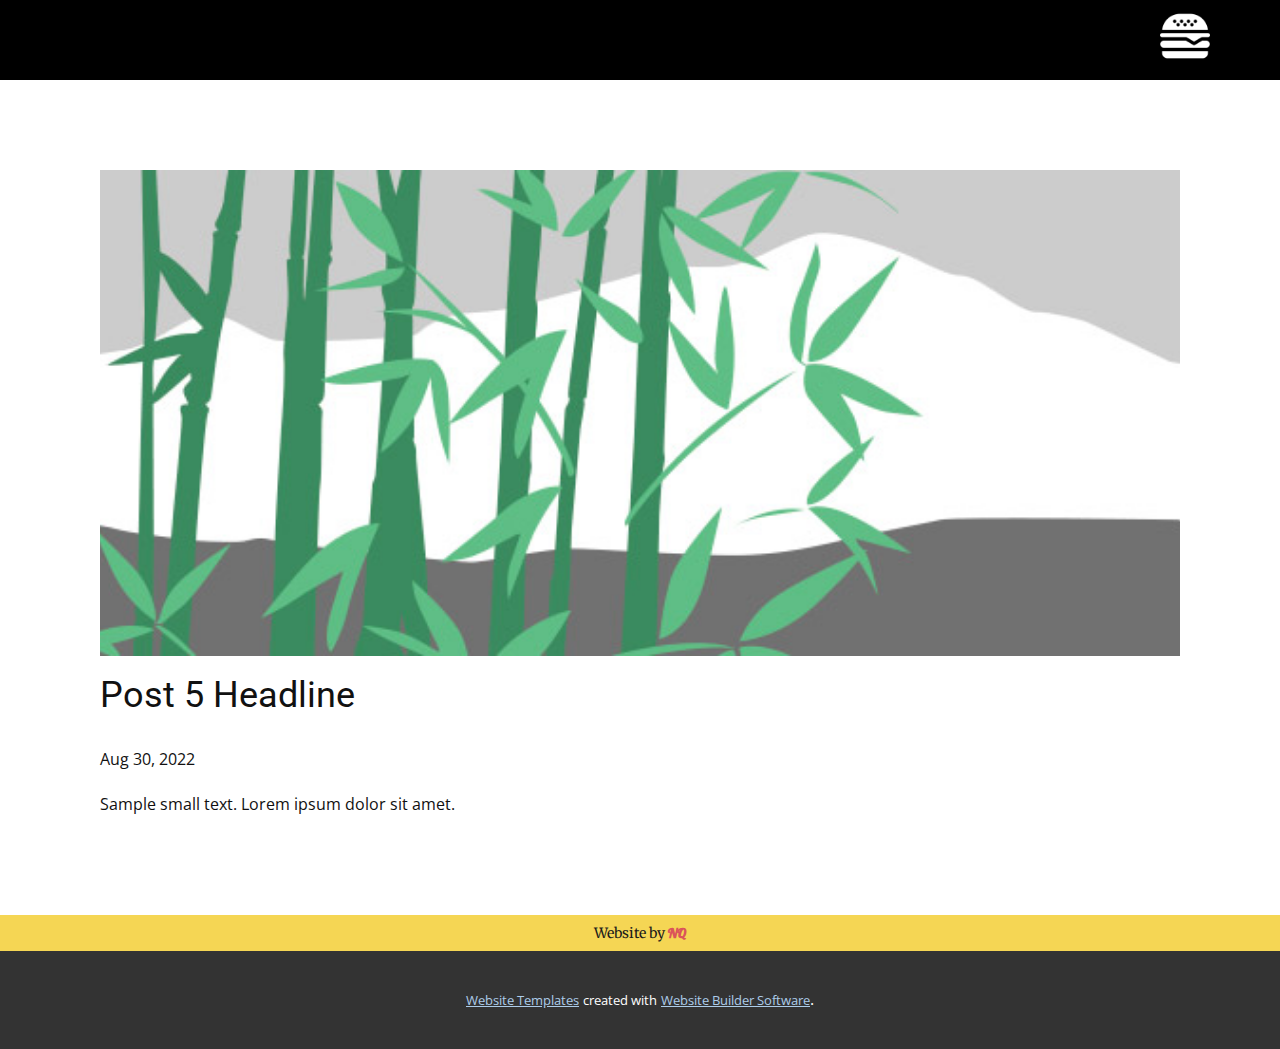
<file: blog/post-4.html>
<!doctype html>
<html style="font-size: 16px;" lang="en"><head>
    <meta name="viewport" content="width=device-width, initial-scale=1.0">
    <meta charset="utf-8">
    <meta name="keywords" content="Post 1 Headline">
    <meta name="description" content="">
    <title>Post 5 Headline</title>
    <link rel="stylesheet" href="../nicepage.css" media="screen">
<link rel="stylesheet" href="../Post-Template.css" media="screen">
    <script class="u-script" type="text/javascript" src="../jquery.js" "="" defer=""></script>
    <script class="u-script" type="text/javascript" src="../nicepage.js" "="" defer=""></script>
    <meta name="generator" content="Nicepage 4.17.10, nicepage.com">
    <link id="u-theme-google-font" rel="stylesheet" href="https://fonts.googleapis.com/css?family=Roboto:100,100i,300,300i,400,400i,500,500i,700,700i,900,900i|Open+Sans:300,300i,400,400i,500,500i,600,600i,700,700i,800,800i">
    <link id="u-page-google-font" rel="stylesheet" href="https://fonts.googleapis.com/css?family=Oswald:200,300,400,500,600,700|Merriweather:300,300i,400,400i,700,700i,900,900i|Lobster:400">
    
    
    <script type="application/ld+json">{
		"@context": "http://schema.org",
		"@type": "Organization",
		"name": ""
}</script>
    <meta name="theme-color" content="#478ac9">
  </head>
  <body class="u-body u-xl-mode" data-lang="en"><header class="u-black u-clearfix u-header u-header" id="sec-7838"><div class="u-clearfix u-sheet u-sheet-1">
        <nav class="u-menu u-menu-hamburger u-offcanvas u-menu-1" data-responsive-from="XL">
          <div class="menu-collapse" style="font-size: 1rem; letter-spacing: 0px;">
            <a class="u-button-style u-custom-active-color u-custom-left-right-menu-spacing u-custom-padding-bottom u-custom-text-active-color u-custom-text-color u-custom-text-hover-color u-custom-top-bottom-menu-spacing u-file-icon u-nav-link u-text-active-palette-1-base u-text-hover-palette-2-base u-text-white u-file-icon-1" href="#">
              <img src="../images/1653174-add24bb8.png" alt="">
            </a>
          </div>
          <div class="u-custom-menu u-nav-container">
            <ul class="u-nav u-unstyled u-nav-1"><li class="u-nav-item"><a class="u-button-style u-nav-link u-text-hover-grey-50 u-text-white" href="../Home.html" style="padding: 10px 20px;">Home</a>
</li><li class="u-nav-item"><a class="u-button-style u-nav-link u-text-hover-grey-50 u-text-white" href="../Menu.html" style="padding: 10px 20px;">Menu</a>
</li><li class="u-nav-item"><a class="u-button-style u-nav-link u-text-hover-grey-50 u-text-white" href="../Location.html" style="padding: 10px 20px;">Location</a>
</li></ul>
          </div>
          <div class="u-custom-menu u-nav-container-collapse">
            <div class="u-container-style u-grey-90 u-inner-container-layout u-opacity u-opacity-85 u-sidenav">
              <div class="u-inner-container-layout u-sidenav-overflow">
                <div class="u-menu-close"></div>
                <ul class="u-active-palette-3-base u-align-center u-custom-font u-font-oswald u-nav u-popupmenu-items u-spacing-13 u-text-active-palette-3-base u-text-hover-grey-50 u-unstyled u-nav-2"><li class="u-nav-item"><a class="u-button-style u-nav-link" href="../Home.html">Home</a>
</li><li class="u-nav-item"><a class="u-button-style u-nav-link" href="../Menu.html">Menu</a>
</li><li class="u-nav-item"><a class="u-button-style u-nav-link" href="../Location.html">Location</a>
</li></ul>
              </div>
            </div>
            <div class="u-black u-menu-overlay u-opacity u-opacity-40"></div>
          </div>
        </nav>
      </div></header>
    <section class="u-align-center u-clearfix u-section-1" id="sec-3fb9">
      <div class="u-clearfix u-sheet u-valign-middle-md u-valign-middle-sm u-valign-middle-xs u-sheet-1"><!--post_details--><!--post_details_options_json--><!--{"source":""}--><!--/post_details_options_json--><!--blog_post-->
        <div class="u-container-style u-expanded-width u-post-details u-post-details-1">
          <div class="u-container-layout u-valign-middle u-container-layout-1"><!--blog_post_image-->
            <img alt="" class="u-blog-control u-expanded-width u-image u-image-default u-image-1" src="../images/68f64b9d.jpeg"><!--/blog_post_image--><!--blog_post_header-->
            <h2 class="u-blog-control u-text u-text-1">Post 5 Headline</h2><!--/blog_post_header--><!--blog_post_metadata-->
            <div class="u-blog-control u-metadata u-metadata-1"><!--blog_post_metadata_date-->
              <span class="u-meta-date u-meta-icon">Aug 30, 2022</span><!--/blog_post_metadata_date--><!--blog_post_metadata_category-->
              <!--/blog_post_metadata_category--><!--blog_post_metadata_comments-->
              <!--/blog_post_metadata_comments-->
            </div><!--/blog_post_metadata--><!--blog_post_content-->
            <div class="u-align-justify u-blog-control u-post-content u-text u-text-2 fr-view">
  Sample small text. Lorem ipsum dolor sit amet.
  </div><!--/blog_post_content-->
          </div>
        </div><!--/blog_post--><!--/post_details-->
      </div>
    </section>
    
    
    <footer class="u-align-center u-clearfix u-footer u-palette-3-light-1 u-footer" id="sec-9d0e"><div class="u-clearfix u-sheet u-valign-middle-lg u-valign-middle-xl u-sheet-1">
        <p class="u-custom-font u-font-merriweather u-small-text u-text u-text-grey-90 u-text-variant u-text-1">Website by <a href="../tel:0778984950" class="u-btn u-button-link u-button-style u-custom-font u-font-lobster u-none u-text-palette-2-base u-btn-1">NQ</a>
        </p>
      </div></footer>
    <section class="u-backlink u-clearfix u-grey-80">
      <a class="u-link" href="https://nicepage.com/website-templates" target="_blank">
        <span>Website Templates</span>
      </a>
      <p class="u-text">
        <span>created with</span>
      </p>
      <a class="u-link" href="" target="_blank">
        <span>Website Builder Software</span>
      </a>. 
    </section>
  
</body></html>
</file>
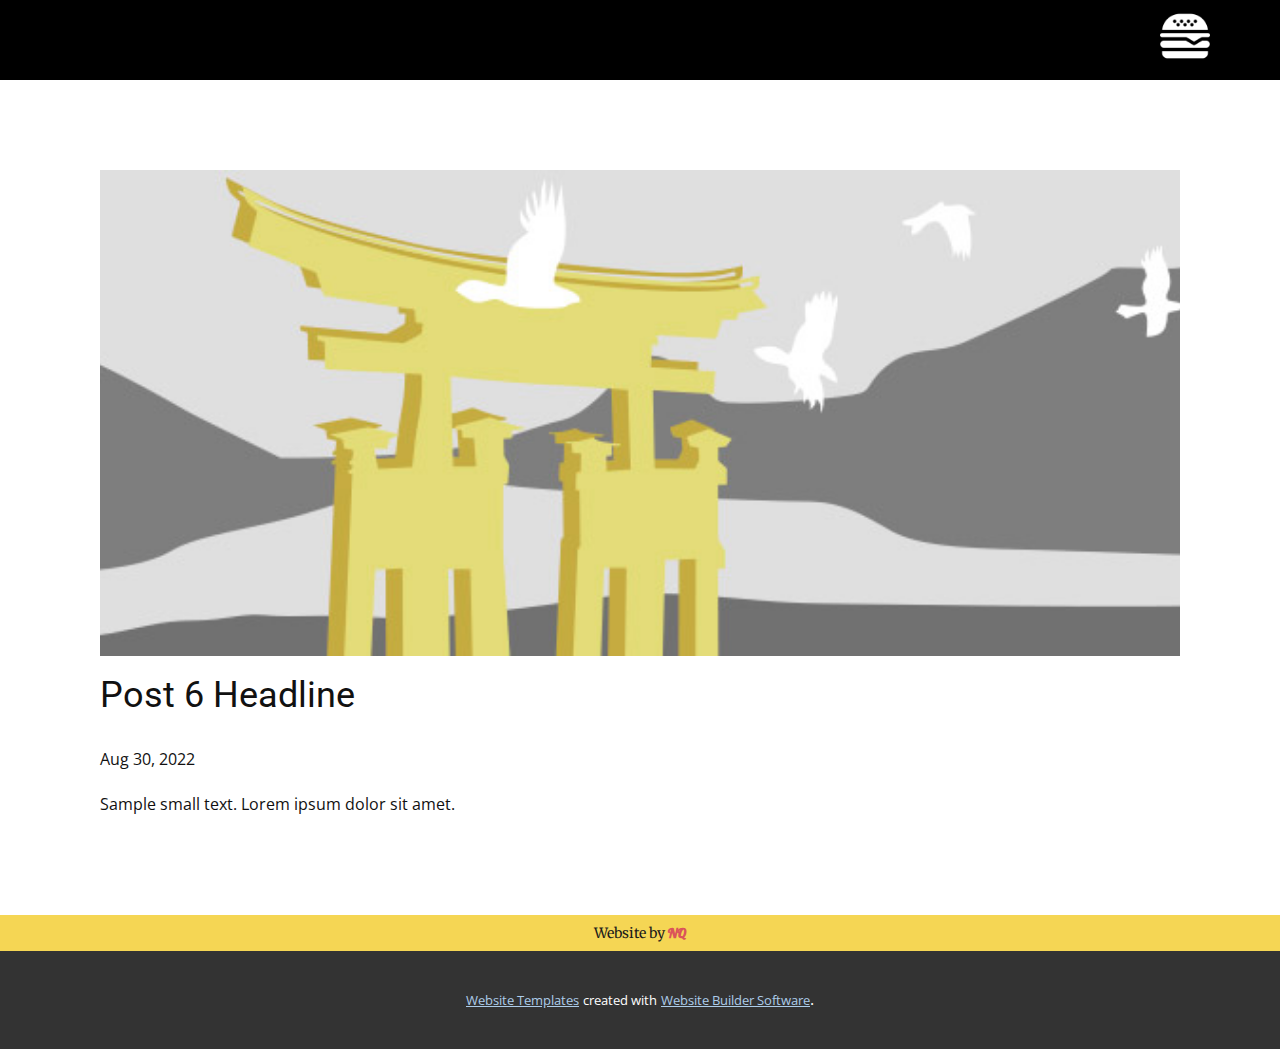
<file: blog/post-5.html>
<!doctype html>
<html style="font-size: 16px;" lang="en"><head>
    <meta name="viewport" content="width=device-width, initial-scale=1.0">
    <meta charset="utf-8">
    <meta name="keywords" content="Post 1 Headline">
    <meta name="description" content="">
    <title>Post 6 Headline</title>
    <link rel="stylesheet" href="../nicepage.css" media="screen">
<link rel="stylesheet" href="../Post-Template.css" media="screen">
    <script class="u-script" type="text/javascript" src="../jquery.js" "="" defer=""></script>
    <script class="u-script" type="text/javascript" src="../nicepage.js" "="" defer=""></script>
    <meta name="generator" content="Nicepage 4.17.10, nicepage.com">
    <link id="u-theme-google-font" rel="stylesheet" href="https://fonts.googleapis.com/css?family=Roboto:100,100i,300,300i,400,400i,500,500i,700,700i,900,900i|Open+Sans:300,300i,400,400i,500,500i,600,600i,700,700i,800,800i">
    <link id="u-page-google-font" rel="stylesheet" href="https://fonts.googleapis.com/css?family=Oswald:200,300,400,500,600,700|Merriweather:300,300i,400,400i,700,700i,900,900i|Lobster:400">
    
    
    <script type="application/ld+json">{
		"@context": "http://schema.org",
		"@type": "Organization",
		"name": ""
}</script>
    <meta name="theme-color" content="#478ac9">
  </head>
  <body class="u-body u-xl-mode" data-lang="en"><header class="u-black u-clearfix u-header u-header" id="sec-7838"><div class="u-clearfix u-sheet u-sheet-1">
        <nav class="u-menu u-menu-hamburger u-offcanvas u-menu-1" data-responsive-from="XL">
          <div class="menu-collapse" style="font-size: 1rem; letter-spacing: 0px;">
            <a class="u-button-style u-custom-active-color u-custom-left-right-menu-spacing u-custom-padding-bottom u-custom-text-active-color u-custom-text-color u-custom-text-hover-color u-custom-top-bottom-menu-spacing u-file-icon u-nav-link u-text-active-palette-1-base u-text-hover-palette-2-base u-text-white u-file-icon-1" href="#">
              <img src="../images/1653174-add24bb8.png" alt="">
            </a>
          </div>
          <div class="u-custom-menu u-nav-container">
            <ul class="u-nav u-unstyled u-nav-1"><li class="u-nav-item"><a class="u-button-style u-nav-link u-text-hover-grey-50 u-text-white" href="../Home.html" style="padding: 10px 20px;">Home</a>
</li><li class="u-nav-item"><a class="u-button-style u-nav-link u-text-hover-grey-50 u-text-white" href="../Menu.html" style="padding: 10px 20px;">Menu</a>
</li><li class="u-nav-item"><a class="u-button-style u-nav-link u-text-hover-grey-50 u-text-white" href="../Location.html" style="padding: 10px 20px;">Location</a>
</li></ul>
          </div>
          <div class="u-custom-menu u-nav-container-collapse">
            <div class="u-container-style u-grey-90 u-inner-container-layout u-opacity u-opacity-85 u-sidenav">
              <div class="u-inner-container-layout u-sidenav-overflow">
                <div class="u-menu-close"></div>
                <ul class="u-active-palette-3-base u-align-center u-custom-font u-font-oswald u-nav u-popupmenu-items u-spacing-13 u-text-active-palette-3-base u-text-hover-grey-50 u-unstyled u-nav-2"><li class="u-nav-item"><a class="u-button-style u-nav-link" href="../Home.html">Home</a>
</li><li class="u-nav-item"><a class="u-button-style u-nav-link" href="../Menu.html">Menu</a>
</li><li class="u-nav-item"><a class="u-button-style u-nav-link" href="../Location.html">Location</a>
</li></ul>
              </div>
            </div>
            <div class="u-black u-menu-overlay u-opacity u-opacity-40"></div>
          </div>
        </nav>
      </div></header>
    <section class="u-align-center u-clearfix u-section-1" id="sec-3fb9">
      <div class="u-clearfix u-sheet u-valign-middle-md u-valign-middle-sm u-valign-middle-xs u-sheet-1"><!--post_details--><!--post_details_options_json--><!--{"source":""}--><!--/post_details_options_json--><!--blog_post-->
        <div class="u-container-style u-expanded-width u-post-details u-post-details-1">
          <div class="u-container-layout u-valign-middle u-container-layout-1"><!--blog_post_image-->
            <img alt="" class="u-blog-control u-expanded-width u-image u-image-default u-image-1" src="../images/8ad73f3c.jpeg"><!--/blog_post_image--><!--blog_post_header-->
            <h2 class="u-blog-control u-text u-text-1">Post 6 Headline</h2><!--/blog_post_header--><!--blog_post_metadata-->
            <div class="u-blog-control u-metadata u-metadata-1"><!--blog_post_metadata_date-->
              <span class="u-meta-date u-meta-icon">Aug 30, 2022</span><!--/blog_post_metadata_date--><!--blog_post_metadata_category-->
              <!--/blog_post_metadata_category--><!--blog_post_metadata_comments-->
              <!--/blog_post_metadata_comments-->
            </div><!--/blog_post_metadata--><!--blog_post_content-->
            <div class="u-align-justify u-blog-control u-post-content u-text u-text-2 fr-view">
  Sample small text. Lorem ipsum dolor sit amet.
  </div><!--/blog_post_content-->
          </div>
        </div><!--/blog_post--><!--/post_details-->
      </div>
    </section>
    
    
    <footer class="u-align-center u-clearfix u-footer u-palette-3-light-1 u-footer" id="sec-9d0e"><div class="u-clearfix u-sheet u-valign-middle-lg u-valign-middle-xl u-sheet-1">
        <p class="u-custom-font u-font-merriweather u-small-text u-text u-text-grey-90 u-text-variant u-text-1">Website by <a href="../tel:0778984950" class="u-btn u-button-link u-button-style u-custom-font u-font-lobster u-none u-text-palette-2-base u-btn-1">NQ</a>
        </p>
      </div></footer>
    <section class="u-backlink u-clearfix u-grey-80">
      <a class="u-link" href="https://nicepage.com/website-templates" target="_blank">
        <span>Website Templates</span>
      </a>
      <p class="u-text">
        <span>created with</span>
      </p>
      <a class="u-link" href="" target="_blank">
        <span>Website Builder Software</span>
      </a>. 
    </section>
  
</body></html>
</file>
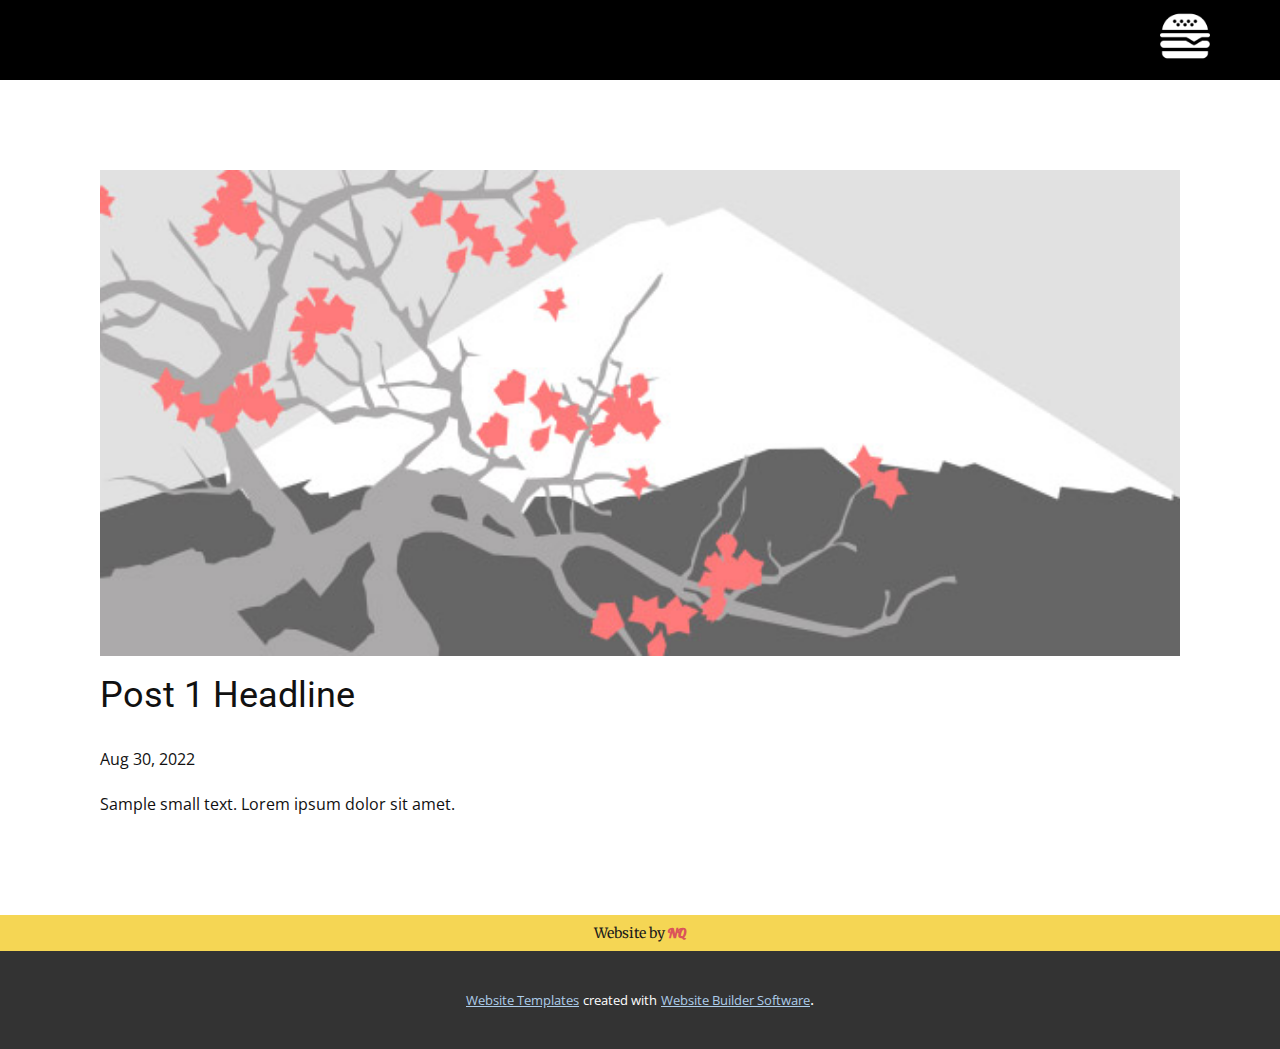
<file: blog/post.html>
<!doctype html>
<html style="font-size: 16px;" lang="en"><head>
    <meta name="viewport" content="width=device-width, initial-scale=1.0">
    <meta charset="utf-8">
    <meta name="keywords" content="Post 1 Headline">
    <meta name="description" content="">
    <title>Post 1 Headline</title>
    <link rel="stylesheet" href="../nicepage.css" media="screen">
<link rel="stylesheet" href="../Post-Template.css" media="screen">
    <script class="u-script" type="text/javascript" src="../jquery.js" "="" defer=""></script>
    <script class="u-script" type="text/javascript" src="../nicepage.js" "="" defer=""></script>
    <meta name="generator" content="Nicepage 4.17.10, nicepage.com">
    <link id="u-theme-google-font" rel="stylesheet" href="https://fonts.googleapis.com/css?family=Roboto:100,100i,300,300i,400,400i,500,500i,700,700i,900,900i|Open+Sans:300,300i,400,400i,500,500i,600,600i,700,700i,800,800i">
    <link id="u-page-google-font" rel="stylesheet" href="https://fonts.googleapis.com/css?family=Oswald:200,300,400,500,600,700|Merriweather:300,300i,400,400i,700,700i,900,900i|Lobster:400">
    
    
    <script type="application/ld+json">{
		"@context": "http://schema.org",
		"@type": "Organization",
		"name": ""
}</script>
    <meta name="theme-color" content="#478ac9">
  </head>
  <body class="u-body u-xl-mode" data-lang="en"><header class="u-black u-clearfix u-header u-header" id="sec-7838"><div class="u-clearfix u-sheet u-sheet-1">
        <nav class="u-menu u-menu-hamburger u-offcanvas u-menu-1" data-responsive-from="XL">
          <div class="menu-collapse" style="font-size: 1rem; letter-spacing: 0px;">
            <a class="u-button-style u-custom-active-color u-custom-left-right-menu-spacing u-custom-padding-bottom u-custom-text-active-color u-custom-text-color u-custom-text-hover-color u-custom-top-bottom-menu-spacing u-file-icon u-nav-link u-text-active-palette-1-base u-text-hover-palette-2-base u-text-white u-file-icon-1" href="#">
              <img src="../images/1653174-add24bb8.png" alt="">
            </a>
          </div>
          <div class="u-custom-menu u-nav-container">
            <ul class="u-nav u-unstyled u-nav-1"><li class="u-nav-item"><a class="u-button-style u-nav-link u-text-hover-grey-50 u-text-white" href="../Home.html" style="padding: 10px 20px;">Home</a>
</li><li class="u-nav-item"><a class="u-button-style u-nav-link u-text-hover-grey-50 u-text-white" href="../Menu.html" style="padding: 10px 20px;">Menu</a>
</li><li class="u-nav-item"><a class="u-button-style u-nav-link u-text-hover-grey-50 u-text-white" href="../Location.html" style="padding: 10px 20px;">Location</a>
</li></ul>
          </div>
          <div class="u-custom-menu u-nav-container-collapse">
            <div class="u-container-style u-grey-90 u-inner-container-layout u-opacity u-opacity-85 u-sidenav">
              <div class="u-inner-container-layout u-sidenav-overflow">
                <div class="u-menu-close"></div>
                <ul class="u-active-palette-3-base u-align-center u-custom-font u-font-oswald u-nav u-popupmenu-items u-spacing-13 u-text-active-palette-3-base u-text-hover-grey-50 u-unstyled u-nav-2"><li class="u-nav-item"><a class="u-button-style u-nav-link" href="../Home.html">Home</a>
</li><li class="u-nav-item"><a class="u-button-style u-nav-link" href="../Menu.html">Menu</a>
</li><li class="u-nav-item"><a class="u-button-style u-nav-link" href="../Location.html">Location</a>
</li></ul>
              </div>
            </div>
            <div class="u-black u-menu-overlay u-opacity u-opacity-40"></div>
          </div>
        </nav>
      </div></header>
    <section class="u-align-center u-clearfix u-section-1" id="sec-3fb9">
      <div class="u-clearfix u-sheet u-valign-middle-md u-valign-middle-sm u-valign-middle-xs u-sheet-1"><!--post_details--><!--post_details_options_json--><!--{"source":""}--><!--/post_details_options_json--><!--blog_post-->
        <div class="u-container-style u-expanded-width u-post-details u-post-details-1">
          <div class="u-container-layout u-valign-middle u-container-layout-1"><!--blog_post_image-->
            <img alt="" class="u-blog-control u-expanded-width u-image u-image-default u-image-1" src="../images/0fd3416c.jpeg"><!--/blog_post_image--><!--blog_post_header-->
            <h2 class="u-blog-control u-text u-text-1">Post 1 Headline</h2><!--/blog_post_header--><!--blog_post_metadata-->
            <div class="u-blog-control u-metadata u-metadata-1"><!--blog_post_metadata_date-->
              <span class="u-meta-date u-meta-icon">Aug 30, 2022</span><!--/blog_post_metadata_date--><!--blog_post_metadata_category-->
              <!--/blog_post_metadata_category--><!--blog_post_metadata_comments-->
              <!--/blog_post_metadata_comments-->
            </div><!--/blog_post_metadata--><!--blog_post_content-->
            <div class="u-align-justify u-blog-control u-post-content u-text u-text-2 fr-view">
  Sample small text. Lorem ipsum dolor sit amet.
  </div><!--/blog_post_content-->
          </div>
        </div><!--/blog_post--><!--/post_details-->
      </div>
    </section>
    
    
    <footer class="u-align-center u-clearfix u-footer u-palette-3-light-1 u-footer" id="sec-9d0e"><div class="u-clearfix u-sheet u-valign-middle-lg u-valign-middle-xl u-sheet-1">
        <p class="u-custom-font u-font-merriweather u-small-text u-text u-text-grey-90 u-text-variant u-text-1">Website by <a href="../tel:0778984950" class="u-btn u-button-link u-button-style u-custom-font u-font-lobster u-none u-text-palette-2-base u-btn-1">NQ</a>
        </p>
      </div></footer>
    <section class="u-backlink u-clearfix u-grey-80">
      <a class="u-link" href="https://nicepage.com/website-templates" target="_blank">
        <span>Website Templates</span>
      </a>
      <p class="u-text">
        <span>created with</span>
      </p>
      <a class="u-link" href="" target="_blank">
        <span>Website Builder Software</span>
      </a>. 
    </section>
  
</body></html>
</file>
